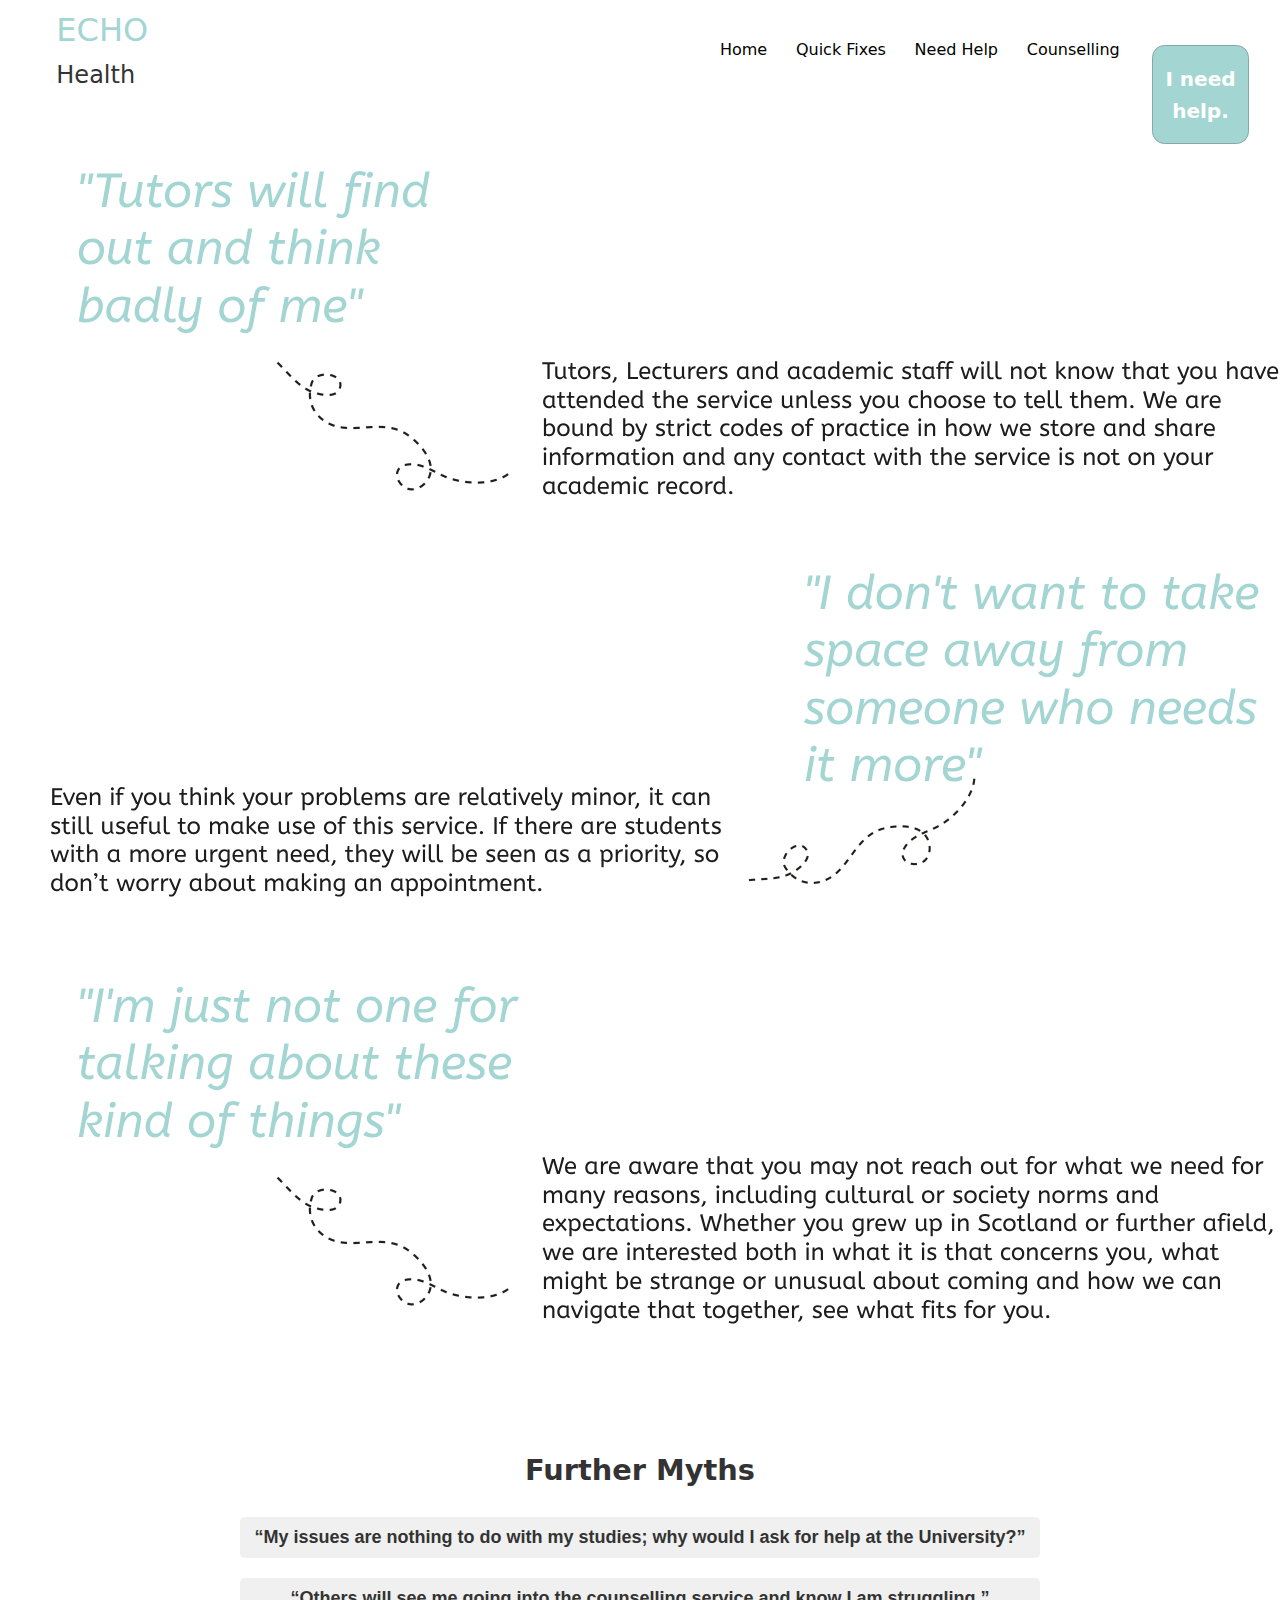
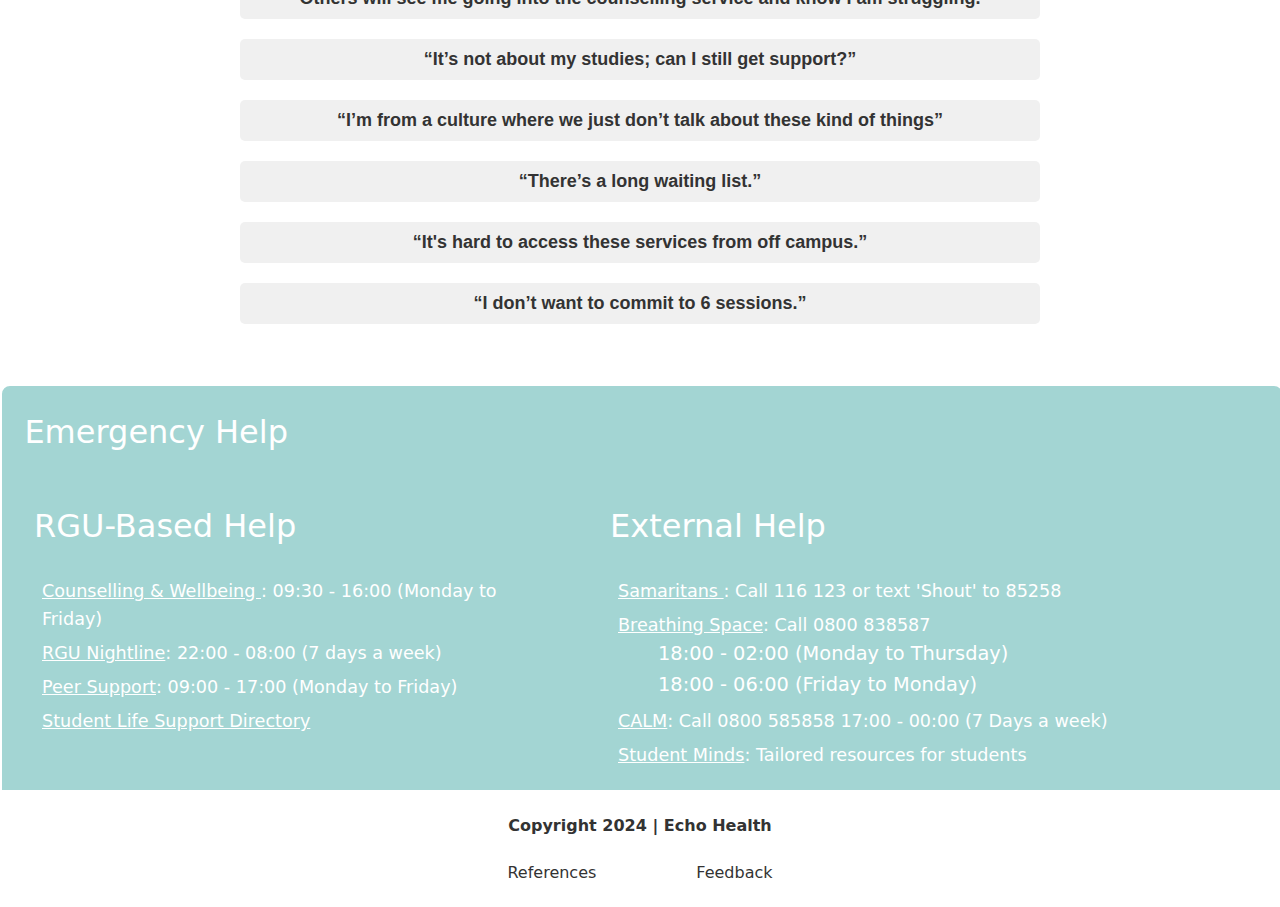
<file: Rgu Echo/Rgu Echo/counsellingMyths.html>
<!DOCTYPE html>
<html lang="en">

<head>
    <meta charset="UTF-8">
    <meta name="viewport" content="width=device-width, initial-scale=1.0">
    <title>Counselling Myths</title>

    <link rel="stylesheet" href="assets/css/Myths.css">
    <link rel="stylesheet" href="assets/css/Navbar.css">
    <link rel="stylesheet" href="assets/css/Footer.css">
    <link rel="stylesheet" type="text/css" href="assets/css/helpButton.css">
    <script src="assets/js/MythDropdown.js"></script>
    <script src="assets/js/helpButton.js"></script>
</head>

<body>
    <!-- Help Button Section -->
    <div id="helpButton">
        <div id="clickable"></div>
        <h2 id="helpText">I need help.</h2>
    </div>

    <div id="main">
        <!-- Navbar -->
        <header id="navbar">
            <div id="navbarSections">
                <div id="logo">
                    <h1 class="logoText" id="logoLine1">ECHO</h1>
                    <h2 class="logoText" id="logoLine2">Health</h2>
                </div>
                <div id="links">
                    <ul id="linkList">
                        <li class="navElem"><a class="navLink" href="index.html">Home</a></li>
                        <li class="navElem"><a class="navLink" href="QuickFixes.html">Quick Fixes</a></li>
                        <li class="navElem"><a class="navLink" href="needHelp.html">Need Help</a></li>
                        <li class="navElem"><a class="navLink" href="counsellingMyths.html">Counselling</a></li>
                    </ul>
                </div>
            </div>
        </header>

    <!-- Myths Section -->
    <section class="myths-section">
        <img src="assets/images/counselling-images/counselling-images.png"></a>
        <img src="assets/images/counselling-images/counselling-images-3.png"></a>
        <img src="assets/images/counselling-images/counselling-images-2.png"></a>
    </section>

    <section class="further-myths">
        <h2>Further Myths</h2>
        <div class="myth-dropdown">
            <button class="dropdown-button">“My issues are nothing to do with my studies; why would I ask for help at the University?”</button>
            <div class="dropdown-content">
                <p>You might see your personal life and studies as separate. Sometimes problems in our personal life can impact on our ability to study. If we can help you with those problems and help you to have more awareness of what you are facing, you can use that knowledge for your whole life, including your studies. </p>
            </div>
        </div>
        <div class="myth-dropdown">
            <button class="dropdown-button">“Others will see me going into the counselling service and know I am struggling.”</button>
            <div class="dropdown-content">
                <p>
                    We want you to feel safe and comfortable when attending and leaving wellbeing and counselling appointments. The waiting area of the service is shared with several other services: Study Skills, Student Help Point, Visa & Immigration service, Student Finance or those that simply want to use the computers. 
                    If you are uncomfortable meeting face to face, we offer wellbeing & counselling appointments by Teams, Zoom, telephone, email or chat.
                </p>
            </div>
        </div>
        <div class="myth-dropdown">
            <button class="dropdown-button">“It’s not about my studies; can I still get support?”</button>
            <div class="dropdown-content">
                <p>We support you with anything that is getting in the way of you having a good University experience if it is important to you, we will take you seriously. </p>
            </div>
        </div>
        <div class="myth-dropdown">
            <button class="dropdown-button">“I’m from a culture where we just don’t talk about these kind of things”</button>
            <div class="dropdown-content">
                <p>
                    We are aware that you may not reach out for many reasons, including cultural or society norms and expectations.
                    You may just need a compassionate ear to help navigate decisions you are making or issues you are having.
                    It might be daunting to begin to acknowledge that ‘I am not feeling ok’ or ‘I can no longer do this the way I have been doing it’. We can help you find a way forward in safe confidential space.
                </p>
            </div>
        </div>
        <div class="myth-dropdown">
            <button class="dropdown-button">“There’s a long waiting list.”</button>
            <div class="dropdown-content">
                <p>While demand can vary, the counseling team prioritizes urgent cases and works to minimize wait times. Many students are seen within a short time frame after requesting an appointment.</p>
            </div>
        </div>
        <div class="myth-dropdown">
            <button class="dropdown-button">“It's hard to access these services from off campus.”</button>
            <div class="dropdown-content">
                <p>We have a range of wellbeing and counselling appointments: daytime and evening by Teams, Zoom, telephone, email or chat, so we can meet you wherever you are in a way that suits you.</p>
            </div>
        </div>
        <div class="myth-dropdown">
            <button class="dropdown-button">“I don’t want to commit to 6 sessions.”</button>
            <div class="dropdown-content">
                <p>

                    We offer an initial wellbeing appointment where you can ask further questions and discuss your hopes and concerns about counselling. You can continue to see the Wellbeing Advisor, or if you are happy to do so, be referred to counselling. You can then meet a counsellor (the same one) up to 4 sessions at busy times and 6 sessions at less busy times.
                    You can use as many or as few sessions as you need. You can come for one and see how it goes, and if that feels enough for you and you get what you need you don't have to use the rest. You and the counsellor will talk about this as you go along.
                    </p>
            </div>
        </div>
    </section>
    
    <!-- Footer -->
        <footer id="footerMain">
            <h1 id="footer-title">Emergency Help</h1>
            <div id="columns">
                <!-- RGU-Based Help Column -->
                <div class="helpColumn">
                    <h1 class="helpTitle">RGU-Based Help</h1>
                    <ul class="helpPoints">
                        <li class="helpPointElem">
                            <a class="helpLink" href="https://www.rgu.ac.uk/life-at-rgu/support-advice-services/counselling-wellbeing" target="_blank">
                                Counselling & Wellbeing
                            </a>: 09:30 - 16:00 (Monday to Friday)
                        </li>
                        <li class="helpPointElem">
                            <a class="helpLink" href="https://rgu.nightline.ac.uk/" target="_blank">RGU Nightline</a>: 22:00 - 08:00 (7 days a week)
                        </li>
                        <li class="helpPointElem">
                            <a class="helpLink" href="https://www.rguunion.co.uk/support/peersupport/" target="_blank">Peer Support</a>: 09:00 - 17:00 (Monday to Friday)
                        </li>
                        <li class="helpPointElem">
                            <a class="helpLink" href="https://www.rgu.ac.uk/life-at-rgu/support-advice-services/student-life-hub" target="_blank">
                                Student Life Support Directory
                            </a>
                        </li>
                    </ul>
                </div>

                <!-- External Help Column -->
                <div class="helpColumn">
                    <h1 class="helpTitle">External Help</h1>
                    <ul class="helpPoints">
                        <li class="helpPointElem">
                            <a class="helpLink" href="https://www.samaritans.org/how-we-can-help/contact-samaritan/" target="_blank">
                                Samaritans
                            </a>: Call 116 123 or text 'Shout' to 85258
                        </li>
                        <li class="helpPointElem">
                            <a class="helpLink" href="https://www.breathingspace.scot/" target="_blank">Breathing Space</a>: Call 0800 838587
                            <ul class="innerHelpPoints">
                                <li>18:00 - 02:00 (Monday to Thursday)</li>
                                <li>18:00 - 06:00 (Friday to Monday)</li>
                            </ul>
                        </li>
                        <li class="helpPointElem">
                            <a class="helpLink" href="https://www.thecalmzone.net/" target="_blank">CALM</a>: Call 0800 585858 17:00 - 00:00 (7 Days a week)
                        </li>
                        <li class="helpPointElem">
                            <a class="helpLink" href="https://www.studentminds.org.uk/" target="_blank">Student Minds</a>: Tailored resources for students
                        </li>
                    </ul>
                </div>
            </div>
        </footer>

        <!-- Footer Bookend -->
        <div id="bookend">
            <h4>Copyright 2024 | Echo Health</h4>
            <div id="innerBookend">
                <h4 class="innerBookendText">References</h4>
                <h4 class="innerBookendText">Feedback</h4>
            </div>
        </div>
    </div>
</body>

</html>
</file>
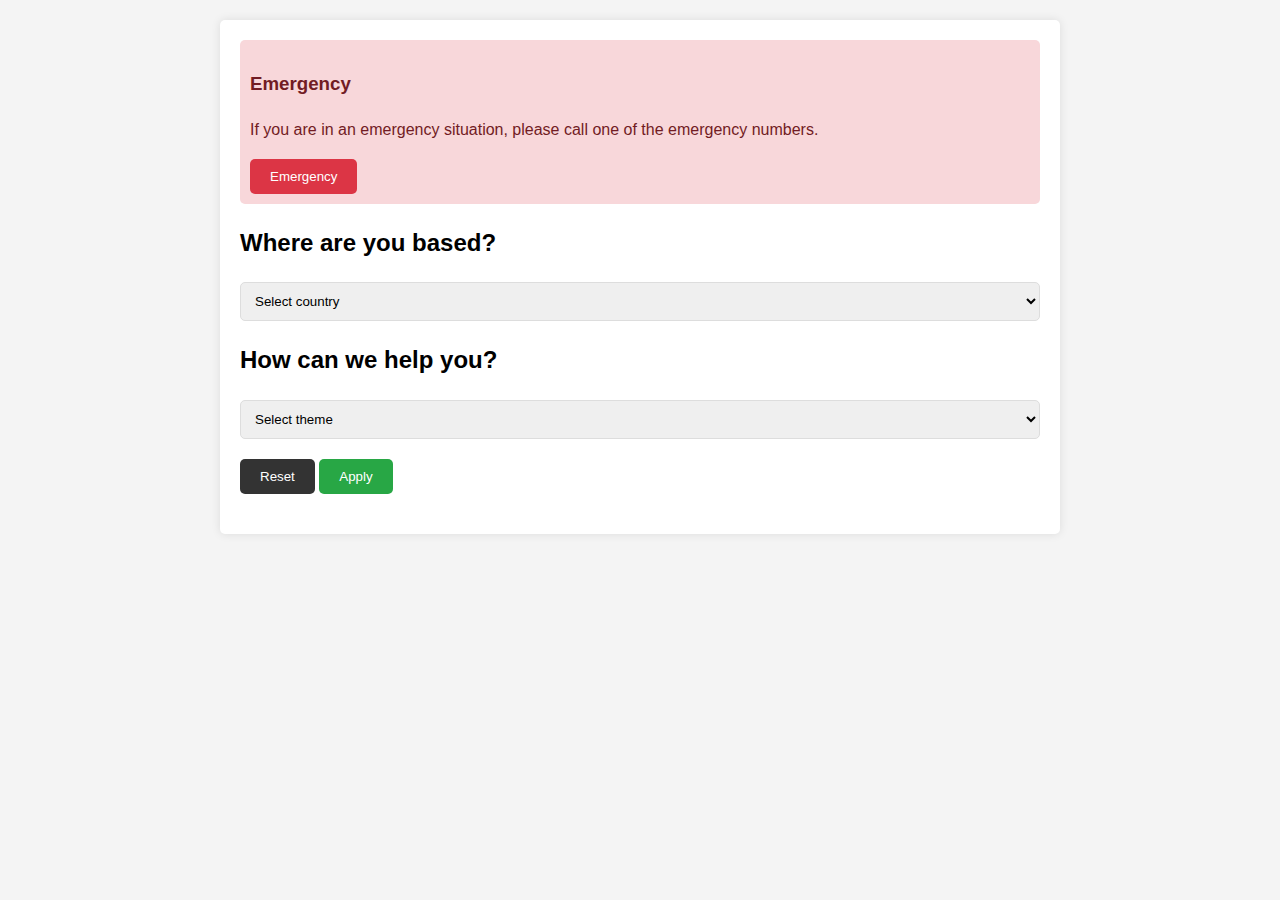
<file: Rgu Echo/Rgu Echo/External.html>
<!DOCTYPE html>
<html lang="en">
<head>
    <meta charset="UTF-8">
    <meta name="viewport" content="width=device-width, initial-scale=1.0">
    <title>External Contacts</title>
    <link rel="stylesheet" type="text/css" href="assets\css\External.css">
</head>
<body>
    <div class="container">
        
        
        <div class="alert">
            <h3>Emergency</h3>
            <p>If you are in an emergency situation, please call one of the emergency numbers.</p>
            <button class="btn btn-red">Emergency</button>
        </div>
        
        <div class="form-group">
            <h2>Where are you based?</h2>
            <select id="country">
                <option value="">Select country</option>
                <option value="us">United States</option>
                <option value="uk">UK</option>
                <option value="sa">South Africa</option>
                <option value="nz">New Zealand</option>
                <option value="ph">Philippines</option>
                <option value="ie">Ireland</option>
                <option value="au">Australia</option>
                <option value="ca">Canada</option>
                <option value="in">India</option>
            </select>
        </div>
        
        <div class="form-group">
            <h2>How can we help you?</h2>
            <select id="theme">
                <option value="">Select theme</option>
                <option value="abuse">Abuse and domestic violence</option>
                <option value="addiction">Addiction</option>
                <option value="adhd">ADHD</option>
                <option value="alzheimers">Alzheimer's and dementia</option>
                <option value="autism">Autism</option>
                <option value="bullying">Bullying</option>
                <option value="caregiving">Caregiving</option>
                <option value="eating">Eating disorders</option>
                <option value="grief">Grief and loss</option>
                <option value="lgbtq">LGBTQ+</option>
                <option value="mental">Mental health</option>
                <option value="parenting">Parenting</option>
                <option value="selfharm">Self-harm</option>
                <option value="sleep">Sleep</option>
                <option value="teens">Teens</option>
                <option value="veterans">Veterans</option>
                <option Value="Sucide">Sucide</option>
            </select>
        </div>
        
        <div class="form-group">
            <button class="btn" onclick="resetFilters()">Reset</button>
            <button class="btn btn-green" onclick="applyFilters()">Apply</button>
        </div>

    <script>
        function resetFilters() {
            document.getElementById('country').value = '';
            document.getElementById('theme').value = '';
        }

        function applyFilters() {
            const country = document.getElementById('country').value;
            const theme = document.getElementById('theme').value;
            console.log('Filters applied:', { country, theme });
            // Here you would typically fetch and display relevant helplines
        }

        function search() {
            const searchTerm = document.getElementById('search').value;
            console.log('Searching for:', searchTerm);
            // Here you would typically perform a search and display results
        }
    </script>
</body>
</html>
</file>
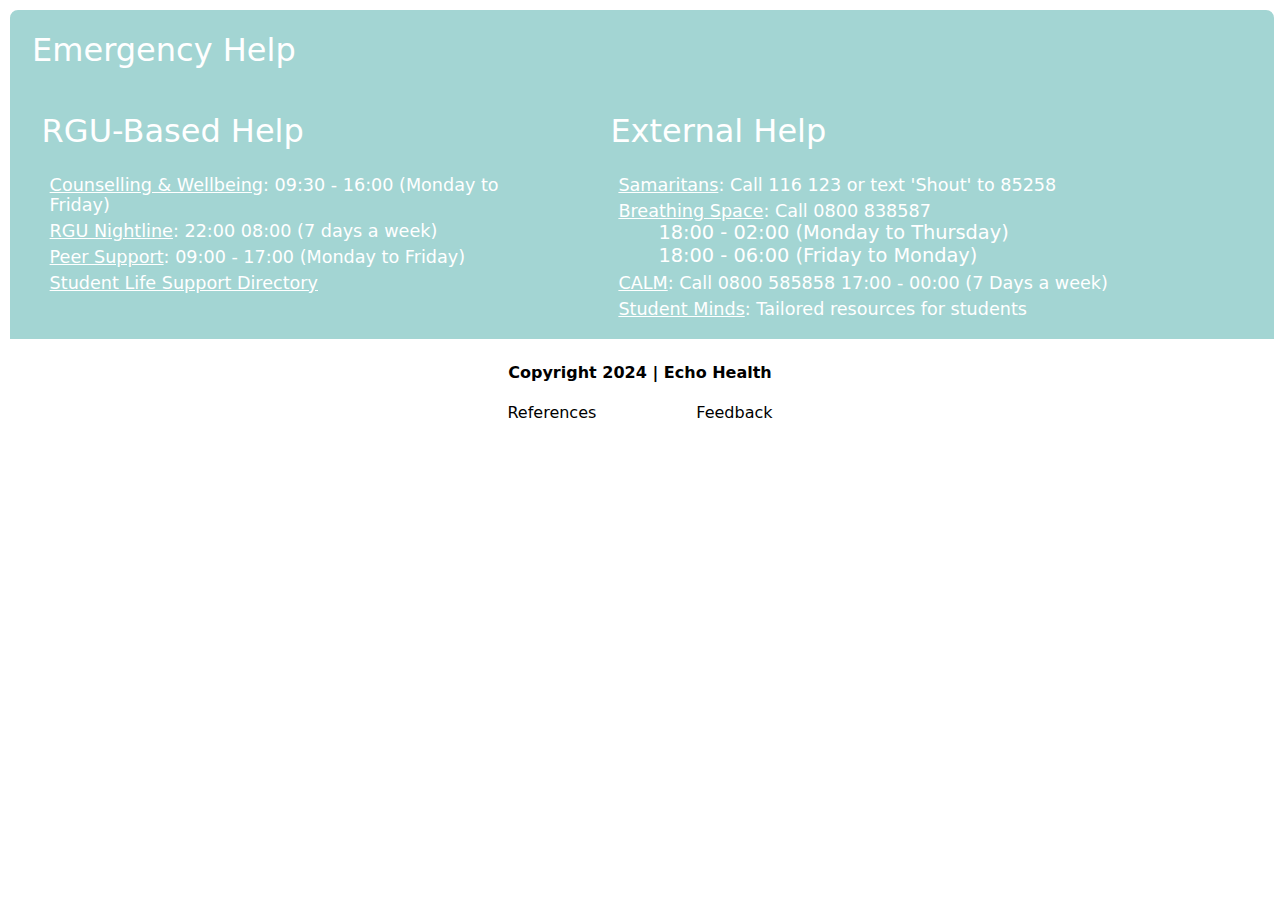
<file: Rgu Echo/Rgu Echo/Footer.html>
<!DOCTYPE html>
<html lang="en">
<head>
    <meta charset="UTF-8">
    <meta name="viewport" content="width=device-width, initial-scale=1.0">
    <title>Document</title>
    <link rel="stylesheet" type="text/css" href="assets\css\Footer.css">

    <link rel="preconnect" href="https://fonts.googleapis.com">
    <link rel="preconnect" href="https://fonts.gstatic.com" crossorigin>
    <link href="https://fonts.googleapis.com/css2?family=Inter:ital,opsz,wght@0,14..32,100..900;1,14..32,100..900&family=Open+Sans:ital,wght@0,300..800;1,300..800&display=swap" rel="stylesheet">

</head>
<body>
    
<!-- Footer Code Start -->
<footer id="footerMain">
    <h1 id="footer-title">Emergency Help</h1>
    <div id="columns">
        <div class="helpColumn">
            <h1 class="helpTitle">RGU-Based Help</h1>
            <ul class="helpPoints">
                <li class="helpPointElem"><a class="helpLink" href="https://www.rgu.ac.uk/life-at-rgu/support-advice-services/counselling-wellbeing" target=”_blank”>Counselling & Wellbeing</a>: 09:30 - 16:00 (Monday to Friday)</li>
                <li class="helpPointElem"><a class="helpLink"  href="https://rgu.nightline.ac.uk/" target=”_blank”>RGU Nightline</a>: 22:00 08:00 (7 days a week)</li>
                <li class="helpPointElem"><a class="helpLink"  href="https://www.rguunion.co.uk/support/peersupport/" target=”_blank”>Peer Support</a>: 09:00 - 17:00 (Monday to Friday)</li>
                <li class="helpPointElem"><a class="helpLink"  href="https://www.rgu.ac.uk/life-at-rgu/support-advice-services/student-life-hub" target=”_blank”>Student Life Support Directory</a></li>
            </ul>
        </div>

        <div class="helpColumn">
            <h1 class="helpTitle">External Help</h1>
            <ul class="helpPoints">
                <li class="helpPointElem"><a class="helpLink"  href="https://www.samaritans.org/how-we-can-help/contact-samaritan/" target=”_blank”>Samaritans</a>: Call 116 123 or text 'Shout' to 85258</li>
                <li class="helpPointElem"><a class="helpLink"  href="https://www.breathingspace.scot/" target=”_blank”>Breathing Space</a>: Call 0800 838587
                    <ul class="innerHelpPoints">
                    <li>18:00 - 02:00 (Monday to Thursday)</li>
                    <li>18:00 - 06:00 (Friday to Monday)</li>    
                    </ul> 
                </li>
                <li class="helpPointElem"><a class="helpLink"  href="https://www.thecalmzone.net/" target=”_blank”>CALM</a>: Call 0800 585858 17:00 - 00:00 (7 Days a week)</li>
                <li class="helpPointElem"><a class="helpLink"  href="https://www.studentminds.org.uk/" target=”_blank”>Student Minds</a>: Tailored resources for students</li>
            </ul>
        </div>
    </div>


</footer>
<div id="bookend">
    <h4>Copyright 2024 | Echo Health</h4>
    <div id="innerBookend">
        <h4 class="innerBookendText">References</h4>
        <h4 class="innerBookendText">Feedback</h4>
    </div>
</div>
<!-- Footer Code End-->

</body>
</html>
</file>
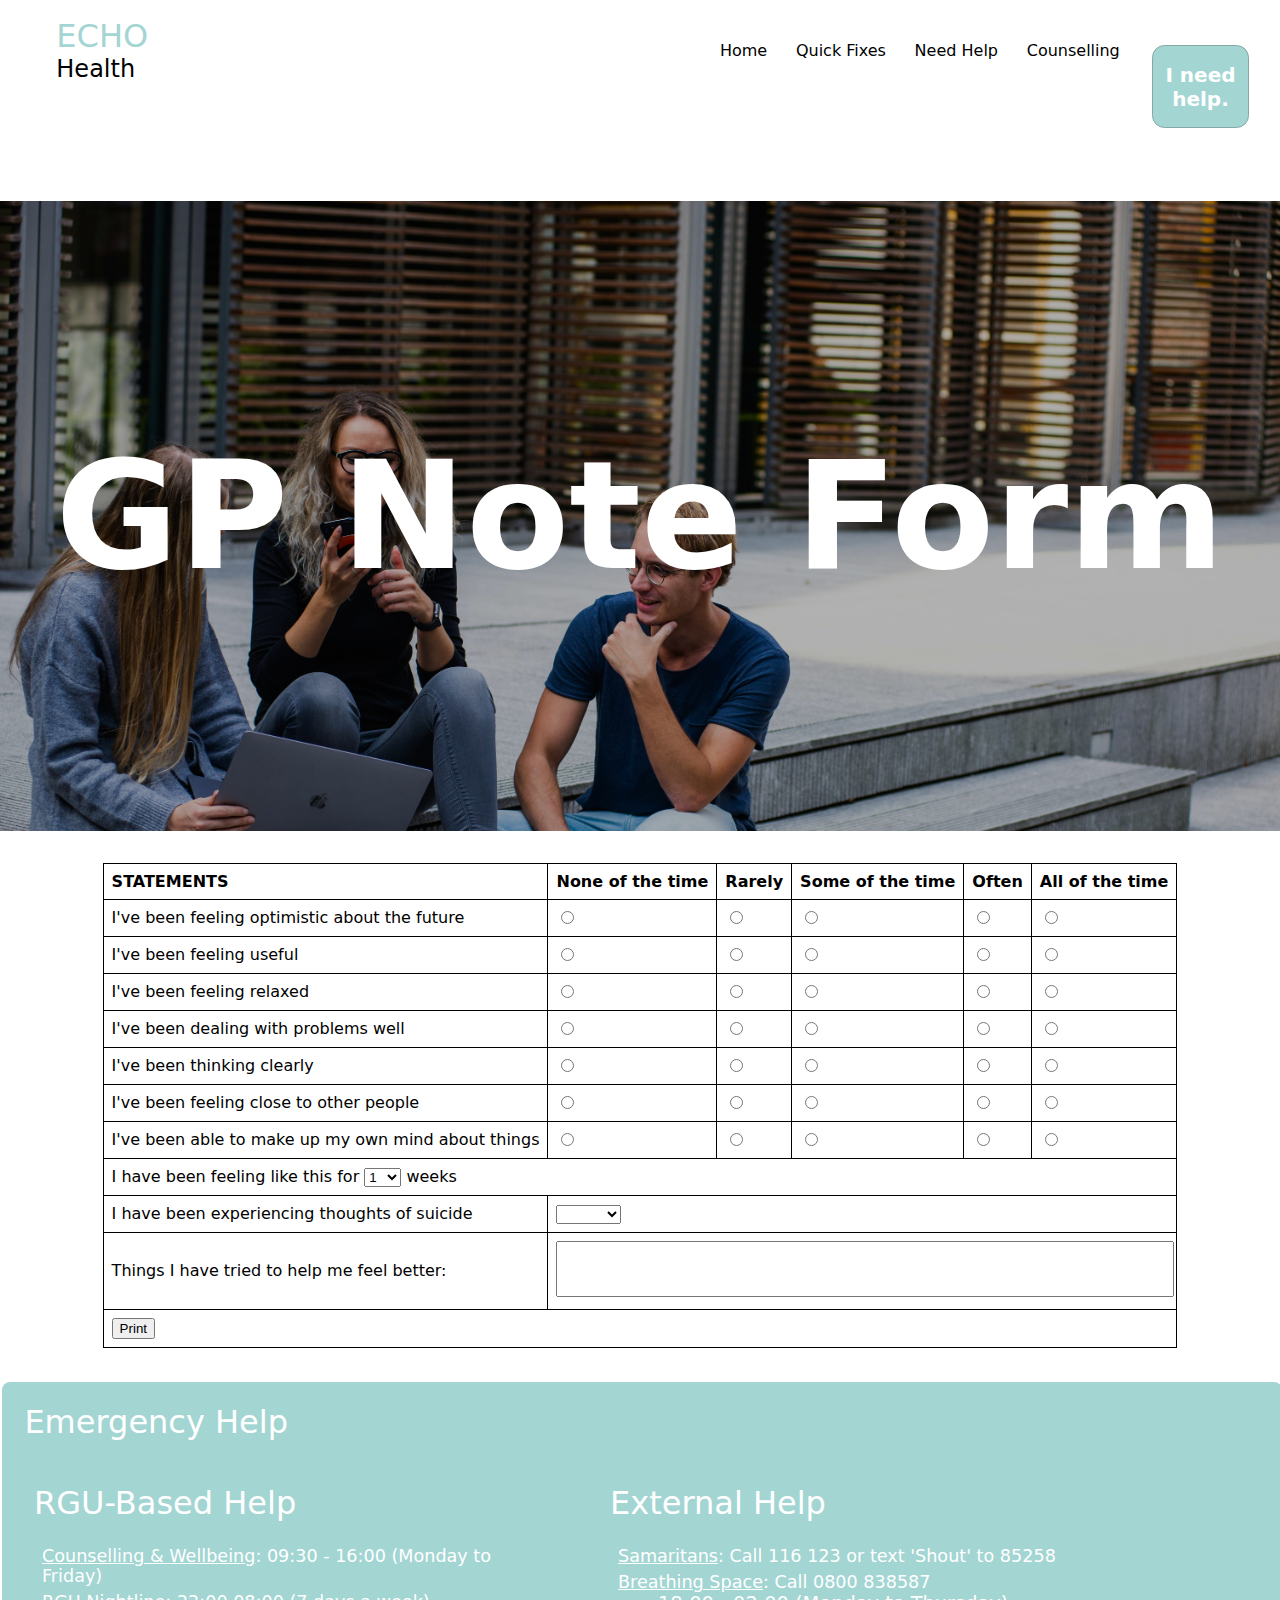
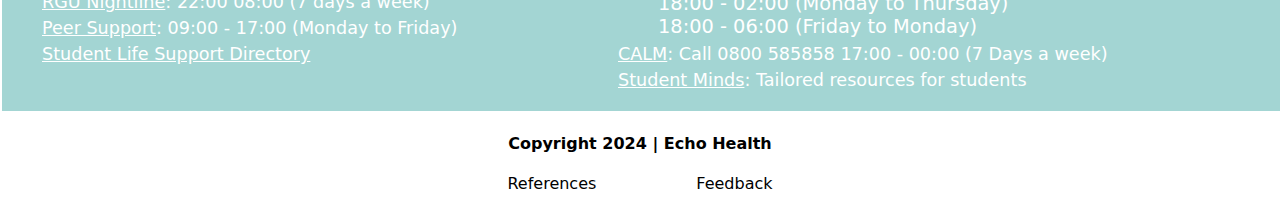
<file: Rgu Echo/Rgu Echo/gpNoteGen.html>
<!DOCTYPE html>
<html>
<head>
    <meta charset="utf-8" />
    <title>Echo Health | GP Note</title>
    <link rel="stylesheet" type="text/css" href="assets\css\GPNote.css">
    <link rel="stylesheet" type="text/css" href="assets\css\Footer.css">
    <link rel="stylesheet" type="text/css" href="assets\css\Navbar.css">
    <link rel="stylesheet" type="text/css" href="assets\css\helpButton.css">


    <script src="assets/js/GPNote.js"></script>
    <script src="assets/js/helpButton.js"></script>

    <link rel="preconnect" href="https://fonts.googleapis.com">
    <link rel="preconnect" href="https://fonts.gstatic.com" crossorigin>
    <link href="https://fonts.googleapis.com/css2?family=Inter:ital,opsz,wght@0,14..32,100..900;1,14..32,100..900&family=Open+Sans:ital,wght@0,300..800;1,300..800&display=swap" rel="stylesheet">
</head>

<body>
<div id="helpButton">
    <div id="clickable"> </div>
    <h2 id="helpText">I need help.</h2>
</div>


<!-- Navbar Code -->
<header id="navbar">
    <div id="navbarSections">
        <div id="logo">
            <h1 class="logoText" id="logoLine1">ECHO</h1>
            <h2 class="logoText" id="logoLine2">Health</h2>
        </div>
        <div id="links">
            <ul id="linkList">
                <li class="navElem"><a class="navLink" href="index.html">Home</a></li>
                <li class="navElem"><a class="navLink" href="QuickFixes.html">Quick Fixes</a></li>
                <li class="navElem"><a class="navLink" href="needHelp.html">Need Help</a></li>
                <li class="navElem"><a class="navLink" href="counsellingMyths.html">Counselling</a></li>
            </ul>
        </div>
    </div>
</header>
<!-- Navbar Code End-->

<!-- Main Form Code Start -->
 <main>
        <!-- Hero Header -->
        <section >
            <div class="hero">
                <h1>GP Note Form</h1>
            </div>
        </section>

        <section>
            <div id="printableForm">
                <form id="myform" action="" method="get">
                    <table>
                        <tr>
                            <th>STATEMENTS</th>
                            <th>None of the time</th>
                            <th>Rarely</th>
                            <th>Some of the time</th>
                            <th>Often</th>
                            <th>All of the time</th>
                        </tr>
                        <tr>
                            <td>I've been feeling optimistic about the future</td>
                            <td><input type="radio" name="optimistic" value="none"></td>
                            <td><input type="radio" name="optimistic" value="rarely"></td>
                            <td><input type="radio" name="optimistic" value="some"></td>
                            <td><input type="radio" name="optimistic" value="often"></td>
                            <td><input type="radio" name="optimistic" value="all"></td>
                        </tr>
                        <tr>
                            <td>I've been feeling useful</td>
                            <td><input type="radio" name="useful" value="none"></td>
                            <td><input type="radio" name="useful" value="rarely"></td>
                            <td><input type="radio"name="useful" value="some"></td>
                            <td><input type="radio" name="useful" value="often"></td>
                            <td><input type="radio" name="useful" value="all"></td>
                        </tr>
                        <tr>
                            <td>I've been feeling relaxed</td>
                            <td><input type="radio" name="relaxed" value="none"></td>
                            <td><input type="radio" name="relaxed" value="rarely"></td>
                            <td><input type="radio" name="relaxed" value="some"></td>
                            <td><input type="radio" name="relaxed" value="often"></td>
                            <td><input type="radio" name="relaxed" value="all"></td>
                        </tr>
                        <tr>
                            <td>I've been dealing with problems well</td>
                            <td><input type="radio" name="problems" value="none"></td>
                            <td><input type="radio" name="problems" value="rarely"></td>
                            <td><input type="radio" name="problems" value="some"></td>
                            <td><input type="radio" name="problems" value="often"></td>
                            <td><input type="radio" name="problems" value="all"></td>
                        </tr>
                        <tr>
                            <td>I've been thinking clearly</td>
                            <td><input type="radio" name="thinking" value="none"></td>
                            <td><input type="radio" name="thinking" value="rarely"></td>
                            <td><input type="radio" name="thinking" value="some"></td>
                            <td><input type="radio" name="thinking" value="often"></td>
                            <td><input type="radio" name="thinking" value="all"></td>
                        </tr>
                        <tr>
                            <td>I've been feeling close to other people</td>
                            <td><input type="radio" name="close" value="none"></td>
                            <td><input type="radio" name="close" value="rarely"></td>
                            <td><input type="radio" name="close" value="some"></td>
                            <td><input type="radio" name="close" value="often"></td>
                            <td><input type="radio" name="close" value="all"></td>
                        </tr>
                        <tr>
                            <td>I've been able to make up my own mind about things</td>
                            <td><input type="radio" name="mind" value="none"></td>
                            <td><input type="radio" name="mind" value="rarely"></td>
                            <td><input type="radio" name="mind" value="some"></td>
                            <td><input type="radio" name="mind" value="often"></td>
                            <td><input type="radio" name="mind" value="all"></td>
                        </tr>
                        <tr>
                            <td colspan="6">I have been feeling like this for <select id="numWeeks" name="numWeeks"></select> weeks</td>
                        </tr>
                        <tr>
                            <td><label for="suicideYN">I have been experiencing thoughts of suicide</label></td>
                            <td colspan="5"><select id="suicideYN" name="suicideYN">
                                <option value="sBlank"> </option>
                                <option value="sYes">Yes</option>
                                <option value="sNo">No</option>
                                <option value="sUnsure">Unsure</option>
                            </select></td>
                        </tr>
                        <tr>
                            <td>Things I have tried to help me feel better: </td>
                            <td colspan="5"><textarea oninput="autoResize(event)"></textarea></td>
                        </tr>
                        <tr>
                            <td colspan="6">
                                <button type="button" onclick="printPage()">Print</button>
                        </tr>
                    </table>
                </form>
            </div>
        </section>
    </main>

<!-- Main Code End-->

<!-- Footer Code Start -->
    <footer id="footerMain">
        <h1 id="footer-title">Emergency Help</h1>
        <div id="columns">
            <div class="helpColumn">
                <h1 class="helpTitle">RGU-Based Help</h1>
                <ul class="helpPoints">
                    <li class="helpPointElem"><a class="helpLink" href="https://www.rgu.ac.uk/life-at-rgu/support-advice-services/counselling-wellbeing" target=”_blank”>Counselling & Wellbeing</a>: 09:30 - 16:00 (Monday to Friday)</li>
                    <li class="helpPointElem"><a class="helpLink"  href="https://rgu.nightline.ac.uk/" target=”_blank”>RGU Nightline</a>: 22:00 08:00 (7 days a week)</li>
                    <li class="helpPointElem"><a class="helpLink"  href="https://www.rguunion.co.uk/support/peersupport/" target=”_blank”>Peer Support</a>: 09:00 - 17:00 (Monday to Friday)</li>
                    <li class="helpPointElem"><a class="helpLink"  href="https://www.rgu.ac.uk/life-at-rgu/support-advice-services/student-life-hub" target=”_blank”>Student Life Support Directory</a></li>
                </ul>
            </div>

            <div class="helpColumn">
                <h1 class="helpTitle">External Help</h1>
                <ul class="helpPoints">
                    <li class="helpPointElem"><a class="helpLink"  href="https://www.samaritans.org/how-we-can-help/contact-samaritan/" target=”_blank”>Samaritans</a>: Call 116 123 or text 'Shout' to 85258</li>
                    <li class="helpPointElem"><a class="helpLink"  href="https://www.breathingspace.scot/" target=”_blank”>Breathing Space</a>: Call 0800 838587
                        <ul class="innerHelpPoints">
                        <li>18:00 - 02:00 (Monday to Thursday)</li>
                        <li>18:00 - 06:00 (Friday to Monday)</li>    
                        </ul> 
                    </li>
                    <li class="helpPointElem"><a class="helpLink"  href="https://www.thecalmzone.net/" target=”_blank”>CALM</a>: Call 0800 585858 17:00 - 00:00 (7 Days a week)</li>
                    <li class="helpPointElem"><a class="helpLink"  href="https://www.studentminds.org.uk/" target=”_blank”>Student Minds</a>: Tailored resources for students</li>
                </ul>
            </div>
        </div>


    </footer>
    <div id="bookend">
        <h4>Copyright 2024 | Echo Health</h4>
        <div id="innerBookend">
            <h4 class="innerBookendText">References</h4>
            <h4 class="innerBookendText">Feedback</h4>
        </div>
    </div>
<!-- Footer Code End-->

</body>
</html>
</file>
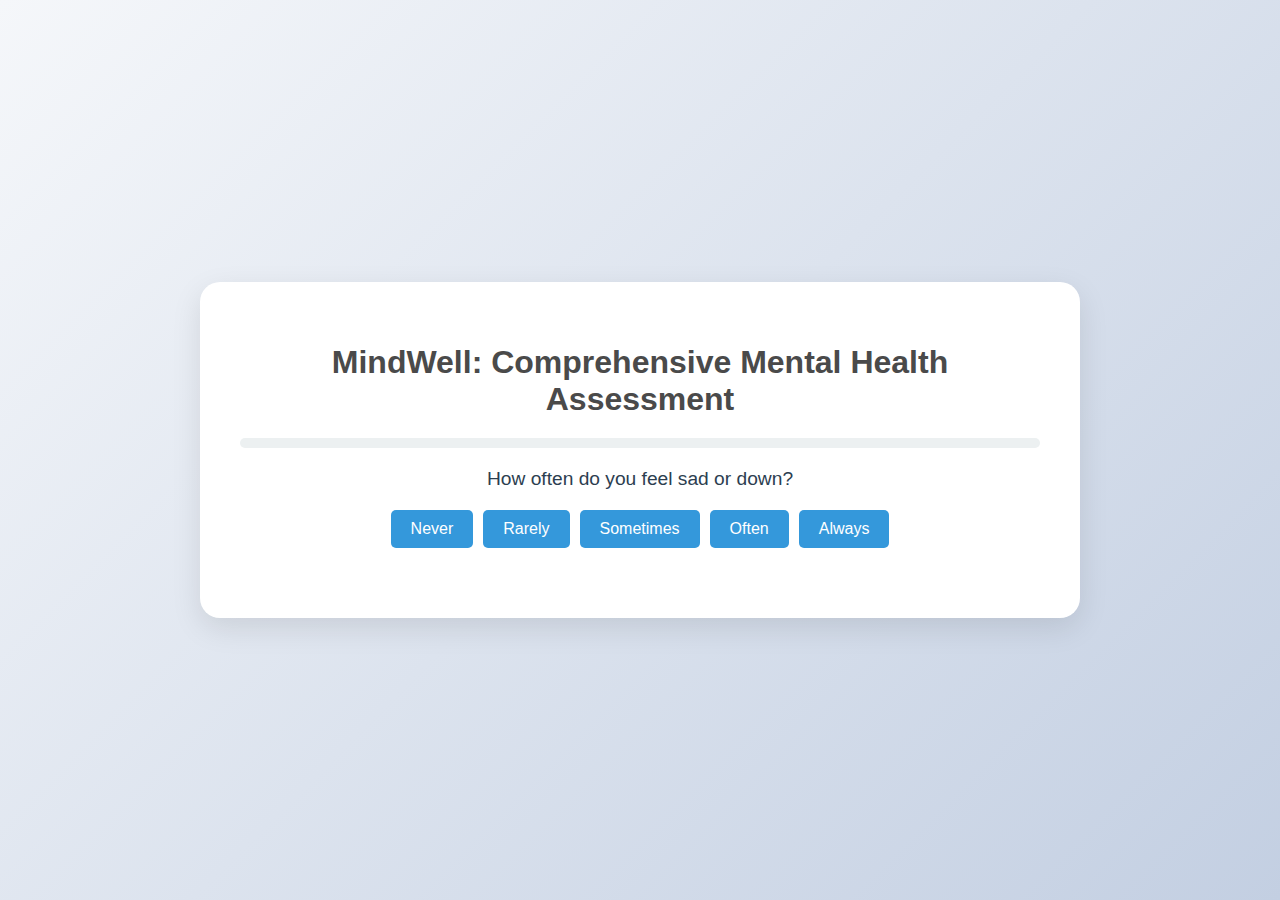
<file: Rgu Echo/Rgu Echo/Mentalhealth.html>
<!DOCTYPE html>
<html lang="en">
<head>
    <meta charset="UTF-8">
    <meta name="viewport" content="width=device-width, initial-scale=1.0">
    <title>MindWell: Comprehensive Mental Health Assessment</title>
    <style>
        body {
            font-family: 'Segoe UI', Tahoma, Geneva, Verdana, sans-serif;
            background: linear-gradient(135deg, #f5f7fa 0%, #c3cfe2 100%);
            margin: 0;
            padding: 0;
            display: flex;
            justify-content: center;
            align-items: center;
            min-height: 100vh;
        }
        .container {
            background-color: white;
            border-radius: 20px;
            box-shadow: 0 10px 30px rgba(0, 0, 0, 0.1);
            padding: 40px;
            max-width: 800px;
            width: 90%;
            text-align: center;
        }
        h1, h2 {
            color: #4a4a4a;
            margin-bottom: 20px;
        }
        .question {
            font-size: 1.2em;
            margin-bottom: 20px;
            color: #2c3e50;
        }
        .options {
            display: flex;
            justify-content: center;
            flex-wrap: wrap;
            gap: 10px;
            margin-bottom: 30px;
        }
        button {
            background-color: #3498db;
            border: none;
            color: white;
            padding: 10px 20px;
            font-size: 1em;
            border-radius: 5px;
            cursor: pointer;
            transition: background-color 0.3s, transform 0.1s;
        }
        button:hover {
            background-color: #2980b9;
        }
        button:active {
            transform: scale(0.98);
        }
        #result {
            font-size: 1.1em;
            margin-top: 30px;
            padding: 20px;
            background-color: #ecf0f1;
            border-radius: 10px;
            display: none;
            text-align: left;
        }
        .progress-bar {
            width: 100%;
            height: 10px;
            background-color: #ecf0f1;
            border-radius: 5px;
            margin-bottom: 20px;
            overflow: hidden;
        }
        .progress {
            width: 0;
            height: 100%;
            background-color: #2ecc71;
            transition: width 0.5s ease-in-out;
        }
        .helplines {
            margin-top: 20px;
            border-top: 1px solid #bdc3c7;
            padding-top: 20px;
        }
        .helpline {
            margin-bottom: 10px;
        }
    </style>
</head>
<body>
    <div class="container">
        <h1>MindWell: Comprehensive Mental Health Assessment</h1>
        <div class="progress-bar">
            <div class="progress" id="progress"></div>
        </div>
        <div id="question-container">
            <div class="question" id="question"></div>
            <div class="options" id="options"></div>
        </div>
        <div id="result"></div>
    </div>

    <script>
        const mentalHealthConditions = [
            "Depression", "Anxiety", "Bipolar Disorder", "PTSD", "OCD",
            "Eating Disorders", "ADHD", "Schizophrenia", "Social Anxiety",
            "Panic Disorder", "Generalized Anxiety Disorder", "Phobias",
            "Borderline Personality Disorder", "Substance Use Disorder",
            "Insomnia", "Body Dysmorphic Disorder", "Autism Spectrum Disorder",
            "Dissociative Identity Disorder", "Agoraphobia", "Trichotillomania"
        ];

        const questions = [
            {
                text: "How often do you feel sad or down?",
                relevance: ["Depression", "Bipolar Disorder"]
            },
            {
                text: "Do you experience sudden episodes of intense fear or discomfort?",
                relevance: ["Anxiety", "Panic Disorder"]
            },
            {
                text: "How often do you have trouble falling or staying asleep?",
                relevance: ["Insomnia", "Depression", "Anxiety"]
            },
            {
                text: "Do you have recurring thoughts that cause anxiety?",
                relevance: ["OCD", "Generalized Anxiety Disorder"]
            },
            {
                text: "How often do you feel restless or have trouble sitting still?",
                relevance: ["ADHD", "Anxiety"]
            },
            {
                text: "Do you experience flashbacks or nightmares related to a traumatic event?",
                relevance: ["PTSD"]
            },
            {
                text: "How often do you feel extremely energetic or elated for several days?",
                relevance: ["Bipolar Disorder"]
            },
            {
                text: "Do you often avoid social situations due to fear of embarrassment?",
                relevance: ["Social Anxiety", "Agoraphobia"]
            },
            {
                text: "How often do you have difficulty concentrating or focusing on tasks?",
                relevance: ["ADHD", "Depression", "Anxiety"]
            },
            {
                text: "Do you hear voices or see things that others don't?",
                relevance: ["Schizophrenia"]
            },
            {
                text: "How preoccupied are you with your body image?",
                relevance: ["Eating Disorders", "Body Dysmorphic Disorder"]
            },
            {
                text: "Do you experience intense mood swings or difficulty regulating emotions?",
                relevance: ["Borderline Personality Disorder", "Bipolar Disorder"]
            },
            {
                text: "How often do you use substances (alcohol, drugs) to cope with emotions?",
                relevance: ["Substance Use Disorder"]
            },
            {
                text: "Do you have an intense fear of a specific object or situation?",
                relevance: ["Phobias"]
            },
            {
                text: "How often do you feel detached from yourself or your surroundings?",
                relevance: ["Dissociative Identity Disorder", "PTSD"]
            },
            {
                text: "Do you have difficulties with social communication and interaction?",
                relevance: ["Autism Spectrum Disorder"]
            },
            {
                text: "How often do you engage in repetitive behaviors like hair pulling?",
                relevance: ["Trichotillomania", "OCD"]
            },
            {
                text: "Do you often feel overwhelmed by sensory input (lights, sounds, textures)?",
                relevance: ["Autism Spectrum Disorder", "Anxiety"]
            },
            {
                text: "How often do you experience panic attacks?",
                relevance: ["Panic Disorder", "Anxiety"]
            },
            {
                text: "Do you have persistent worries about various aspects of your life?",
                relevance: ["Generalized Anxiety Disorder"]
            }
        ];

        let currentQuestion = 0;
        let answers = [];

        const questionContainer = document.getElementById('question-container');
        const questionElement = document.getElementById('question');
        const optionsElement = document.getElementById('options');
        const resultElement = document.getElementById('result');
        const progressElement = document.getElementById('progress');

        function displayQuestion() {
            const question = questions[currentQuestion];
            questionElement.textContent = question.text;
            optionsElement.innerHTML = '';
            const options = ["Never", "Rarely", "Sometimes", "Often", "Always"];
            options.forEach((option, index) => {
                const button = document.createElement('button');
                button.textContent = option;
                button.addEventListener('click', () => selectAnswer(index));
                optionsElement.appendChild(button);
            });
            updateProgress();
        }

        function selectAnswer(index) {
            answers.push(index);
            currentQuestion++;
            if (currentQuestion < questions.length) {
                displayQuestion();
            } else {
                showResult();
            }
        }

        function updateProgress() {
            const progress = (currentQuestion / questions.length) * 100;
            progressElement.style.width = `${progress}%`;
        }

        function showResult() {
            questionContainer.style.display = 'none';
            resultElement.style.display = 'block';

            let conditionScores = {};
            mentalHealthConditions.forEach(condition => {
                conditionScores[condition] = 0;
            });

            questions.forEach((question, index) => {
                const score = answers[index];
                question.relevance.forEach(condition => {
                    conditionScores[condition] += score;
                });
            });

            let highScoreConditions = Object.entries(conditionScores)
                .sort((a, b) => b[1] - a[1])
                .slice(0, 3)
                .filter(([_, score]) => score > questions.length * 2);

            let resultHTML = "<h2>Assessment Results</h2>";

            if (highScoreConditions.length > 0) {
                resultHTML += "<p>Based on your responses, you may be experiencing symptoms associated with:</p><ul>";
                highScoreConditions.forEach(([condition, _]) => {
                    resultHTML += `<li>${condition}</li>`;
                });
                resultHTML += "</ul>";
                resultHTML += "<p>Please note that this assessment is not a diagnosis. If you're concerned about your mental health, it's important to consult with a qualified mental health professional for a proper evaluation and personalized advice.</p>";
            } else {
                resultHTML += "<p>Based on your responses, you don't seem to be experiencing significant symptoms associated with the conditions we screened for. However, if you have any concerns about your mental health, it's always a good idea to speak with a mental health professional.</p>";
            }

            resultHTML += "<h3>General Mental Health Tips:</h3><ul>";
            resultHTML += "<li>Practice self-care and maintain a healthy lifestyle</li>";
            resultHTML += "<li>Engage in regular physical exercise</li>";
            resultHTML += "<li>Maintain a consistent sleep schedule</li>";
            resultHTML += "<li>Practice stress-reduction techniques like meditation or deep breathing</li>";
            resultHTML += "<li>Stay connected with supportive friends and family</li>";
            resultHTML += "<li>Limit alcohol and avoid recreational drugs</li>";
            resultHTML += "<li>Seek professional help if symptoms persist or worsen</li>";
            resultHTML += "</ul>";

            resultHTML += `<div class="helplines">
                <h3>Mental Health Helplines:</h3>
                <div class="helpline"><strong>National Suicide Prevention Lifeline:</strong> 1-800-273-8255</div>
                <div class="helpline"><strong>Crisis Text Line:</strong> Text HOME to 741741</div>
                <div class="helpline"><strong>SAMHSA National Helpline:</strong> 1-800-662-4357</div>
                <div class="helpline"><strong>National Alliance on Mental Illness (NAMI) Helpline:</strong> 1-800-950-6264</div>
            </div>`;

            resultHTML += '<button onclick="location.reload()">Take the test again</button>';

            resultElement.innerHTML = resultHTML;
        }

        displayQuestion();
    </script>
</body>
</html>
</file>
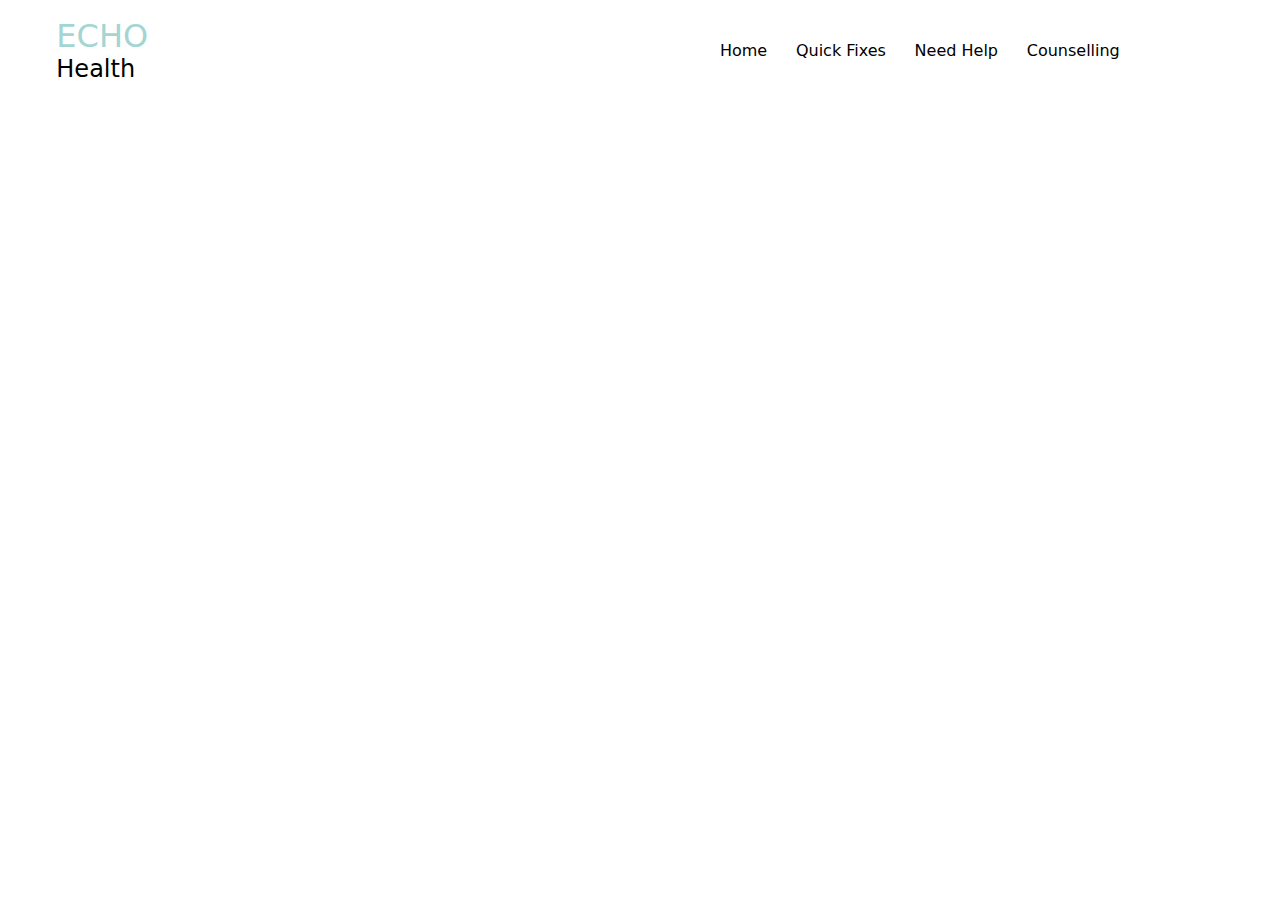
<file: Rgu Echo/Rgu Echo/Navbar.html>
<!DOCTYPE html>
<html lang="en">
<head>
    <meta charset="UTF-8">
    <meta name="viewport" content="width=device-width, initial-scale=1.0">
    <title>Document</title>
    <link rel="stylesheet" type="text/css" href="assets\css\Navbar.css">
</head>
<body>
    <header id="navbar">
        <div id="navbarSections">
            <div id="logo">
                <h1 class="logoText" id="logoLine1">ECHO</h1>
                <h2 class="logoText" id="logoLine2">Health</h2>
            </div>
            <div id="links">
                <ul id="linkList">
                    <li class="navElem"><a class="navLink" href="index.html">Home</a></li>
                    <li class="navElem"><a class="navLink" href="QuickFixes.html">Quick Fixes</a></li>
                    <li class="navElem"><a class="navLink" href="needHelp.html">Need Help</a></li>
                    <li class="navElem"><a class="navLink" href="counsellingMyths">Counselling</a></li>
                </ul>
            </div>
        </div>
    </header>
</body>
</html>
</file>
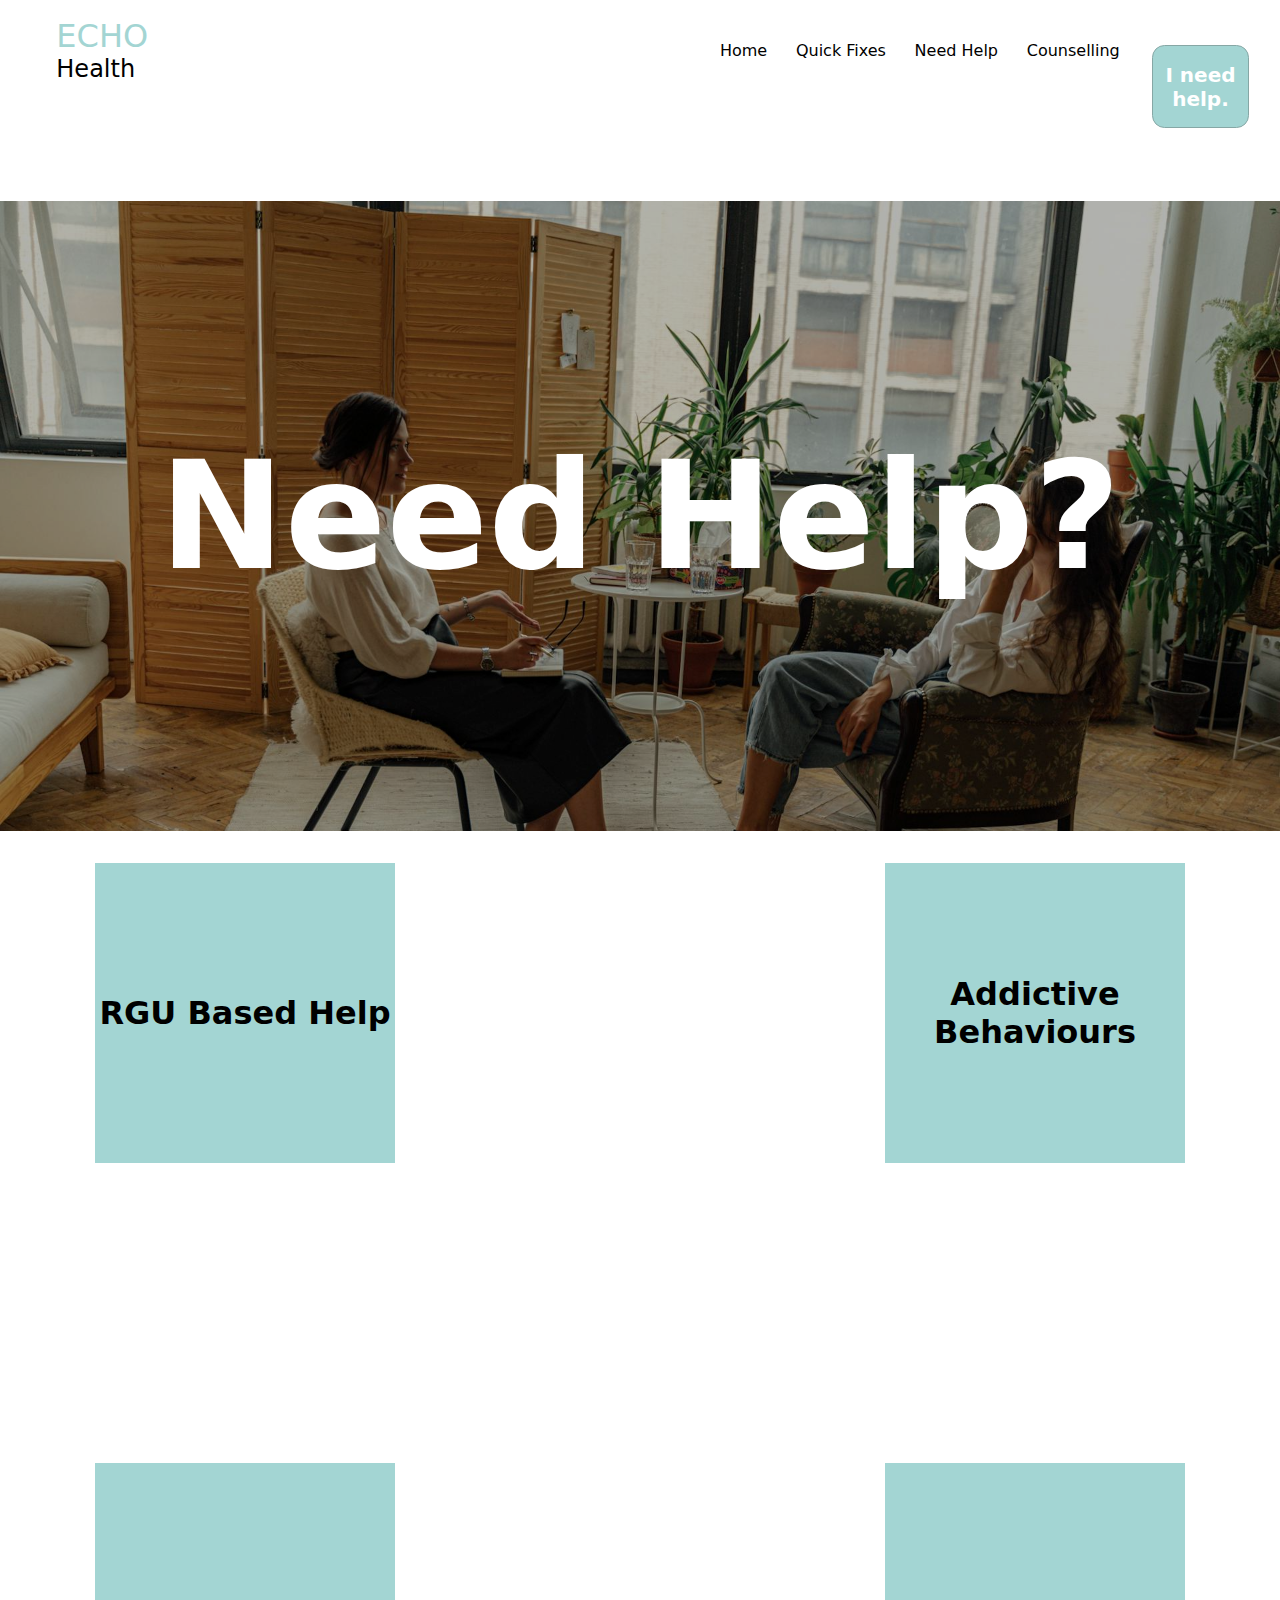
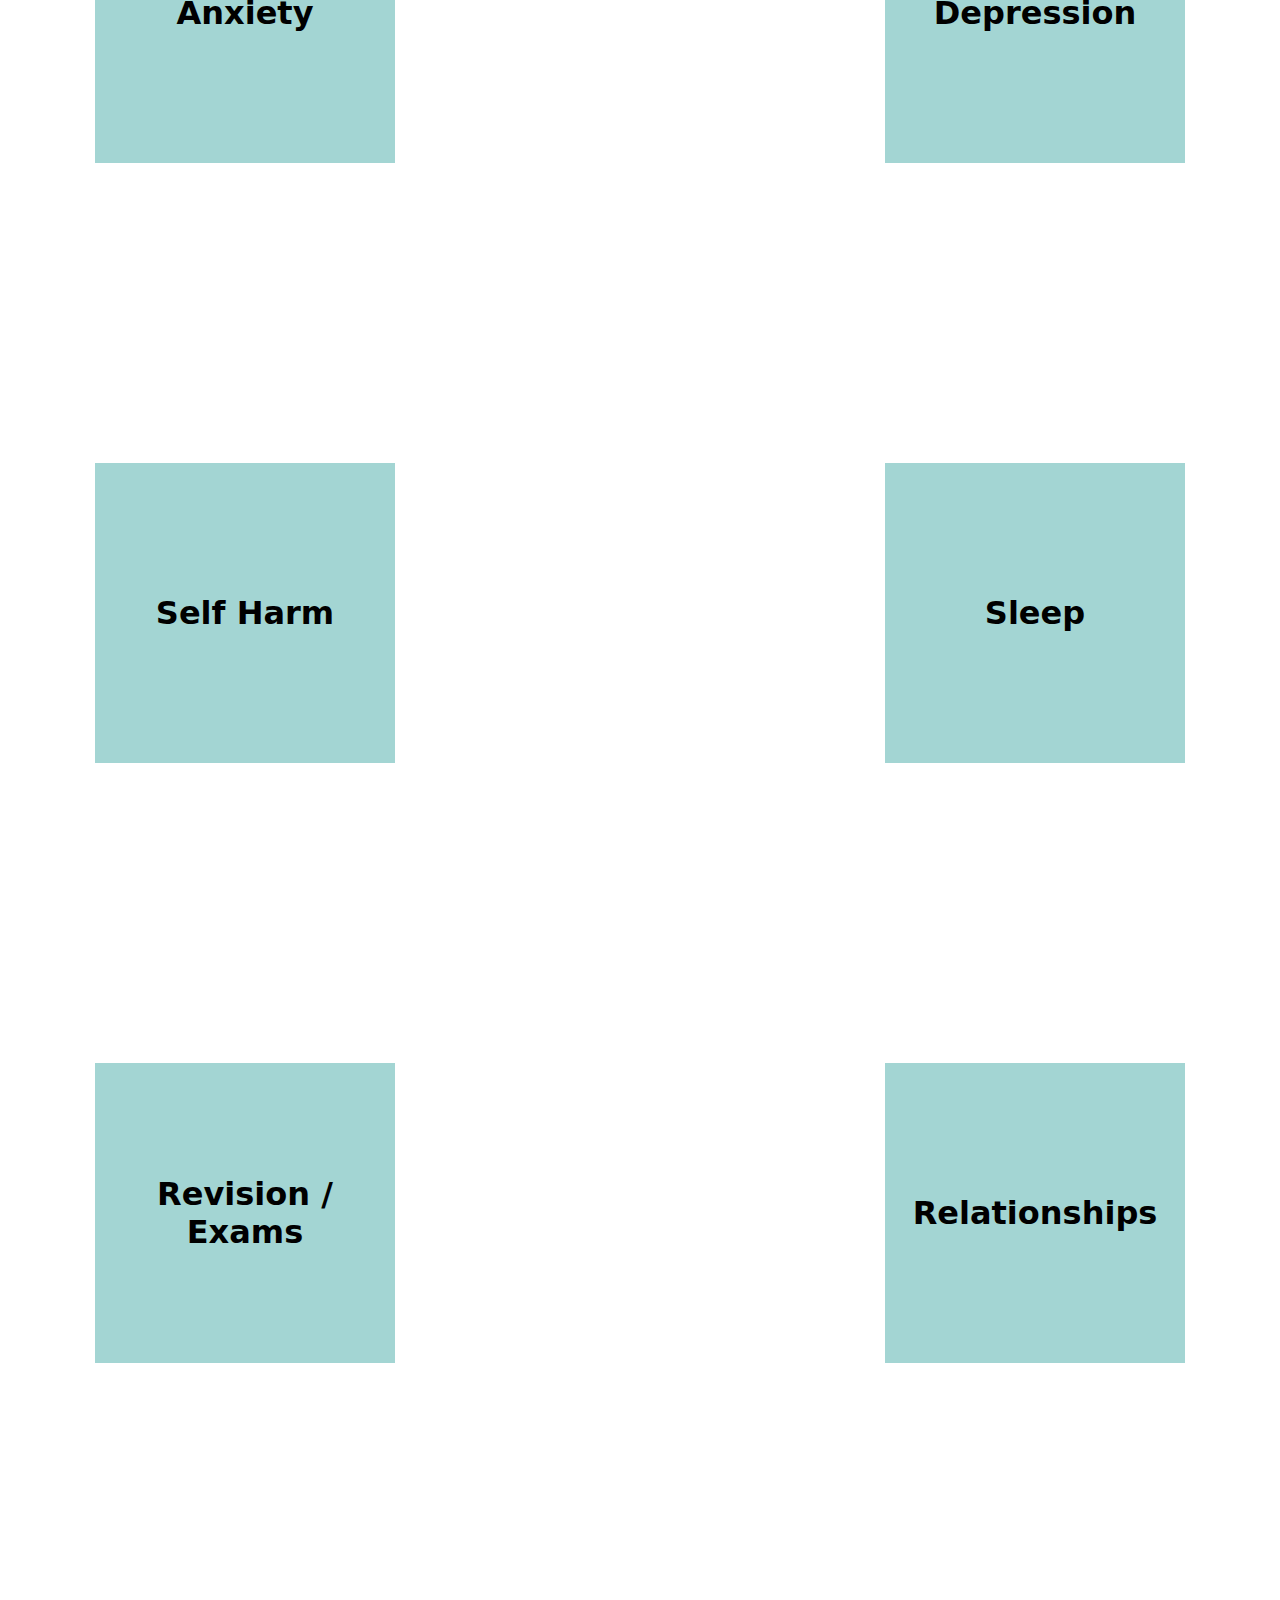
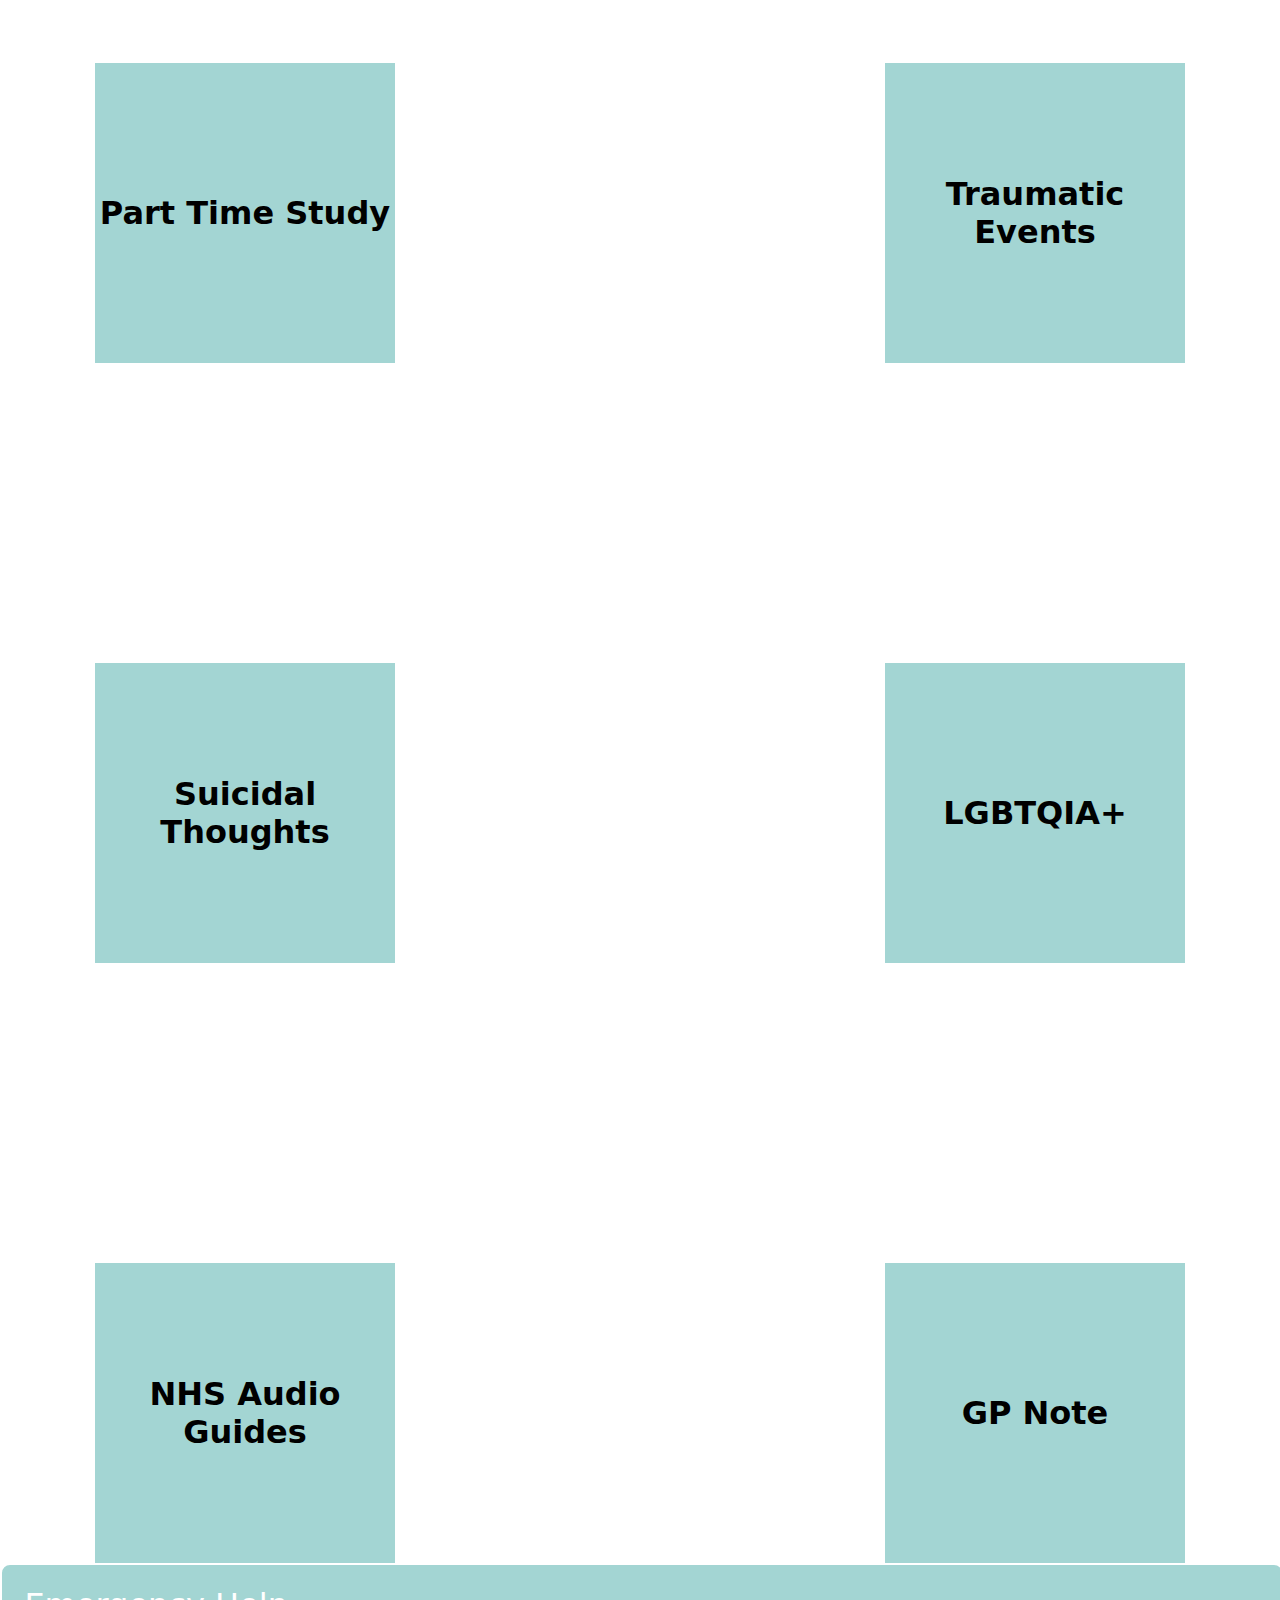
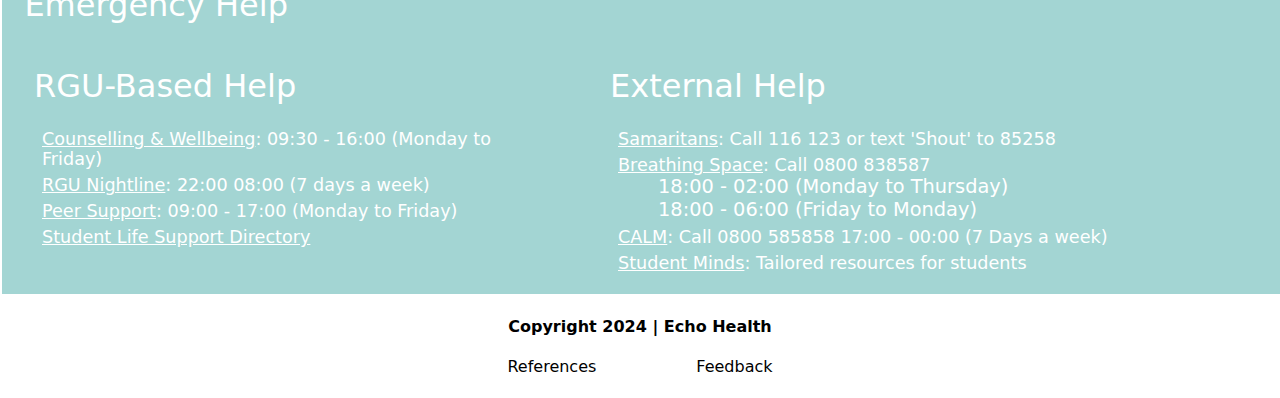
<file: Rgu Echo/Rgu Echo/needHelp.html>
<!DOCTYPE html>
<html lang="en">
<head>
    <meta charset="UTF-8">
    <meta name="viewport" content="width=device-width, initial-scale=1.0">
    <link rel="stylesheet" type="text/css" href="assets\css\Footer.css">
    <link rel="stylesheet" type="text/css" href="assets\css\Navbar.css">
    <link rel="stylesheet" type="text/css" href="assets\css\needHelp.css">
    <link rel="stylesheet" type="text/css" href="assets\css\helpButton.css">

    <script src="assets/js/helpButton.js"></script>

    <title>Echo Health | Need Help</title>
</head>
<body>
    <div id="helpButton">
        <div id="clickable"> </div>
        <h2 id="helpText">I need help.</h2>
    </div>
    <!-- Navbar Code -->
    <header id="navbar">
        <div id="navbarSections">
            <div id="logo">
                <h1 class="logoText" id="logoLine1">ECHO</h1>
                <h2 class="logoText" id="logoLine2">Health</h2>
            </div>
            <div id="links">
                <ul id="linkList">
                    <li class="navElem"><a class="navLink" href="index.html">Home</a></li>
                    <li class="navElem"><a class="navLink" href="QuickFixes.html">Quick Fixes</a></li>
                    <li class="navElem"><a class="navLink" href="needHelp.html">Need Help</a></li>
                    <li class="navElem"><a class="navLink" href="counsellingMyths.html">Counselling</a></li>
                </ul>
            </div>
        </div>
    </header>
<main>
    <!-- Hero Header -->
    <section >
        <div class="hero">
            <h1>Need Help?</h1>
        </div>
    </section>

    <!-- Help Cards -->
    <section>
        <div class="helpCardSec">
            <a href="Rgu.html">
                <div class="helpCard">
                    <h1>RGU Based Help</h1>
                </div>
                </a>
            <a href="SubPages/AddictiveBehaviours.html">
            <div class="helpCard">
                <h1>Addictive Behaviours</h1>
            </div>
            </a>
            <a href="SubPages/Anxiety.html">
            <div class="helpCard">
                <h1>Anxiety</h1>
            </div>
            </a>
            <a href="SubPages/Depression.html">
            <div class="helpCard">
                <h1>Depression</h1>
            </div>
            </a>
            <a href="SubPages/SelfHarm.html">
            <div class="helpCard">
                <h1>Self Harm</h1>
            </div>
            </a>
            <div class="helpCard">
                <h1>Sleep</h1>
            </div>
            <div class="helpCard">
                <h1>Revision / Exams</h1>
            </div>
            <div class="helpCard">
                <h1>Relationships</h1>
            </div>
            <div class="helpCard">
                <h1>Part Time Study</h1>
            </div>
            <div class="helpCard">
                <h1>Traumatic Events</h1>
            </div>
            <div class="helpCard">
                <h1>Suicidal Thoughts</h1>
            </div>
            <div class="helpCard">
                <h1>LGBTQIA+</h1>
            </div>
            <div class="helpCard">
                <h1>NHS Audio Guides</h1>
            </div>
            <a href="gpNoteGen.html">
            <div class="helpCard">
                <h1>GP Note</h1>
            </div>
            </a>
        </div>
    </section>
</main>





<!-- Footer Code Start -->
<footer id="footerMain">
    <h1 id="footer-title">Emergency Help</h1>
    <div id="columns">
        <div class="helpColumn">
            <h1 class="helpTitle">RGU-Based Help</h1>
            <ul class="helpPoints">
                <li class="helpPointElem"><a class="helpLink" href="https://www.rgu.ac.uk/life-at-rgu/support-advice-services/counselling-wellbeing" target=”_blank”>Counselling & Wellbeing</a>: 09:30 - 16:00 (Monday to Friday)</li>
                <li class="helpPointElem"><a class="helpLink"  href="https://rgu.nightline.ac.uk/" target=”_blank”>RGU Nightline</a>: 22:00 08:00 (7 days a week)</li>
                <li class="helpPointElem"><a class="helpLink"  href="https://www.rguunion.co.uk/support/peersupport/" target=”_blank”>Peer Support</a>: 09:00 - 17:00 (Monday to Friday)</li>
                <li class="helpPointElem"><a class="helpLink"  href="https://www.rgu.ac.uk/life-at-rgu/support-advice-services/student-life-hub" target=”_blank”>Student Life Support Directory</a></li>
            </ul>
        </div>

        <div class="helpColumn">
            <h1 class="helpTitle">External Help</h1>
            <ul class="helpPoints">
                <li class="helpPointElem"><a class="helpLink"  href="https://www.samaritans.org/how-we-can-help/contact-samaritan/" target=”_blank”>Samaritans</a>: Call 116 123 or text 'Shout' to 85258</li>
                <li class="helpPointElem"><a class="helpLink"  href="https://www.breathingspace.scot/" target=”_blank”>Breathing Space</a>: Call 0800 838587
                    <ul class="innerHelpPoints">
                    <li>18:00 - 02:00 (Monday to Thursday)</li>
                    <li>18:00 - 06:00 (Friday to Monday)</li>    
                    </ul> 
                </li>
                <li class="helpPointElem"><a class="helpLink"  href="https://www.thecalmzone.net/" target=”_blank”>CALM</a>: Call 0800 585858 17:00 - 00:00 (7 Days a week)</li>
                <li class="helpPointElem"><a class="helpLink"  href="https://www.studentminds.org.uk/" target=”_blank”>Student Minds</a>: Tailored resources for students</li>
            </ul>
        </div>
    </div>


</footer>
<div id="bookend">
    <h4>Copyright 2024 | Echo Health</h4>
    <div id="innerBookend">
        <h4 class="innerBookendText">References</h4>
        <h4 class="innerBookendText">Feedback</h4>
    </div>
</div>
<!-- Footer Code End-->
</body>
</html>
</file>
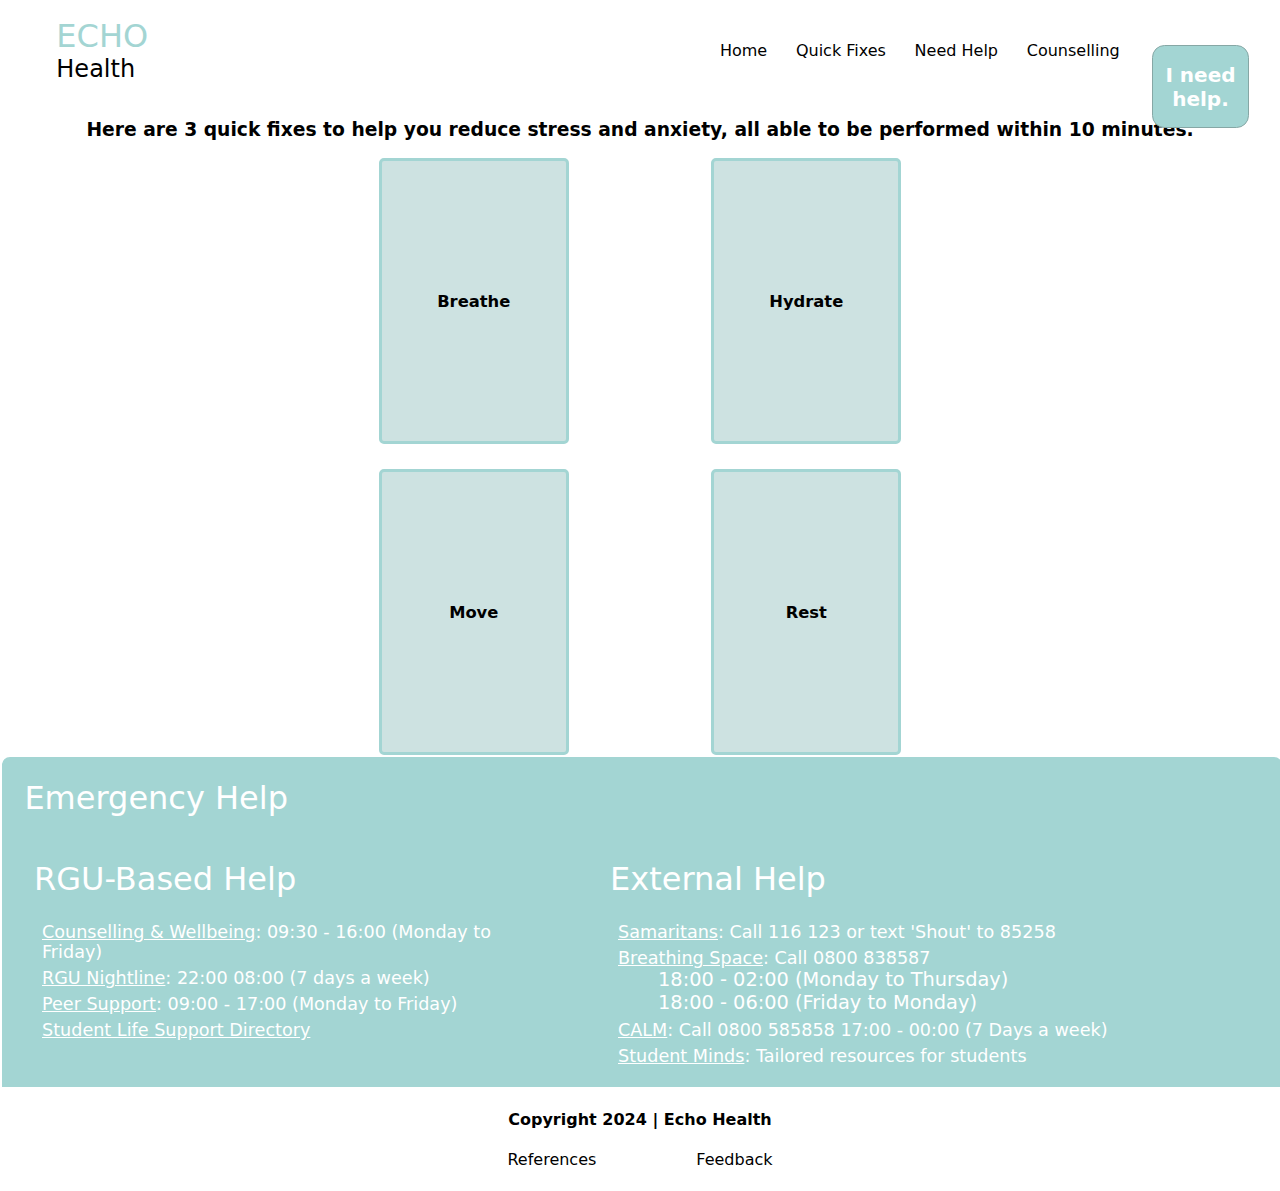
<file: Rgu Echo/Rgu Echo/QuickFixes.html>
<!DOCTYPE html>
<html lang="en">
<head>
    <meta charset="UTF-8">
    <meta name="viewport" content="width=device-width, initial-scale=1.0">
    <title>Document</title>

    <link rel="stylesheet" href="assets/css/QuickFixes.css">
    <link rel="stylesheet" href="assets/css/Navbar.css">
    <link rel="stylesheet" href="assets/css/Footer.css">
    <link rel="stylesheet" type="text/css" href="assets\css\helpButton.css">


    <script src="assets/js/quickFixes.js"></script>
    <script src="assets/js/helpButton.js"></script>

    <link rel="preconnect" href="https://fonts.googleapis.com">
    <link rel="preconnect" href="https://fonts.gstatic.com" crossorigin>
    <link href="https://fonts.googleapis.com/css2?family=Inter:ital,opsz,wght@0,14..32,100..900;1,14..32,100..900&family=Open+Sans:ital,wght@0,300..800;1,300..800&display=swap" rel="stylesheet">


</head>
<body>
    <div id="helpButton">
        <div id="clickable"> </div>
        <h2 id="helpText">I need help.</h2>
    </div>
    <div id="popupFullscreen">
        <div id="popupDiv">
            
        </div>
    </div>

    <div id="dimable">
        <header id="navbar">
            <div id="navbarSections">
                <div id="logo">
                    <h1 class="logoText" id="logoLine1">ECHO</h1>
                    <h2 class="logoText" id="logoLine2">Health</h2>
                </div>
                <div id="links">
                    <ul id="linkList">
                        <li class="navElem"><a class="navLink" href="index.html">Home</a></li>
                        <li class="navElem"><a class="navLink" href="QuickFixes.html">Quick Fixes</a></li>
                        <li class="navElem"><a class="navLink" href="needHelp.html">Need Help</a></li>
                        <li class="navElem"><a class="navLink" href="counsellingMyths.html">Counselling</a></li>
                    </ul>
                </div>
            </div>
        </header>
    
        <section id="main">


            <div id="intro">
                 <h3 id="introText">Here are 3 quick fixes to help you reduce stress and anxiety, all able to be performed within 10 minutes.</h3>   
            </div>
            <div id="fixes">

                <div class="quickFix">
                    <a class="quickFixAnchor" id="breathe"></a>
                    <h1 class="fixTitle">Breathe</h1> 
                    
                </div>

                <div class="quickFix">
                    <a class="quickFixAnchor" id="hydrate"></a>
                    <h2 class="fixTitle">Hydrate</h2> 
                   
                </div>

                <div class="quickFix">
                    <a class="quickFixAnchor" id="move"></a>
                    <h2 class="fixTitle">Move</h2> 
                    
                </div>

                <div class="quickFix">
                    <a class="quickFixAnchor" id="rest"></a>
                    <h2 class="fixTitle">Rest</h2>
                    
                </div>
            </div>
        </section>

<!-- Footer Code Start -->
<footer id="footerMain">
    <h1 id="footer-title">Emergency Help</h1>
    <div id="columns">
        <div class="helpColumn">
            <h1 class="helpTitle">RGU-Based Help</h1>
            <ul class="helpPoints">
                <li class="helpPointElem"><a class="helpLink" href="https://www.rgu.ac.uk/life-at-rgu/support-advice-services/counselling-wellbeing" target=”_blank”>Counselling & Wellbeing</a>: 09:30 - 16:00 (Monday to Friday)</li>
                <li class="helpPointElem"><a class="helpLink"  href="https://rgu.nightline.ac.uk/" target=”_blank”>RGU Nightline</a>: 22:00 08:00 (7 days a week)</li>
                <li class="helpPointElem"><a class="helpLink"  href="https://www.rguunion.co.uk/support/peersupport/" target=”_blank”>Peer Support</a>: 09:00 - 17:00 (Monday to Friday)</li>
                <li class="helpPointElem"><a class="helpLink"  href="https://www.rgu.ac.uk/life-at-rgu/support-advice-services/student-life-hub" target=”_blank”>Student Life Support Directory</a></li>
            </ul>
        </div>

        <div class="helpColumn">
            <h1 class="helpTitle">External Help</h1>
            <ul class="helpPoints">
                <li class="helpPointElem"><a class="helpLink"  href="https://www.samaritans.org/how-we-can-help/contact-samaritan/" target=”_blank”>Samaritans</a>: Call 116 123 or text 'Shout' to 85258</li>
                <li class="helpPointElem"><a class="helpLink"  href="https://www.breathingspace.scot/" target=”_blank”>Breathing Space</a>: Call 0800 838587
                    <ul class="innerHelpPoints">
                    <li>18:00 - 02:00 (Monday to Thursday)</li>
                    <li>18:00 - 06:00 (Friday to Monday)</li>    
                    </ul> 
                </li>
                <li class="helpPointElem"><a class="helpLink"  href="https://www.thecalmzone.net/" target=”_blank”>CALM</a>: Call 0800 585858 17:00 - 00:00 (7 Days a week)</li>
                <li class="helpPointElem"><a class="helpLink"  href="https://www.studentminds.org.uk/" target=”_blank”>Student Minds</a>: Tailored resources for students</li>
            </ul>
        </div>
    </div>


</footer>
<div id="bookend">
    <h4>Copyright 2024 | Echo Health</h4>
    <div id="innerBookend">
        <h4 class="innerBookendText">References</h4>
        <h4 class="innerBookendText">Feedback</h4>
    </div>
</div>
<!-- Footer Code End-->
</body>
</html>
</file>
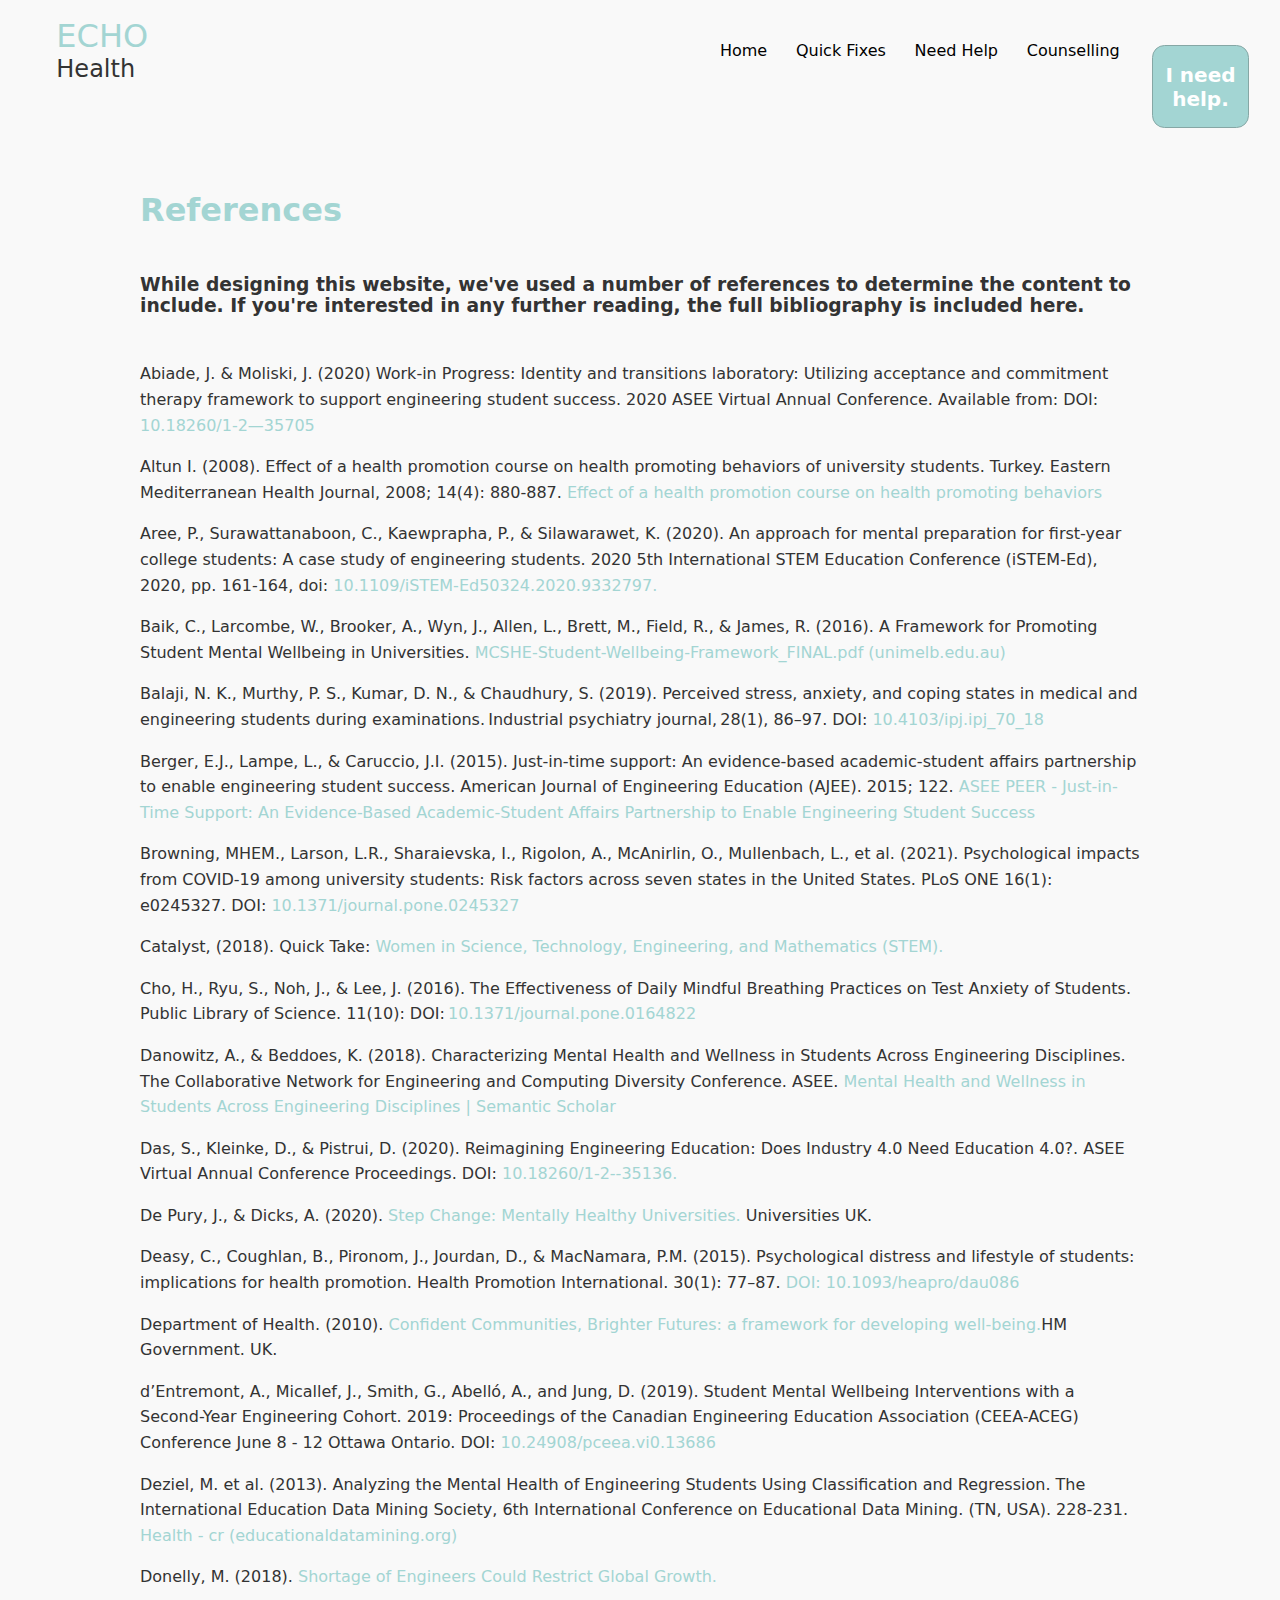
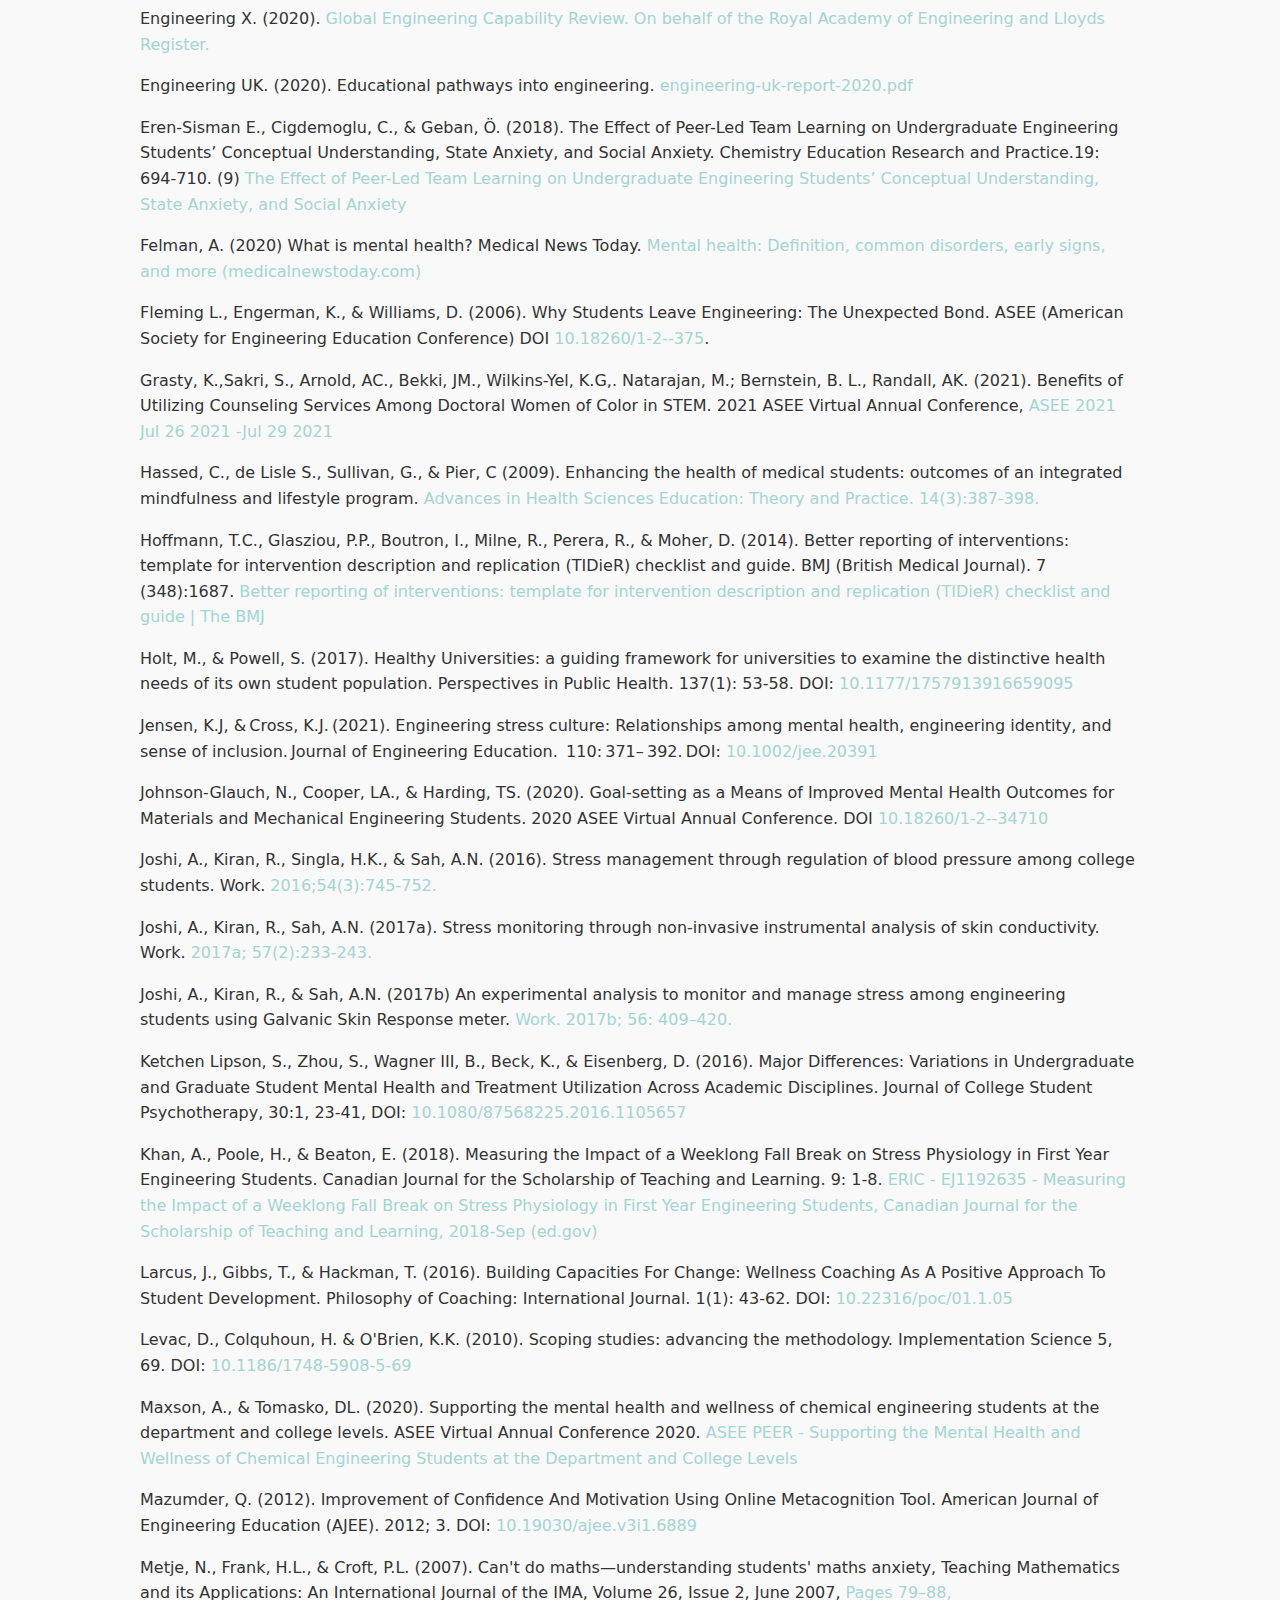
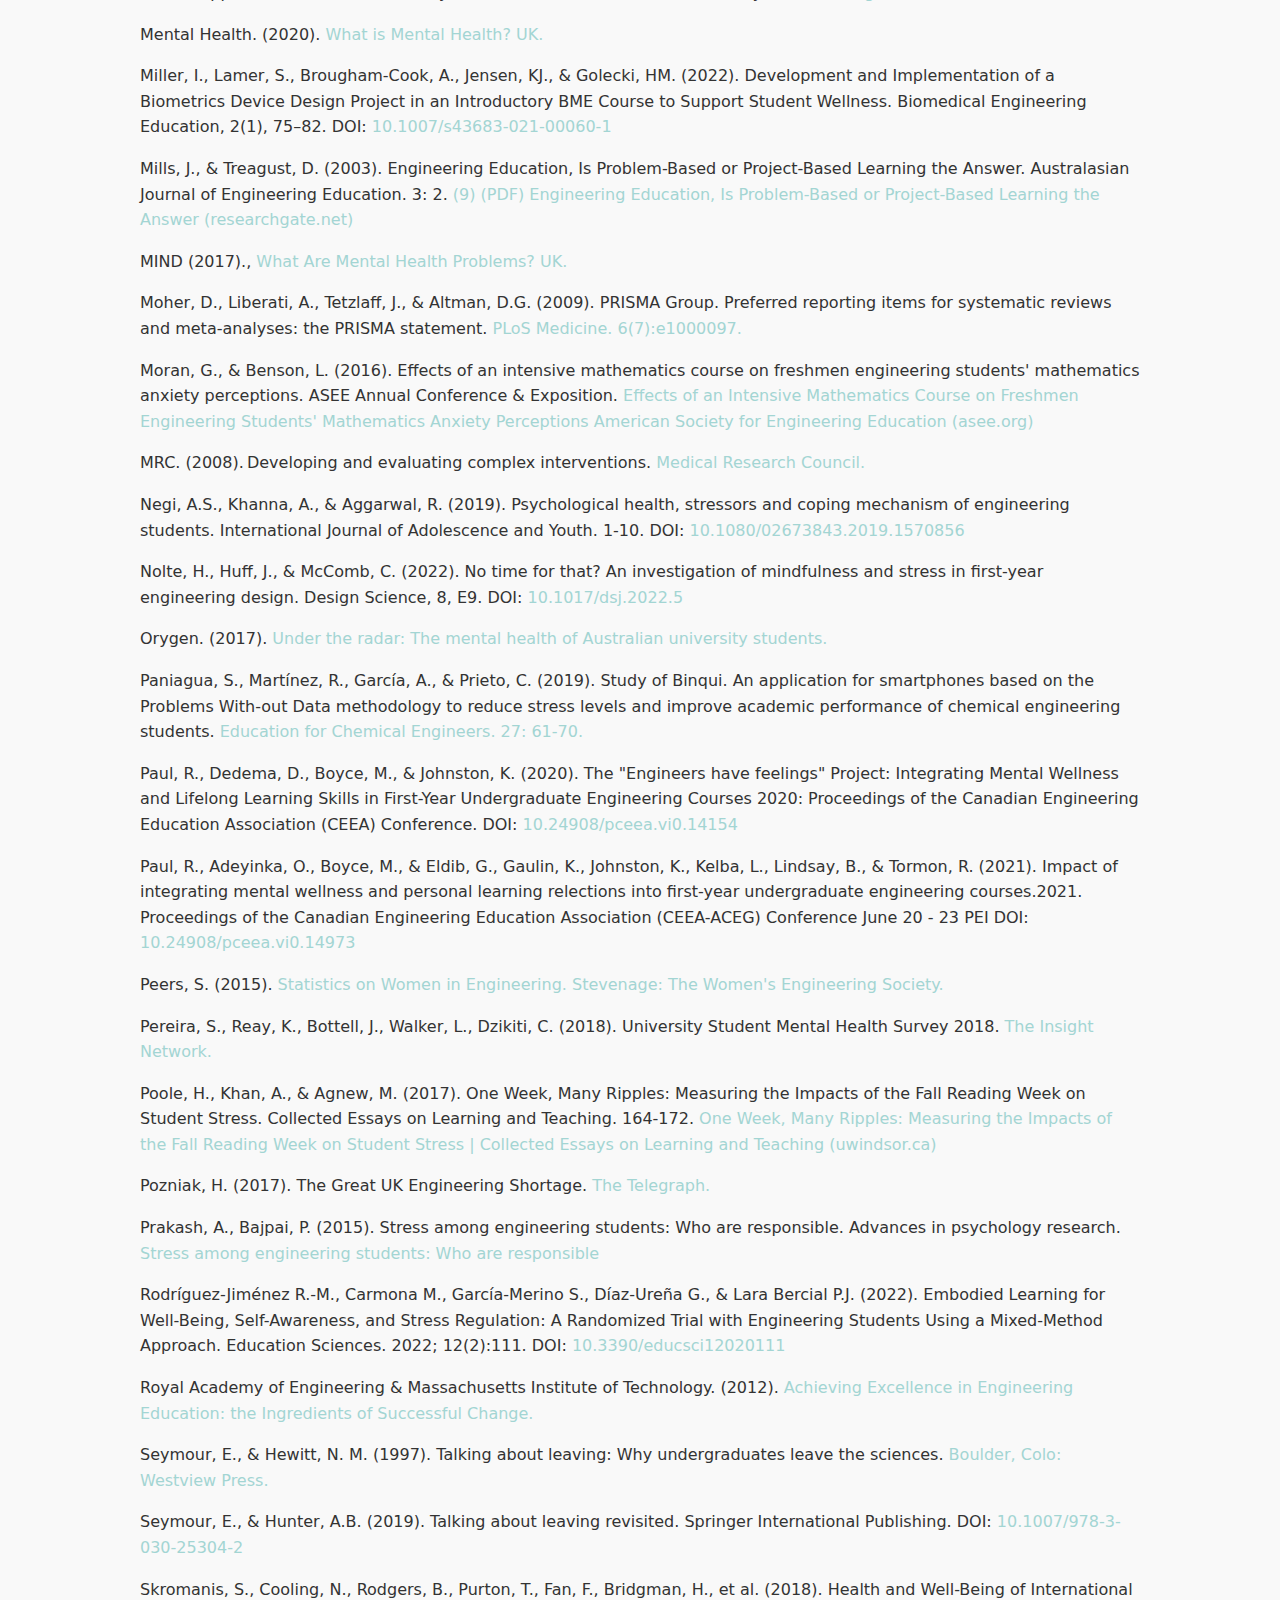
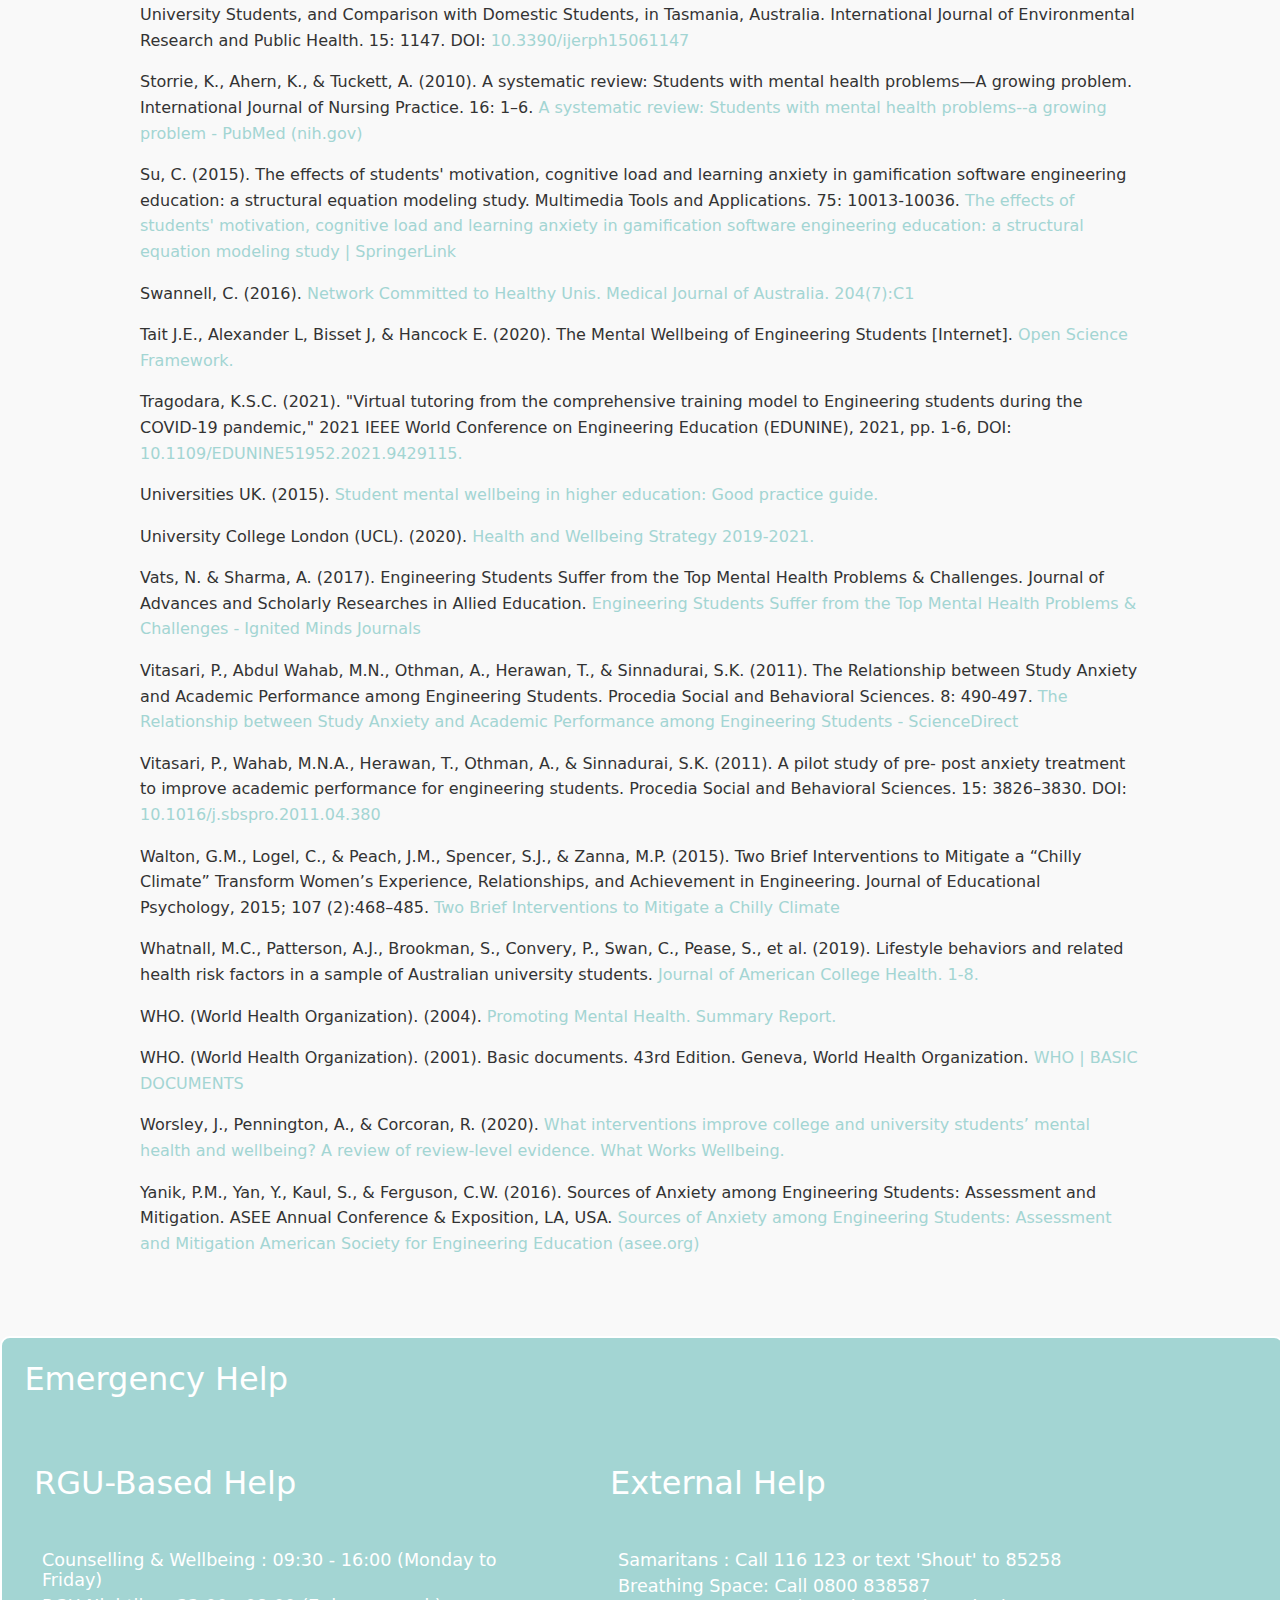
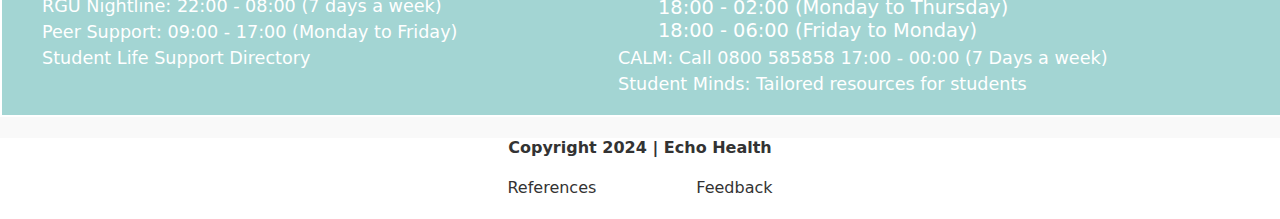
<file: Rgu Echo/Rgu Echo/References.html>
<!DOCTYPE html>
<html lang="en">

<head>
    <meta charset="UTF-8">
    <meta name="viewport" content="width=device-width, initial-scale=1.0">
    <title>References</title>

    <link rel="stylesheet" href="assets/css/References.css">
    <link rel="stylesheet" href="assets/css/Navbar.css">
    <link rel="stylesheet" href="assets/css/Footer.css">
    <link rel="stylesheet" type="text/css" href="assets/css/helpButton.css">
    <script src="assets/js/helpButton.js"></script>
    <link rel="preconnect" href="https://fonts.googleapis.com">
    <link rel="preconnect" href="https://fonts.gstatic.com" crossorigin>
    <link href="https://fonts.googleapis.com/css2?family=Inter:ital,opsz,wght@0,14..32,100..900;1,14..32,100..900&family=Open+Sans:ital,wght@0,300..800;1,300..800&display=swap" rel="stylesheet">
</head>

<body>
    <!-- Help Button Section -->
    <div id="helpButton">
        <div id="clickable"></div>
        <h2 id="helpText">I need help.</h2>
    </div>
    <div id="popupFullscreen">
        <div id="popupDiv"></div>
    </div>

    <div id="dimable">
        <!-- Navbar -->
        <header id="navbar">
            <div id="navbarSections">
                <div id="logo">
                    <h1 class="logoText" id="logoLine1">ECHO</h1>
                    <h2 class="logoText" id="logoLine2">Health</h2>
                </div>
                <div id="links">
                    <ul id="linkList">
                        <li class="navElem"><a class="navLink" href="index.html">Home</a></li>
                        <li class="navElem"><a class="navLink" href="QuickFixes.html">Quick Fixes</a></li>
                        <li class="navElem"><a class="navLink" href="needHelp.html">Need Help</a></li>
                        <li class="navElem"><a class="navLink" href="counsellingMyths.html">Counselling</a></li>
                    </ul>
                </div>
            </div>
        </header>

        <!-- Main Content -->
        <section id="main">
            <div class="container">
                <div class="row bibliography">
                    <div class="col">
                        <h1>References</h1>
                        <h3>While designing this website, we've used a number of references to determine the content to include. If
                             you're interested in any further reading, the full bibliography is included here.</h3>
                             
                             <!--References-->
                             <p>Abiade, J. &amp; Moliski, J. (2020) Work-in Progress: Identity and transitions laboratory: Utilizing acceptance
                                and commitment therapy framework to support engineering student success. 2020 ASEE Virtual Annual Conference.
                                Available from: DOI: <a target="_blank" href="https://doi.org/10.18260/1-2--35705">10.18260/1-2—35705 </a></p>
                                
                            <p>Altun I. (2008). Effect of a health promotion course on health promoting behaviors of university students.
                                Turkey. Eastern Mediterranean Health Journal, 2008; 14(4): 880-887. <a target="_blank" href="https://applications.emro.who.int/emhj/1404/14_4_2008_0880_0887.pdf">Effect of a health promotion
                                course on health promoting behaviors</a>
                            </p>
                                
                            <p>Aree, P., Surawattanaboon, C., Kaewprapha, P., &amp; Silawarawet, K. (2020). An approach for mental preparation
                                for first-year college students: A case study of engineering students. 2020 5th International STEM Education
                                Conference (iSTEM-Ed), 2020, pp. 161-164, doi: <a target="_blank" href="https://doi.org/10.1109/iSTEM-Ed50324.2020.9332797">10.1109/iSTEM-Ed50324.2020.9332797. </a>
                            </p>
                                
                            <p>Baik, C., Larcombe, W., Brooker, A., Wyn, J., Allen, L., Brett, M., Field, R., &amp; James, R. (2016). A 
                                Framework for Promoting Student Mental Wellbeing in Universities. <a target="_blank" href="https://melbourne-cshe.unimelb.edu.au/__data/assets/pdf_file/0016/2302603/MCSHE-Student-Wellbeing-Framework_FINAL.pdf">MCSHE-Student-Wellbeing-Framework_FINAL.pdf
                                (unimelb.edu.au)</a>
                            </p>
                            
                            <p>Balaji, N. K., Murthy, P. S., Kumar, D. N., &amp; Chaudhury, S. (2019). Perceived stress, anxiety, and coping
                                states in medical and engineering students during examinations. Industrial psychiatry journal, 28(1), 86–97.
                                DOI:
                                <a target="_blank" href="https://doi.org/10.4103/ipj.ipj_70_18 ">10.4103/ipj.ipj_70_18 </a>
                            </p>
                            
                            <p>Berger, E.J., Lampe, L., &amp; Caruccio, J.I. (2015). Just-in-time support: An evidence-based academic-student
                                affairs partnership to enable engineering student success. American Journal of Engineering Education (AJEE).
                                2015; 122. <a target="_blank" href="https://peer.asee.org/just-in-time-support-an-evidence-based-academic-student-affairs-partnership-to-enable-engineering-student-success">ASEE
                                PEER - Just-in-Time Support: An Evidence-Based Academic-Student Affairs Partnership to Enable Engineering
                                Student Success </a>
                            </p>
                            
                            <p>Browning, MHEM., Larson, L.R., Sharaievska, I., Rigolon, A., McAnirlin, O., Mullenbach, L., et al. (2021).
                                Psychological impacts from COVID-19 among university students: Risk factors across seven states in the United
                                States. PLoS ONE 16(1): e0245327. DOI: <a target="_blank" href="https://doi.org/10.1371/journal.pone.0245327">10.1371/journal.pone.0245327 </a>
                            </p>
                            
                            <p>Catalyst, (2018). Quick Take: <a target="_blank" href="https://www.catalyst.org/knowledge/women-science-technology-engineering-and-mathematics-stem">Women in
                                Science, Technology, Engineering, and Mathematics (STEM).</a>
                            </p>
                            
                            <p>Cho, H., Ryu, S., Noh, J., &amp; Lee, J. (2016). The Effectiveness of Daily Mindful Breathing Practices on Test
                                Anxiety of Students. Public Library of Science. 11(10): DOI: <a target="_blank" href="https://doi.org/10.1371/journal.pone.0164822">10.1371/journal.pone.0164822</a>
                            </p>
                            
                            <p>Danowitz, A., &amp; Beddoes, K. (2018). Characterizing Mental Health and Wellness in Students Across Engineering
                                Disciplines. The Collaborative Network for Engineering and Computing Diversity Conference. ASEE. <a target="_blank" href="https://www.semanticscholar.org/paper/Characterizing-Mental-Health-and-Wellness-in-Across-Danowitz-Beddoes/bf567bf3293da1423402f3c7489a397e08706ff3">Mental
                                Health and Wellness in Students Across Engineering Disciplines | Semantic Scholar</a>
                            </p>
                            
                            <p>Das, S., Kleinke, D., &amp; Pistrui, D. (2020). Reimagining Engineering Education: Does Industry 4.0 Need
                                Education 4.0?. ASEE Virtual Annual Conference Proceedings. DOI: <a target="_blank" href="https://doi.org/10.18260/1-2--35136">10.18260/1-2--35136. </a>
                            </p>
                            
                            <p>De Pury, J., &amp; Dicks, A. (2020). <a target="_blank" href="https://www.universitiesuk.ac.uk/policy-and-analysis/Pages/Student-and-staff-health-and-wellbeing.aspx">Step
                                Change: Mentally Healthy Universities. </a>Universities UK.
                            </p>
                            
                            <p>Deasy, C., Coughlan, B., Pironom, J., Jourdan, D., &amp; MacNamara, P.M. (2015). Psychological distress and
                                lifestyle of students: implications for health promotion. Health Promotion International. 30(1): 77–87.
                                <a target="_blank" href="https://doi.org/10.1093/heapro/dau086">DOI: 10.1093/heapro/dau086 </a>
                            </p>
                            
                            <p>Department of Health. (2010). <a target="_blank" href="https://webarchive.nationalarchives.gov.uk/20130123201555/http://www.dh.gov.uk/en/Publicationsandstatistics/Publications/PublicationsPolicyAndGuidance/DH_114774">Confident
                                Communities, Brighter Futures: a framework for developing well-being.</a>HM Government. UK.
                            </p>
                            
                            <p>d’Entremont, A., Micallef, J., Smith, G., Abelló, A., and Jung, D. (2019). Student Mental Wellbeing
                                Interventions with a Second-Year Engineering Cohort. 2019: Proceedings of the Canadian Engineering Education
                                Association (CEEA-ACEG) Conference June 8 - 12 Ottawa Ontario. DOI: <a target="_blank" href="https://doi.org/10.24908/pceea.vi0.13686">10.24908/pceea.vi0.13686</a>
                            </p>
                            
                            <p>Deziel, M. et al. (2013). Analyzing the Mental Health of Engineering Students Using Classification and
                                Regression. The International Education Data Mining Society, 6th International Conference on Educational Data
                                Mining. (TN, USA). 228-231. <a target="_blank" href="https://www.educationaldatamining.org/EDM2013/papers/rn_paper_34.pdf"> Health - cr
                                (educationaldatamining.org) </a>
                            </p>
                            
                            <p>Donelly, M. (2018). <a target="_blank" href="http://web.archive.org/web/20201020000454/https://www.fircroft.com/blogs/shortage-of-engineers-could-restrict-global-growth-88829181061">Shortage
                                of Engineers Could Restrict Global Growth.</a>
                            </p>
                            
                            <p>Engineering X. (2020). <a target="_blank" href="https://www.raeng.org.uk/publications/reports/global-engineering-capability-review">Global Engineering
                                Capability Review. On behalf of the Royal Academy of Engineering
                                and Lloyds Register. </a> 
                            </p>
                            
                            <p>Engineering UK. (2020). Educational pathways into engineering. <a target="_blank" href="https://www.engineeringuk.com/media/196594/engineering-uk-report-2020.pdf">
                                engineering-uk-report-2020.pdf</a>
                            </p>
                            
                            <p>Eren-Sisman E., Cigdemoglu, C., &amp; Geban, Ö. (2018). The Effect of Peer-Led Team Learning on Undergraduate
                                Engineering Students’ Conceptual Understanding, State Anxiety, and Social Anxiety. Chemistry Education
                                Research and Practice.19: 694-710. (9) <a target="_blank" href="https://www.researchgate.net/publication/324099611_The_Effect_of_Peer-Led_Team_Learning_on_Undergraduate_Engineering_Students%27_Conceptual_Understanding_State_Anxiety_and_Social_Anxiety">The
                                Effect of Peer-Led Team Learning on Undergraduate Engineering Students’ Conceptual Understanding, State
                                Anxiety, and Social Anxiety </a>
                            </p>
                            
                            <p>Felman, A. (2020) What is mental health? Medical News Today. <a target="_blank" href="https://www.medicalnewstoday.com/articles/154543">Mental health: Definition, common disorders, early
                              signs, and more (medicalnewstoday.com) </a>
                            </p>
                            
                            <p>Fleming L., Engerman, K., &amp; Williams, D. (2006). Why Students Leave Engineering: The Unexpected Bond. ASEE
                              (American Society for Engineering Education Conference) DOI <a target="_blank" href="https://doi.org/10.18260/1-2--375">10.18260/1-2--375</a>. 
                            </p>
                            
                            <p>Grasty, K.,Sakri, S., Arnold, AC., Bekki, JM., Wilkins-Yel, K.G,. Natarajan, M.;
                              Bernstein, B. L., Randall, AK. (2021). Benefits of Utilizing Counseling Services Among Doctoral Women of Color
                              in STEM. 2021 ASEE Virtual Annual Conference, <a target="_blank" href="https://par.nsf.gov/servlets/purl/10252693">ASEE 2021 Jul 26 2021 -Jul 29 2021</a>
                            </p>
                            
                            <p>Hassed, C., de Lisle S., Sullivan, G., &amp; Pier, C (2009). Enhancing the health of medical students: outcomes
                              of an integrated mindfulness and lifestyle program. <a target="_blank" href="https://link.springer.com/article/10.1007/s10459-008-9125-3">Advances in Health Sciences Education:
                              Theory and Practice. 14(3):387-398.</a> 
                            </p>
                            
                            <p>Hoffmann, T.C., Glasziou, P.P., Boutron, I., Milne, R., Perera, R., &amp; Moher, D. (2014). Better reporting of
                              interventions: template for intervention description and replication (TIDieR) checklist and guide. BMJ
                              (British Medical Journal). 7 (348):1687. <a target="_blank" href="https://www.bmj.com/content/348/bmj.g1687">Better reporting of interventions: template for
                              intervention description and replication (TIDieR) checklist and guide | The BMJ </a>
                            </p>
                            
                            <p>Holt, M., &amp; Powell, S. (2017). Healthy Universities: a guiding framework for universities to examine the
                              distinctive health needs of its own student population. Perspectives in Public Health. 137(1): 53-58. DOI: <a target="_blank" href="https://doi.org/10.1177/1757913916659095">10.1177/1757913916659095</a>
                            </p>
                            
                            <p>Jensen, K.J, &amp; Cross, K.J. (2021). Engineering stress culture: Relationships among mental health, engineering
                              identity, and sense of inclusion. Journal of Engineering Education. 
                              110: 371– 392. DOI: <a target="_blank" href="https://doi.org/10.1002/jee.20391">10.1002/jee.20391</a> 
                            </p>
                            
                            <p>Johnson-Glauch, N., Cooper, LA., &amp; Harding, TS. (2020). Goal-setting as a Means of Improved Mental Health
                              Outcomes for Materials and Mechanical Engineering Students. 2020 ASEE Virtual Annual Conference. DOI <a target="_blank" href="https://doi.org/10.18260/1-2--34710">10.18260/1-2--34710</a>
                            </p>
                            
                            <p>Joshi, A., Kiran, R., Singla, H.K., &amp; Sah, A.N. (2016). Stress management through regulation of blood
                              pressure among college students. Work. <a target="_blank" href="https://content.iospress.com/articles/work/wor2308">2016;54(3):745-752.</a> 
                            </p>
                              
                            <p>Joshi, A., Kiran, R., Sah, A.N. (2017a). Stress monitoring through non-invasive instrumental analysis of skin
                              conductivity. Work. <a target="_blank" href="https://content.iospress.com/articles/work/wor2553">2017a;
                              57(2):233-243.</a> 
                            </p>
                            
                            <p>Joshi, A., Kiran, R., &amp; Sah, A.N. (2017b) An experimental analysis to monitor and manage stress among
                              engineering students using Galvanic Skin Response meter. <a target="_blank" href="https://content.iospress.com/articles/work/wor2507">Work. 2017b; 56: 409–420. </a>
                            </p>
                            
                            <p>Ketchen Lipson, S., Zhou, S., Wagner III, B., Beck, K., &amp; Eisenberg, D. (2016). Major Differences: Variations
                              in Undergraduate and Graduate Student Mental Health and Treatment Utilization Across Academic Disciplines.
                              Journal of College Student Psychotherapy, 30:1, 23-41, DOI: <a target="_blank" href="https://doi.org/10.1080/87568225.2016.1105657">10.1080/87568225.2016.1105657</a> 
                            </p>
                            
                            <p>Khan, A., Poole, H., &amp; Beaton, E. (2018). Measuring the Impact of a Weeklong Fall Break on Stress Physiology
                              in First Year Engineering Students. Canadian Journal for the Scholarship of Teaching and Learning. 9: 1-8. <a target="_blank" href="https://eric.ed.gov/?id=EJ1192635">ERIC - EJ1192635 - Measuring the Impact of a
                              Weeklong Fall Break on Stress Physiology in First Year Engineering Students, Canadian Journal for the
                              Scholarship of Teaching and Learning, 2018-Sep (ed.gov)</a>
                            </p>
                            
                            <p>Larcus, J., Gibbs, T., &amp; Hackman, T. (2016). Building Capacities For Change: Wellness Coaching As A Positive
                              Approach To Student Development. Philosophy of Coaching: International Journal. 1(1): 43-62. DOI: <a target="_blank" href="https://doi.org/10.22316/poc/01.1.05">10.22316/poc/01.1.05</a>
                            </p> 
                            
                            <p>Levac, D., Colquhoun, H. &amp; O'Brien, K.K. (2010). Scoping studies: advancing the methodology. Implementation
                              Science 5, 69. DOI: <a target="_blank" href="https://doi.org/10.1186/1748-5908-5-69">10.1186/1748-5908-5-69</a> 
                            </p>

                            <p>Maxson, A., &amp; Tomasko, DL. (2020). Supporting the mental health and wellness of chemical engineering students
                              at the department and college levels. ASEE Virtual Annual Conference 2020. <a target="_blank" href="https://peer.asee.org/supporting-the-mental-health-and-wellness-of-chemical-engineering-students-at-the-department-and-college-levels">ASEE
                              PEER - Supporting the Mental Health and Wellness of Chemical Engineering Students at the Department and
                              College Levels </a>
                            </p>
                            
                            <p>Mazumder, Q. (2012). Improvement of Confidence And Motivation Using Online Metacognition Tool. American
                              Journal of Engineering Education (AJEE). 2012; 3. DOI: <a target="_blank" href="https://doi.org/10.19030/ajee.v3i1.6889">10.19030/ajee.v3i1.6889</a> 
                            </p>
                            
                            <p>Metje, N., Frank, H.L., &amp; Croft, P.L. (2007). Can't do maths—understanding students' maths anxiety, Teaching
                              Mathematics and its Applications: An International Journal of the IMA, Volume 26, Issue 2, June 2007, <a target="_blank" href="https://www.researchgate.net/profile/Nicole-Metje/publication/250900868_Can%27t_do_maths--understanding_students%27_maths_anxiety/links/568a588b08ae1e63f1fbbe40/Cant-do-maths--understanding-students-maths-anxiety.pdf">Pages
                              79–88, </a>
                            </p>
                            
                            <p>Mental Health. (2020). 
                              <a target="_blank" href="https://www.mentalhealth.gov/basics/what-is-mental-health">What is Mental Health? UK. </a>
                            </p>
                            
                            <p>Miller, I., Lamer, S., Brougham-Cook, A., Jensen, KJ., &amp; Golecki, HM. (2022). Development and Implementation
                              of a Biometrics Device Design Project in an Introductory BME Course to Support Student Wellness. Biomedical
                              Engineering Education, 2(1), 75–82. DOI: <a target="_blank" href="https://doi.org/10.1007/s43683-021-00060-1">10.1007/s43683-021-00060-1</a> 
                            </p>
                            
                            <p>Mills, J., &amp; Treagust, D. (2003). Engineering Education, Is Problem-Based or Project-Based Learning the
                              Answer. Australasian Journal of Engineering Education. 3: 2. <a target="_blank" href="https://www.researchgate.net/publication/246069451_Engineering_Education_Is_Problem-Based_or_Project-Based_Learning_the_Answer">(9)
                              (PDF) Engineering Education, Is Problem-Based or Project-Based Learning the Answer (researchgate.net)</a>
                            </p>
                            
                            <p>MIND (2017)., <a target="_blank" href="https://www.mind.org.uk/information-support/types-of-mental-health-problems/mental-health-problems-introduction/#.XKIJQvZFyUk">What
                              Are Mental Health Problems? UK.</a>
                            </p>
                            
                            <p>Moher, D., Liberati, A., Tetzlaff, J., &amp; Altman, D.G. (2009). PRISMA Group. Preferred reporting items for
                              systematic reviews and meta-analyses: the PRISMA statement. <a target="_blank" href="https://pubmed.ncbi.nlm.nih.gov/19621072/">PLoS Medicine. 6(7):e1000097.</a>
                            </p>
                            
                            <p>Moran, G., &amp; Benson, L. (2016). Effects of an intensive mathematics course on freshmen engineering students'
                              mathematics anxiety perceptions. ASEE Annual Conference &amp; Exposition. <a target="_blank" href="https://www.asee.org/public/conferences/64/papers/15276/view">Effects of an Intensive Mathematics
                              Course on Freshmen Engineering Students' Mathematics Anxiety Perceptions American Society for Engineering
                              Education (asee.org) </a>
                            </p>
                            
                            <p>MRC. (2008). Developing and evaluating complex interventions. <a target="_blank" href="https://webarchive.nationalarchives.gov.uk/ukgwa/20220207162925/http://mrc.ukri.org/documents/pdf/complex-interventions-guidance/">Medical Research Council.</a>
                            </p>
                            
                            <p>Negi, A.S., Khanna, A., &amp; Aggarwal, R. (2019). Psychological health, stressors and coping mechanism of
                              engineering students. International Journal of Adolescence and Youth. 1-10. DOI: <a target="_blank" href="https://doi.org/10.1080/02673843.2019.1570856">10.1080/02673843.2019.1570856</a>
                            </p>
                            
                            <p>Nolte, H., Huff, J., &amp; McComb, C. (2022). No time for that? An investigation of mindfulness and stress in
                              first-year engineering design. Design Science, 8, E9. DOI: <a target="_blank" href="https://doi.org/10.1017/dsj.2022.5">10.1017/dsj.2022.5</a>
                            </p>
                            
                            <p>Orygen. (2017). <a target="_blank" href="https://www.orygen.org.au/Policy/Policy-Reports/Under-the-radar/Orygen-Under_the_radar_report?ext=">Under
                              the radar: The mental health of Australian university students.</a>
                            </p>
                            
                            <p>Paniagua, S., Martínez, R., García, A., &amp; Prieto, C. (2019). Study of Binqui. An application for smartphones
                              based on the Problems With-out Data methodology to reduce stress levels and improve academic performance of
                              chemical engineering students. <a target="_blank" href="https://www.sciencedirect.com/science/article/abs/pii/S1749772818301155">Education for Chemical
                              Engineers. 27: 61-70.</a>
                            </p>
                            
                            <p>Paul, R., Dedema, D., Boyce, M., &amp; Johnston, K. (2020). The "Engineers have feelings" Project: Integrating
                              Mental Wellness and Lifelong Learning Skills in First-Year Undergraduate Engineering Courses 2020: Proceedings
                              of the Canadian Engineering Education Association (CEEA) Conference. DOI: <a target="_blank" href="https://doi.org/10.24908/pceea.vi0.14154">10.24908/pceea.vi0.14154</a>
                            </p>
                            
                            <p>Paul, R., Adeyinka, O., Boyce, M., &amp; Eldib, G., Gaulin, K., Johnston, K., Kelba,
                              L., Lindsay, B., &amp; Tormon, R. (2021). Impact of integrating mental wellness and personal learning relections
                              into first-year undergraduate engineering courses.2021. Proceedings of the Canadian Engineering Education
                              Association (CEEA-ACEG) Conference June 20 - 23 PEI
                              DOI: <a target="_blank" href="https://doi.org/10.24908/pceea.vi0.14973">10.24908/pceea.vi0.14973</a>
                            </p>
                            
                            <p>Peers, S. (2015). <a target="_blank" href="http://www.wes.org.uk/sites/default/files/2018-01/Women%20in%20Engineering%20Statistics%20-%20January%202018%20-%20created%20by%20Sarah%20Peers_0.pdf">Statistics
                              on Women in Engineering. Stevenage: The Women's Engineering Society.</a>
                            </p>
                            
                            <p>Pereira, S., Reay, K., Bottell, J., Walker, L., Dzikiti, C. (2018). University Student Mental Health Survey
                              2018. <a target="_blank" href="http://web.archive.org/web/20201130180457/https://www.theinsightnetwork.co.uk/uncategorized/university-student-mental-health-survey-2018/">The
                              Insight Network.</a>
                            </p>
                            
                            <p>Poole, H., Khan, A., &amp; Agnew, M. (2017). One Week, Many Ripples: Measuring the Impacts of the Fall Reading
                              Week on Student Stress. Collected Essays on Learning and Teaching. 164-172. <a target="_blank" href="https://celt.uwindsor.ca/index.php/CELT/article/view/4757">One Week, Many Ripples: Measuring the
                              Impacts of the Fall Reading Week on Student Stress | Collected Essays on Learning and Teaching (uwindsor.ca)</a>
                            </p>
                            
                            <p>Pozniak, H. (2017). The Great UK Engineering Shortage. <a target="_blank" href="http://web.archive.org/web/20220122083435/https://www.telegraph.co.uk/education/stem-awards/energy/the-great-uk-engineering-shortage/">The
                              Telegraph.</a>
                            </p>
                            
                            <p>Prakash, A., Bajpai, P. (2015). Stress among engineering students: Who are responsible. Advances in
                              psychology research. <a target="_blank" href="https://www.researchgate.net/publication/281447289_Stress_among_engineering_students_Who_are_responsible">Stress
                              among engineering students: Who are responsible </a>
                            </p>
                            
                            <p>Rodríguez-Jiménez R.-M., Carmona M., García-Merino S., Díaz-Ureña G., &amp; Lara Bercial P.J. (2022). Embodied
                              Learning for Well-Being, Self-Awareness, and Stress Regulation: A Randomized Trial with Engineering Students
                              Using a Mixed-Method Approach. Education Sciences. 2022; 12(2):111. DOI: <a target="_blank" href="https://doi.org/10.3390/educsci12020111">10.3390/educsci12020111</a>
                            </p>
                            
                            <p>Royal Academy of Engineering &amp; Massachusetts Institute of Technology. (2012). <a target="_blank" href="http://www.rhgraham.org/resources/Educational-change-summary-report.pdf">Achieving Excellence in
                              Engineering Education: the Ingredients of Successful Change.</a>
                            </p>
                            
                            <p>Seymour, E., &amp; Hewitt, N. M. (1997). Talking about leaving: Why undergraduates leave the sciences. <a target="_blank" href="http://www-personal.umich.edu/~glarose/dept/teaching/resources/talkingAboutLeavingSeymourHewittOverview.pdf">Boulder,
                              Colo: Westview Press. </a>
                            </p>
                            
                            <p>Seymour, E., &amp; Hunter, A.B. (2019). Talking about leaving revisited. Springer International Publishing. DOI:
                              <a target="_blank" href="https://doi.org/10.1007/978-3-030-25304-2">10.1007/978-3-030-25304-2</a>
                            </p>
                            
                            <p>Skromanis, S., Cooling, N., Rodgers, B., Purton, T., Fan, F., Bridgman, H., et al. (2018). Health and
                              Well-Being of International University Students, and Comparison with Domestic Students, in Tasmania,
                              Australia. International Journal of Environmental Research and Public Health. 15: 1147. DOI: <a target="_blank" href="https://doi.org/10.3390/ijerph15061147">10.3390/ijerph15061147</a>
                            </p>
                            
                            <p>Storrie, K., Ahern, K., &amp; Tuckett, A. (2010). A systematic review: Students with mental health problems—A
                              growing problem. International Journal of Nursing Practice. 16: 1–6. <a target="_blank" href="https://pubmed.ncbi.nlm.nih.gov/20158541/">A systematic review: Students with mental health
                              problems--a growing problem - PubMed (nih.gov) </a>
                            </p>
                            
                            <p>Su, C. (2015). The effects of students' motivation, cognitive load and learning anxiety in gamification
                              software engineering education: a structural equation modeling study. Multimedia Tools and Applications. 75:
                              10013-10036. <a target="_blank" href="https://link.springer.com/article/10.1007/s11042-015-2799-7">The effects
                              of students' motivation, cognitive load and learning anxiety in gamification software engineering education:
                              a structural equation modeling study | SpringerLink </a>
                            </p>
                            
                            <p>Swannell, C. (2016). <a target="_blank" href="https://www.mja.com.au/journal/2016/204/7/network-committed-healthy-unis">Network Committed to Healthy
                              Unis. Medical Journal of Australia. 204(7):C1</a>
                            </p>
                            
                            <p>Tait J.E., Alexander L, Bisset J, &amp; Hancock E. (2020). The Mental Wellbeing of Engineering Students
                              [Internet]. <a target="_blank" href="https://osf.io/z3jxr/?view_only=9284abb885b94ef59e3a5d8d07565b45">Open
                              Science Framework.</a> 
                            </p>
                            
                            <p>Tragodara, K.S.C. (2021). "Virtual tutoring from the comprehensive training model to Engineering students
                              during the COVID-19 pandemic," 2021 IEEE World Conference on Engineering Education (EDUNINE), 2021, pp. 1-6,
                              DOI: <a target="_blank" href="https://doi.org/10.1109/EDUNINE51952.2021.9429115">10.1109/EDUNINE51952.2021.9429115. </a>
                            </p>
                            
                            <p>Universities UK. (2015). <a target="_blank" href="https://www.universitiesuk.ac.uk/policy-and-analysis/reports/Documents/2015/student-mental-wellbeing-in-he.pdf">Student
                              mental wellbeing in higher education: Good practice guide.</a>
                            </p>
                            
                            <p>University College London (UCL). (2020). <a target="_blank" href="https://www.ucl.ac.uk/students/sites/students/files/ucl_student_health_and_wellbeing_strategy_2019-2021_final.pdf">Health
                              and Wellbeing Strategy 2019-2021.</a>
                            </p>
                            
                            <p>Vats, N. &amp; Sharma, A. (2017). Engineering Students Suffer from the Top Mental Health Problems &amp; Challenges.
                              Journal of Advances and Scholarly Researches in Allied Education. <a target="_blank" href="http://ignited.in/p/55750">Engineering Students Suffer from the Top Mental Health Problems &amp;
                              Challenges - Ignited Minds Journals </a>
                            </p>
                            
                            <p>Vitasari, P., Abdul Wahab, M.N., Othman, A., Herawan, T., &amp; Sinnadurai, S.K. (2011). The Relationship between
                              Study Anxiety and Academic Performance among Engineering Students. Procedia Social and Behavioral Sciences. 8:
                              490-497. <a target="_blank" href="https://www.sciencedirect.com/science/article/pii/S1877042810021725">The
                              Relationship between Study Anxiety and Academic Performance among Engineering Students - ScienceDirect </a>
                            </p>
  
                            <p>Vitasari, P., Wahab, M.N.A., Herawan, T., Othman, A., &amp; Sinnadurai, S.K. (2011). A pilot study of pre- post
                              anxiety treatment to improve academic performance for engineering students. Procedia Social and Behavioral
                              Sciences. 15: 3826–3830. DOI: <a target="_blank" href="https://doi.org/10.1016/j.sbspro.2011.04.380">10.1016/j.sbspro.2011.04.380</a> 
                            </p>
                            
                            <p>Walton, G.M., Logel, C., &amp; Peach, J.M., Spencer, S.J., &amp; Zanna, M.P. (2015). Two Brief Interventions to
                              Mitigate a “Chilly Climate” Transform Women’s Experience, Relationships, and Achievement in Engineering.
                              Journal of Educational Psychology, 2015; 107 (2):468–485. <a target="_blank" href="https://cpb-us-w2.wpmucdn.com/u.osu.edu/dist/2/43662/files/2017/02/468-12v4agv.pdf">Two Brief
                              Interventions to Mitigate a Chilly Climate </a>
                            </p>
                            
                            <p>Whatnall, M.C., Patterson, A.J., Brookman, S., Convery, P., Swan, C., Pease, S., et al. (2019). Lifestyle 
                              behaviors and related health risk factors in a sample of Australian university students. <a target="_blank" href="https://pubmed.ncbi.nlm.nih.gov/31140957/">Journal of American
                                College Health. 1-8. </a> 
                            </p>
                            
                            <p>WHO. (World Health Organization). (2004). <a target="_blank" href="http://web.archive.org/web/20220323195204/https://www.who.int/mental_health/evidence/en/promoting_mhh.pdf">Promoting Mental Health. Summary
                              Report.</a>
                            </p>
                            
                            <p>WHO. (World Health Organization). (2001). Basic documents. 43rd Edition. Geneva,
                              World Health Organization. <a target="_blank" href="https://apps.who.int/gb/bd/PDF/bd48/basic-documents-48th-edition-en.pdf">WHO | BASIC DOCUMENTS</a>
                            </p>
                            
                            <p>Worsley, J., Pennington, A., &amp; Corcoran, R. (2020). <a target="_blank" href="https://whatworkswellbeing.org/wp-content/uploads/2020/03/Student-mental-health-full-review.pdf">What
                              interventions improve college and university
                              students’ mental health and wellbeing? A review of review-level evidence. What Works Wellbeing.</a>
                            </p>
                            
                            <p>Yanik, P.M., Yan, Y., Kaul, S., &amp; Ferguson, C.W. (2016). Sources of Anxiety among Engineering Students:
                              Assessment and Mitigation. ASEE Annual Conference &amp; Exposition, LA, USA. <a target="_blank" href="https://www.asee.org/public/conferences/64/papers/14626/view">Sources of Anxiety among Engineering
                              Students: Assessment and Mitigation American Society for Engineering Education (asee.org)</a>
                            </p>
                    </div>
                </div>
            </div>
        </section>
      </div>
    </div>
        </section>

        <!-- Footer -->
        <footer id="footerMain">
            <h1 id="footer-title">Emergency Help</h1>
            <div id="columns">
                <!-- RGU-Based Help Column -->
                <div class="helpColumn">
                    <h1 class="helpTitle">RGU-Based Help</h1>
                    <ul class="helpPoints">
                        <li class="helpPointElem">
                            <a class="helpLink" href="https://www.rgu.ac.uk/life-at-rgu/support-advice-services/counselling-wellbeing" target="_blank">
                                Counselling & Wellbeing
                            </a>: 09:30 - 16:00 (Monday to Friday)
                        </li>
                        <li class="helpPointElem">
                            <a class="helpLink" href="https://rgu.nightline.ac.uk/" target="_blank">RGU Nightline</a>: 22:00 - 08:00 (7 days a week)
                        </li>
                        <li class="helpPointElem">
                            <a class="helpLink" href="https://www.rguunion.co.uk/support/peersupport/" target="_blank">Peer Support</a>: 09:00 - 17:00 (Monday to Friday)
                        </li>
                        <li class="helpPointElem">
                            <a class="helpLink" href="https://www.rgu.ac.uk/life-at-rgu/support-advice-services/student-life-hub" target="_blank">
                                Student Life Support Directory
                            </a>
                        </li>
                    </ul>
                </div>

                <!-- External Help Column -->
                <div class="helpColumn">
                    <h1 class="helpTitle">External Help</h1>
                    <ul class="helpPoints">
                        <li class="helpPointElem">
                            <a class="helpLink" href="https://www.samaritans.org/how-we-can-help/contact-samaritan/" target="_blank">
                                Samaritans
                            </a>: Call 116 123 or text 'Shout' to 85258
                        </li>
                        <li class="helpPointElem">
                            <a class="helpLink" href="https://www.breathingspace.scot/" target="_blank">Breathing Space</a>: Call 0800 838587
                            <ul class="innerHelpPoints">
                                <li>18:00 - 02:00 (Monday to Thursday)</li>
                                <li>18:00 - 06:00 (Friday to Monday)</li>
                            </ul>
                        </li>
                        <li class="helpPointElem">
                            <a class="helpLink" href="https://www.thecalmzone.net/" target="_blank">CALM</a>: Call 0800 585858 17:00 - 00:00 (7 Days a week)
                        </li>
                        <li class="helpPointElem">
                            <a class="helpLink" href="https://www.studentminds.org.uk/" target="_blank">Student Minds</a>: Tailored resources for students
                        </li>
                    </ul>
                </div>
            </div>
        </footer>

        <!-- Footer Bookend -->
        <div id="bookend">
            <h4>Copyright 2024 | Echo Health</h4>
            <div id="innerBookend">
                <h4 class="innerBookendText">References</h4>
                <h4 class="innerBookendText">Feedback</h4>
            </div>
        </div>
    </div>
</body>

</html>
</file>
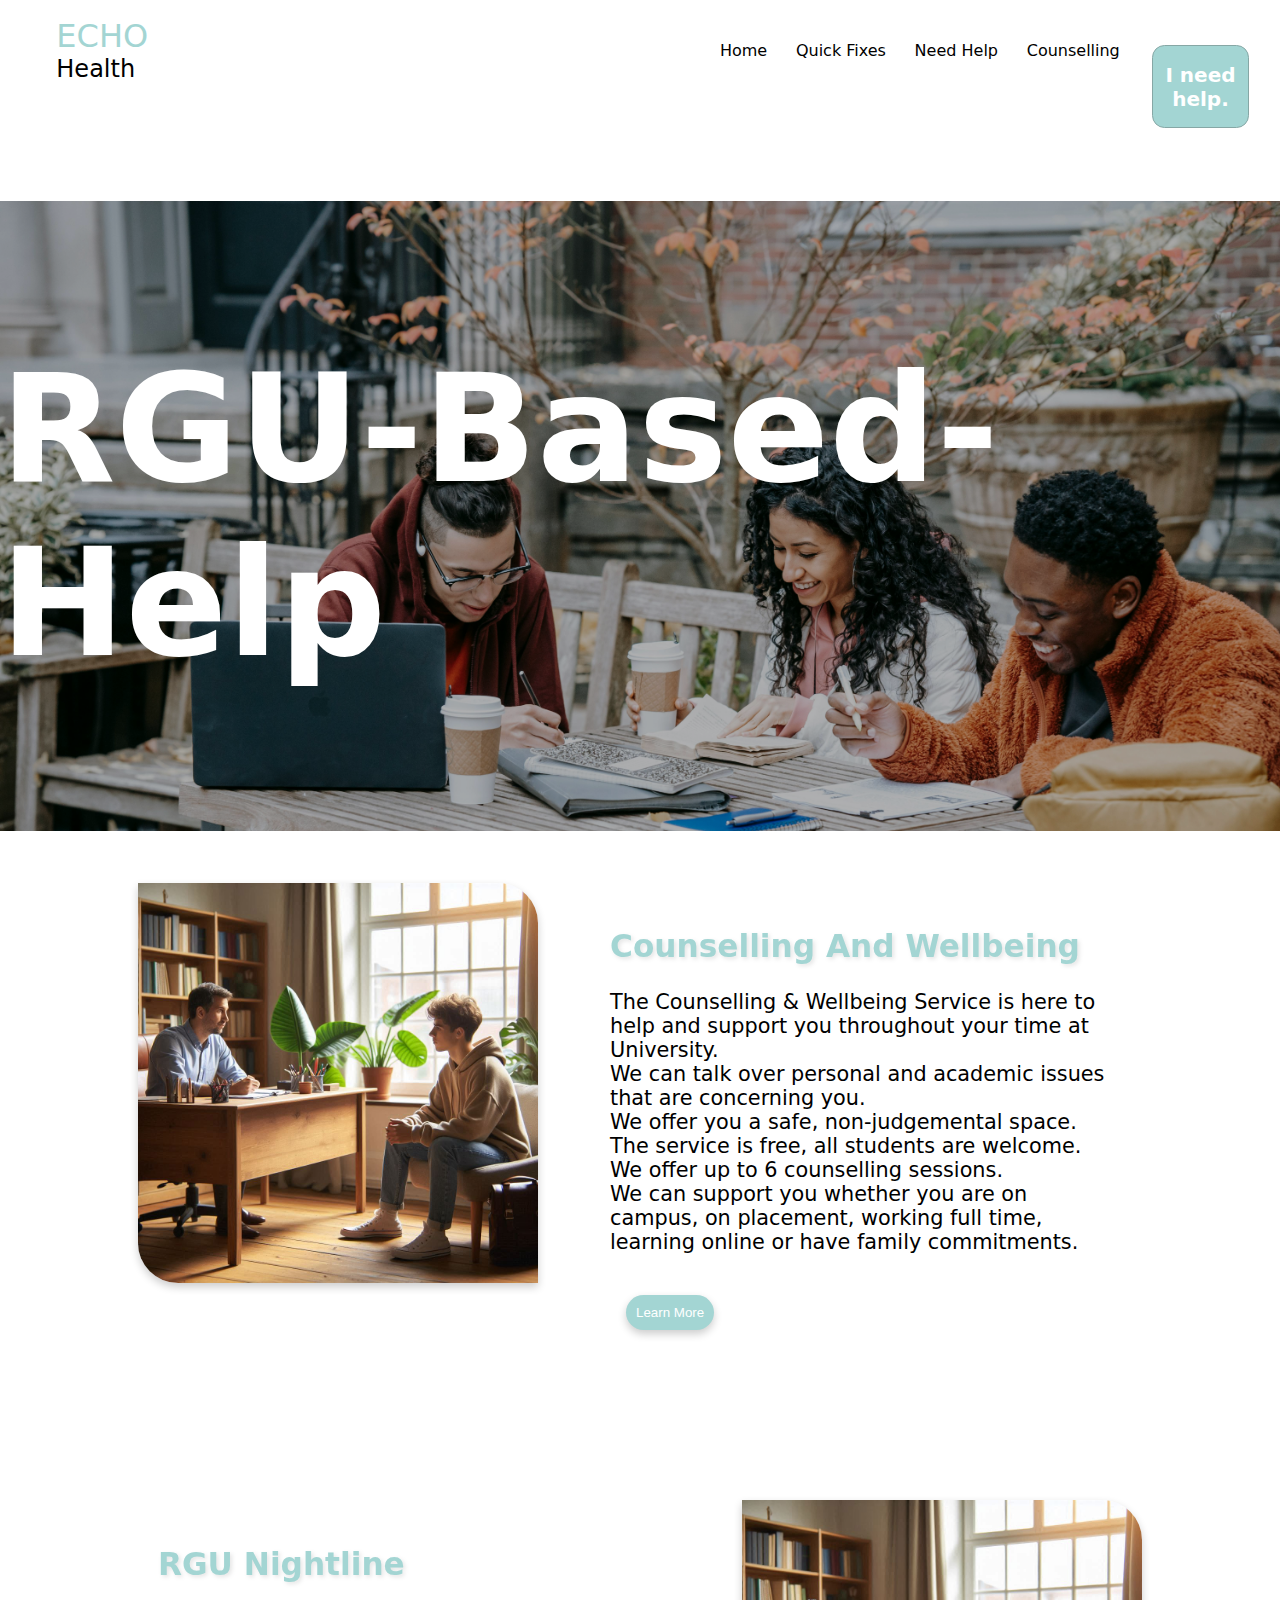
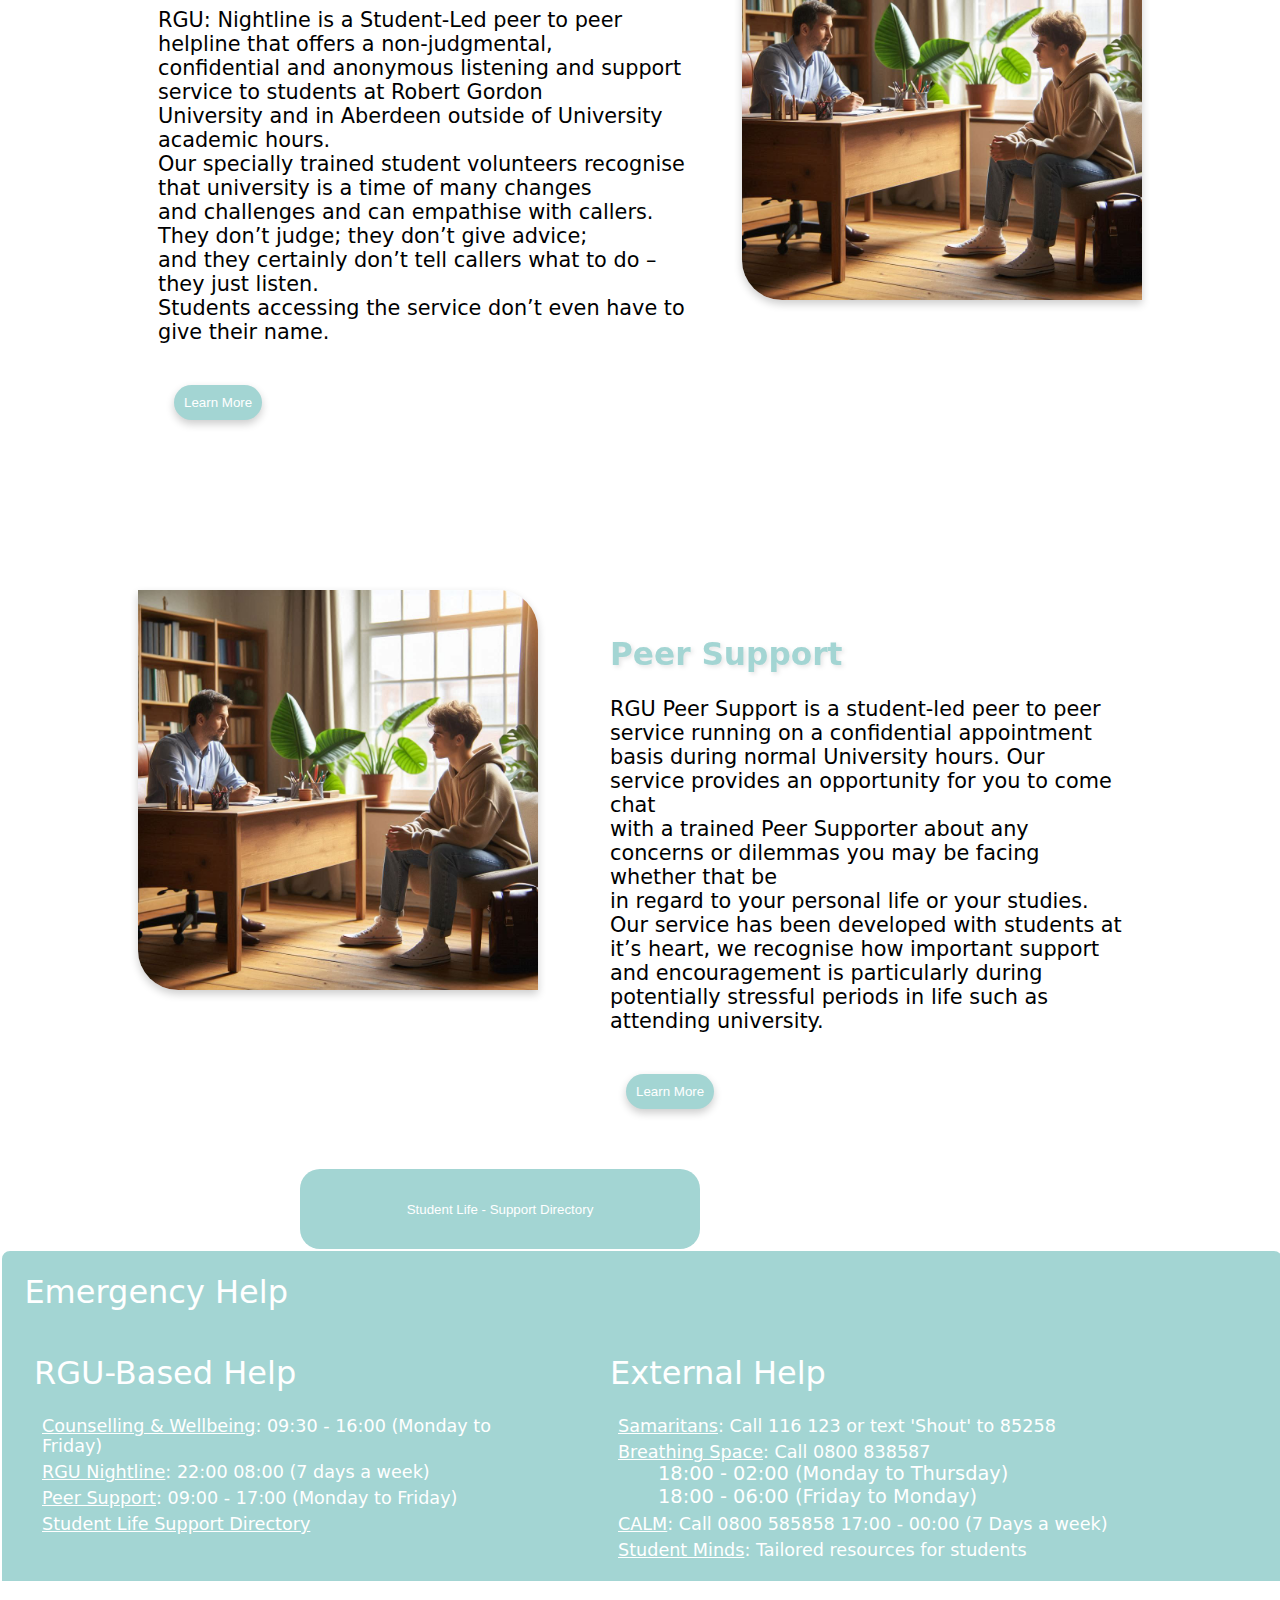
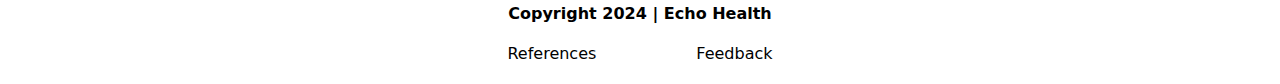
<file: Rgu Echo/Rgu Echo/Rgu.html>
<!DOCTYPE html>
<html lang="en">
<head>
    <meta charset="UTF-8">
    <meta name="viewport" content="width=device-width, initial-scale=1.0">
    <title>Document</title>
    <link rel="stylesheet" type="text/css" href="assets\css\Navbar.css">
    <meta charset="UTF-8">
    <link rel="stylesheet" type="text/css" href="assets\css\Footer.css">
    <link rel="stylesheet" type="text/css" href="assets/css/rgu-based-help.css">
    <link rel="stylesheet" type="text/css" href="assets\css\helpButton.css">

    <link rel="preconnect" href="https://fonts.googleapis.com">
    <link rel="preconnect" href="https://fonts.gstatic.com" crossorigin>
    <link href="https://fonts.googleapis.com/css2?family=Inter:ital,opsz,wght@0,14..32,100..900;1,14..32,100..900&family=Open+Sans:ital,wght@0,300..800;1,300..800&display=swap" rel="stylesheet">

    <script src="assets/js/helpButton.js"></script>

</head>
<body>
    <div id="helpButton">
        <div id="clickable"> </div>
        <h2 id="helpText">I need help.</h2>
    </div>
    <header id="navbar">
        <div id="navbarSections">
            <div id="logo">
                <h1 class="logoText" id="logoLine1">ECHO</h1>
                <h2 class="logoText" id="logoLine2">Health</h2>
            </div>
            <div id="links">
                <ul id="linkList">
                    <li class="navElem"><a class="navLink" href="index.html">Home</a></li>
                    <li class="navElem"><a class="navLink" href="QuickFixes.html">Quick Fixes</a></li>
                    <li class="navElem"><a class="navLink" href="needHelp.html">Need Help</a></li>
                    <li class="navElem"><a class="navLink" href="counsellingMyths.html">Counselling</a></li>
                </ul>
            </div>
        </div>
    </header>

    <main>
        <section >
            <div class="hero">
                <h1>RGU-Based-Help</h1>
            </div>
        </section>
        <section class="mainContent">
        <section class="counsellingAndWellbeingSection">

            <div>
                <img id="cNw" src="../Rgu Echo/assets/images/background/Designer.jpeg">
            </div>
        
            <div class="counsellingAndWellbeing">
            
                <h2>Counselling And Wellbeing</h2>
            
                <p>The Counselling & Wellbeing Service is here to help and support you throughout your time at University.<br>

                We can talk over personal and academic issues that are concerning you.<br>
                
                We offer you a safe, non-judgemental space.<br>
                
                The service is free, all students are welcome.<br>
                
                We offer up to 6 counselling sessions.<br>
                
                We can support you whether you are on campus, on placement, working full time, learning online or have family commitments.<br>
                </p>
                
                <div class="btn">
                    <button onclick="location.href='https://www.rgu.ac.uk/life-at-rgu/support-advice-services/counselling-wellbeing'" type="button" class="lmButton">Learn More</button>
                </div>
            
            </div>
        </section>
        
        <section class="rguNightlineSection">

            <div class="rguNightline">
                <h2>RGU Nightline</h2>
                <p>
                RGU: Nightline is a Student-Led peer to peer helpline that offers a non-judgmental, <br>
                confidential and anonymous listening and support service to students at Robert Gordon <br>
                University and in Aberdeen outside of University academic hours.<br>
                Our specially trained student volunteers recognise that university is a time of many changes <br>
                and challenges and can empathise with callers. They don’t judge; they don’t give advice; <br>
                and they certainly don’t tell callers what to do – they just listen.<br>
                Students accessing the service don’t even have to give their name.<br>
                </p>

                <div class="btn">
                    <button onclick="location.href='https://rgu.nightline.ac.uk/'" type="button" class="lmButton">Learn More</button>
                </div>
            
            </div>

            <div>
                <img id="cNw" src="../Rgu Echo/assets/images/background/Designer.jpeg">
            </div>

            
        </section>

        <section class="peerSupportSection">

            <div>
                <img id="cNw" src="../Rgu Echo/assets/images/background/Designer.jpeg">
            </div>

            <div class="peerSupport">
                <h2>Peer Support</h2>
                <p>
                RGU Peer Support is a student-led peer to peer service running on a confidential appointment <br>
                basis during normal University hours. Our service provides an opportunity for you to come chat <br>
                with a trained Peer Supporter about any concerns or dilemmas you may be facing whether that be <br>
                in regard to your personal life or your studies.<br>

                Our service has been developed with students at it’s heart, we recognise how important support <br>
                and encouragement is particularly during potentially stressful periods in life such as attending university.<br>
                </p>

                <div class="btn">
                    <button onclick="location.href='https://www.rguunion.co.uk/support/peersupport/'" type="button" class="lmButton">Learn More</button>
                </div>
            
            </div>
        </section>
        </section>

        <section class="extraInfo">

            <div >
                <button onclick="location.href='https://www.rgu.ac.uk/life-at-rgu/support-advice-services'" type="button" class="extraInfobtn">Student Life - Support Directory</button>
            </div>

            <div >
                <button onclick="location.href='https://www.rgu.ac.uk/study/academic-schools/school-of-computing-engineering-and-technology'" type="button" class="extraInfobtn">School of Computing and Engineering</button>
            </div>

            

        </section>
        
        
        
        
        
    </main>
    
    

<!-- Footer Code Start -->
<footer id="footerMain">
    <h1 id="footer-title">Emergency Help</h1>
    <div id="columns">
        <div class="helpColumn">
            <h1 class="helpTitle">RGU-Based Help</h1>
            <ul class="helpPoints">
                <li class="helpPointElem"><a class="helpLink" href="https://www.rgu.ac.uk/life-at-rgu/support-advice-services/counselling-wellbeing" target=”_blank”>Counselling & Wellbeing</a>: 09:30 - 16:00 (Monday to Friday)</li>
                <li class="helpPointElem"><a class="helpLink"  href="https://rgu.nightline.ac.uk/" target=”_blank”>RGU Nightline</a>: 22:00 08:00 (7 days a week)</li>
                <li class="helpPointElem"><a class="helpLink"  href="https://www.rguunion.co.uk/support/peersupport/" target=”_blank”>Peer Support</a>: 09:00 - 17:00 (Monday to Friday)</li>
                <li class="helpPointElem"><a class="helpLink"  href="https://www.rgu.ac.uk/life-at-rgu/support-advice-services/student-life-hub" target=”_blank”>Student Life Support Directory</a></li>
            </ul>
        </div>

        <div class="helpColumn">
            <h1 class="helpTitle">External Help</h1>
            <ul class="helpPoints">
                <li class="helpPointElem"><a class="helpLink"  href="https://www.samaritans.org/how-we-can-help/contact-samaritan/" target=”_blank”>Samaritans</a>: Call 116 123 or text 'Shout' to 85258</li>
                <li class="helpPointElem"><a class="helpLink"  href="https://www.breathingspace.scot/" target=”_blank”>Breathing Space</a>: Call 0800 838587
                    <ul class="innerHelpPoints">
                    <li>18:00 - 02:00 (Monday to Thursday)</li>
                    <li>18:00 - 06:00 (Friday to Monday)</li>    
                    </ul> 
                </li>
                <li class="helpPointElem"><a class="helpLink"  href="https://www.thecalmzone.net/" target=”_blank”>CALM</a>: Call 0800 585858 17:00 - 00:00 (7 Days a week)</li>
                <li class="helpPointElem"><a class="helpLink"  href="https://www.studentminds.org.uk/" target=”_blank”>Student Minds</a>: Tailored resources for students</li>
            </ul>
        </div>
    </div>


</footer>
<div id="bookend">
    <h4>Copyright 2024 | Echo Health</h4>
    <div id="innerBookend">
        <h4 class="innerBookendText">References</h4>
        <h4 class="innerBookendText">Feedback</h4>
    </div>
</div>
<!-- Footer Code End-->
    
</body>
</html>
</file>
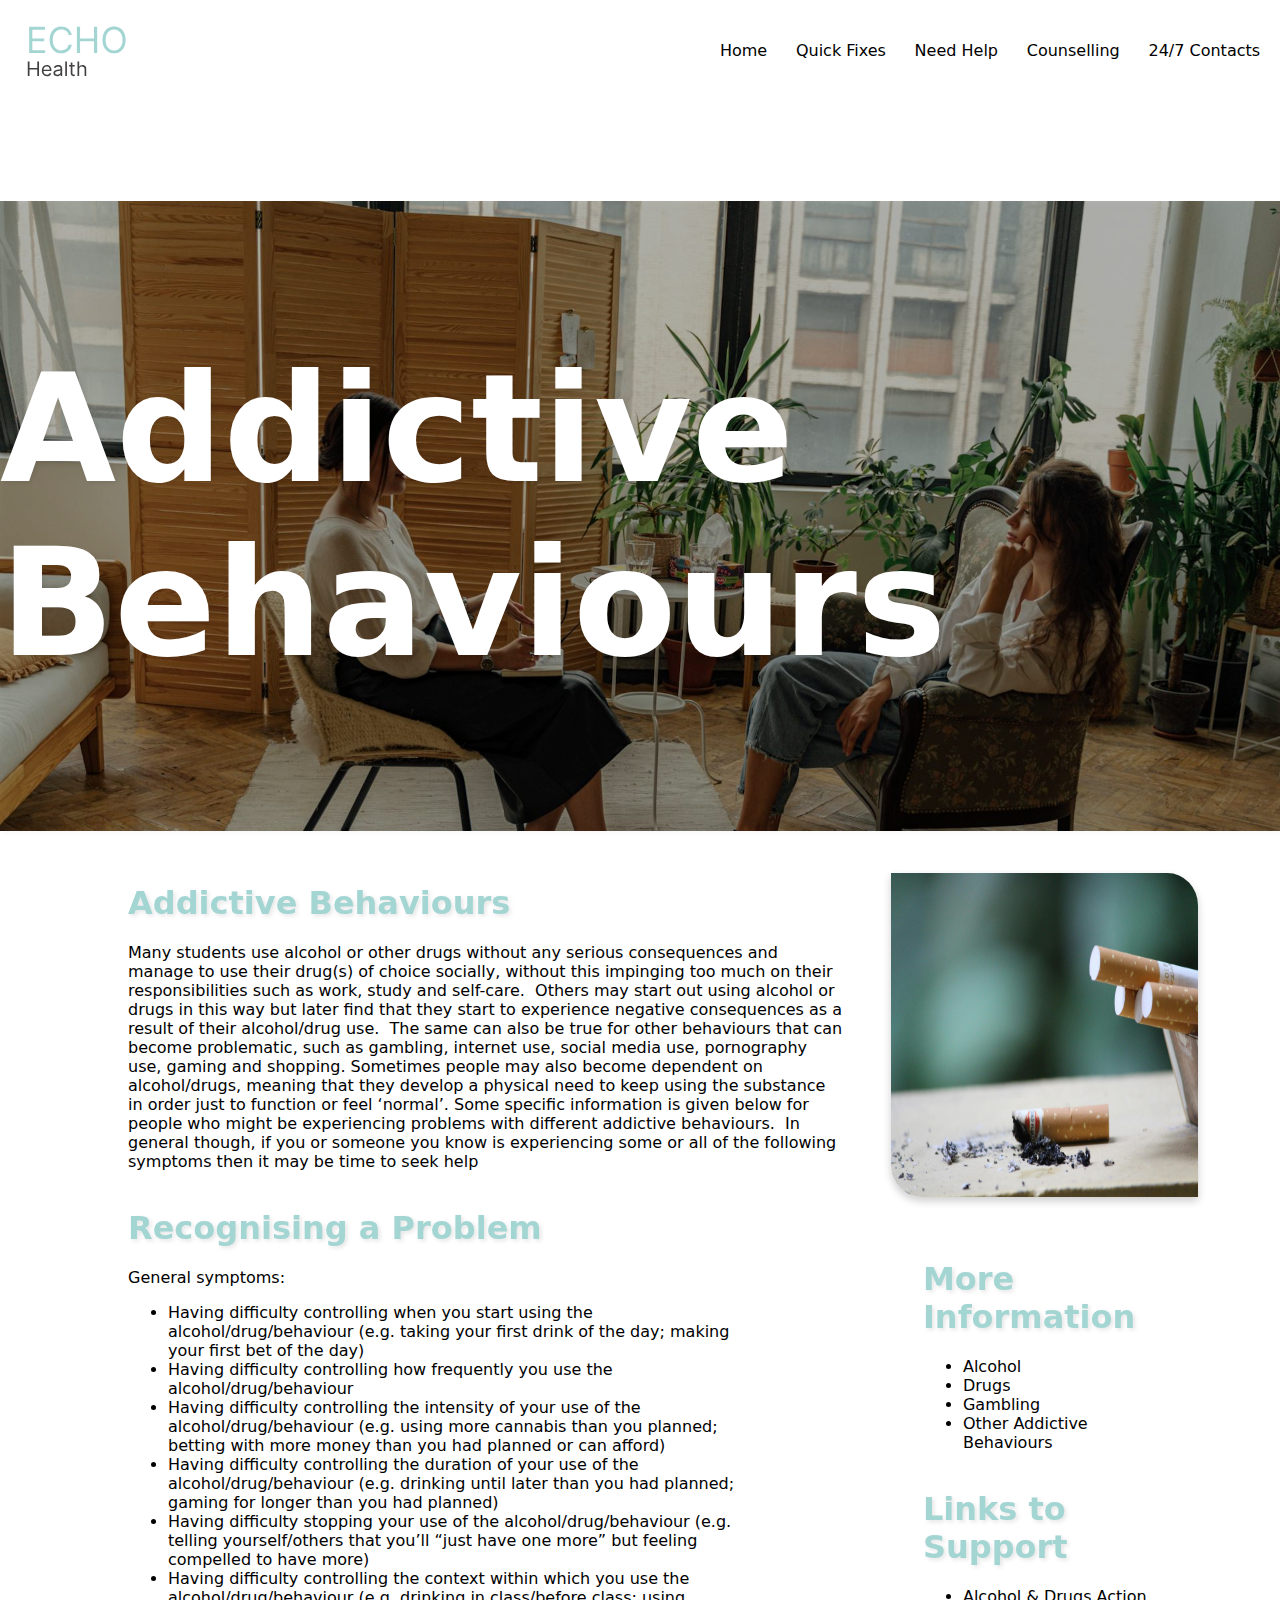
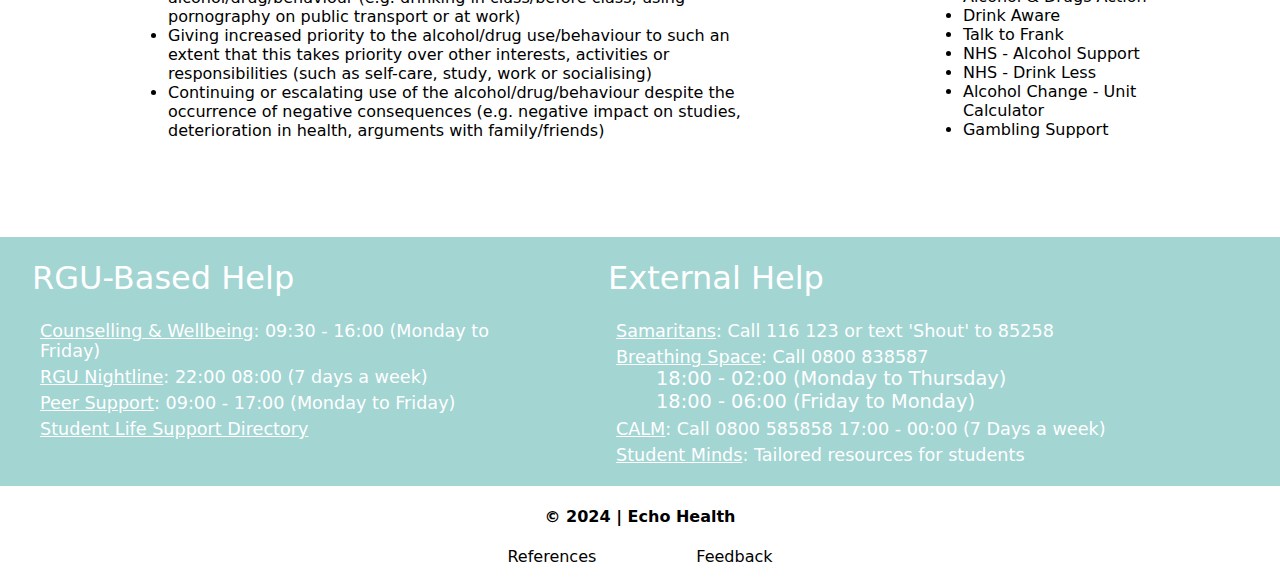
<file: Rgu Echo/Rgu Echo/SubPages/AddictiveBehaviours.html>
<!DOCTYPE html>
<html lang="en">
<head>
    <meta charset="UTF-8">
    <meta name="viewport" content="width=device-width, initial-scale=1.0">
    <link rel="stylesheet" type="text/css" href="..\assets\css\Footer.css">
    <link rel="stylesheet" type="text/css" href="..\assets\css\Navbar.css">
    <link rel="stylesheet" type="text/css" href="..\assets\css\SubPage.css">

    <title>Echo Health | Addictive Behaviours</title>
</head>
<body>
    <!-- Navbar Code -->
    <header id="navbar">
        <div id="navbarSections">
            <div id="logo">
                <img src="../assets/images/echoLogo.svg" alt="">
            </div>
            <div id="links">
                <ul id="linkList">
                    <li class="navElem"><a class="navLink" href=../index.html>Home</a></li>
                    <li class="navElem" id="dropdownLink1"><a class="navLink" href=../QuickFixes.html>Quick Fixes</a>
                        <div id="dropdown1">
                            <a href="#">Breathe</a>
                            <a href="#">Hydrate</a>
                            <a href="#">Move</a>
                            <a href="#">Rest</a>
                        </div>
                    </li>
                    <li class="navElem"><a class="navLink" href=../needHelp.html>Need Help</a></li>
                    <li class="navElem"><a class="navLink" href=../index.html>Counselling</a></li>
                    <li class="navElem"><a class="navLink" href=../index.html>24/7 Contacts</a></li>
                </ul>
            </div>
        </div>
    </header>

    <!-- Main Code Here-->
    <main>

        <!-- Hero Header -->
        <section >
            <div class="hero">
                <h1>Addictive Behaviours</h1>
            </div>
        </section>

        <section>
            <div class="contentContainer">
                <div class="left">
                    <h1>Addictive Behaviours</h1>
                    <p>
                        Many students use alcohol or other drugs without any serious consequences and manage to use their drug(s) of choice socially, without this impinging too much on their responsibilities such as work, study and self-care.  Others may start out using alcohol or drugs in this way but later find that they start to experience negative consequences as a result of their alcohol/drug use.  The same can also be true for other behaviours that can become problematic, such as gambling, internet use, social media use, pornography use, gaming and shopping.

                        Sometimes people may also become dependent on alcohol/drugs, meaning that they develop a physical need to keep using the substance in order just to function or feel ‘normal’.
                        
                        Some specific information is given below for people who might be experiencing problems with different addictive behaviours.  In general though, if you or someone you know is experiencing some or all of the following symptoms then it may be time to seek help
                    </p>
                </div>        
                <div class="right">
                    <img src="../assets/images/SubPage-images/Addiction.jpg" class="imgdesign">
                </div>
                
            </div>
            <div class="contentContainer">
                <div class="left">
                    <h1>Recognising a Problem</h1>
                    <p>
                        General symptoms:
                    </p>
                    <ul>
                        <li>Having difficulty controlling when you start using the alcohol/drug/behaviour (e.g. taking your first drink of the day; making your first bet of the day)</li>

                        <li>Having difficulty controlling how frequently you use the alcohol/drug/behaviour</li>

                        <li>Having difficulty controlling the intensity of your use of the alcohol/drug/behaviour (e.g. using more cannabis than you planned; betting with more money than you had planned or can afford)</li>

                        <li>Having difficulty controlling the duration of your use of the alcohol/drug/behaviour (e.g. drinking until later than you had planned; gaming for longer than you had planned)</li>

                        <li>Having difficulty stopping your use of the alcohol/drug/behaviour (e.g. telling yourself/others that you’ll “just have one more” but feeling compelled to have more)</li>

                        <li>Having difficulty controlling the context within which you use the alcohol/drug/behaviour (e.g. drinking in class/before class; using pornography on public transport or at work)</li>

                        <li>Giving increased priority to the alcohol/drug use/behaviour to such an extent that this takes priority over other interests, activities or responsibilities (such as self-care, study, work or socialising)</li>

                        <li>Continuing or escalating use of the alcohol/drug/behaviour despite the occurrence of negative consequences (e.g. negative impact on studies, deterioration in health, arguments with family/friends)</li>
                    </ul>
                </div>
                <div class="linkContainer">
                    <div class="">
                        <h1>More Information</h1>
                        <ul>
                            <li>Alcohol</li>
                            <li>Drugs</li>
                            <li>Gambling</li>
                            <li>Other Addictive Behaviours</li>
                        </ul>
                    </div>
                    <div class="">
                        <h1>Links to Support</h1>
                        <ul>
                            <li>Alcohol & Drugs Action</li>
                            <li>Drink Aware</li>
                            <li>Talk to Frank</li>
                            <li>NHS - Alcohol Support</li>
                            <li>NHS - Drink Less</li>
                            <li> Alcohol Change - Unit Calculator</li>
                            <li> Gambling Support</li>
                        </ul>
                    </div>
                </div>
                
            </div>
        </section>

    </main>

    <!-- FOOTER -->
    <footer id="main">
        <h1 id="footer-title">Emergency Help</h1>
        <div id="columns">
            <div class="helpColumn">
                <h1 class="helpTitle">RGU-Based Help</h1>
                <ul class="helpPoints">
                    <li class="helpPointElem"><a class="helpLink" href="https://www.rgu.ac.uk/life-at-rgu/support-advice-services/counselling-wellbeing" target=”_blank”>Counselling & Wellbeing</a>: 09:30 - 16:00 (Monday to Friday)</li>
                    <li class="helpPointElem"><a class="helpLink"  href="https://rgu.nightline.ac.uk/" target=”_blank”>RGU Nightline</a>: 22:00 08:00 (7 days a week)</li>
                    <li class="helpPointElem"><a class="helpLink"  href="https://www.rguunion.co.uk/support/peersupport/" target=”_blank”>Peer Support</a>: 09:00 - 17:00 (Monday to Friday)</li>
                    <li class="helpPointElem"><a class="helpLink"  href="https://www.rgu.ac.uk/life-at-rgu/support-advice-services/student-life-hub" target=”_blank”>Student Life Support Directory</a></li>
                </ul>
            </div>
    
            <div class="helpColumn">
                <h1 class="helpTitle">External Help</h1>
                <ul class="helpPoints">
                    <li class="helpPointElem"><a class="helpLink"  href="https://www.samaritans.org/how-we-can-help/contact-samaritan/" target=”_blank”>Samaritans</a>: Call 116 123 or text 'Shout' to 85258</li>
                    <li class="helpPointElem"><a class="helpLink"  href="https://www.breathingspace.scot/" target=”_blank”>Breathing Space</a>: Call 0800 838587
                        <ul class="innerHelpPoints">
                        <li>18:00 - 02:00 (Monday to Thursday)</li>
                        <li>18:00 - 06:00 (Friday to Monday)</li>    
                        </ul> 
                    </li>
                    <li class="helpPointElem"><a class="helpLink"  href="https://www.thecalmzone.net/" target=”_blank”>CALM</a>: Call 0800 585858 17:00 - 00:00 (7 Days a week)</li>
                    <li class="helpPointElem"><a class="helpLink"  href="https://www.studentminds.org.uk/" target=”_blank”>Student Minds</a>: Tailored resources for students</li>
                </ul>
            </div>
        </div>
    </footer>
    
    <div id="bookend">
        <h4>&copy; 2024 | Echo Health</h4>
        <div id="innerBookend">
            <h4 class="innerBookendText">References</h4>
            <h4 class="innerBookendText">Feedback</h4>
        </div>
    </div>
</file>
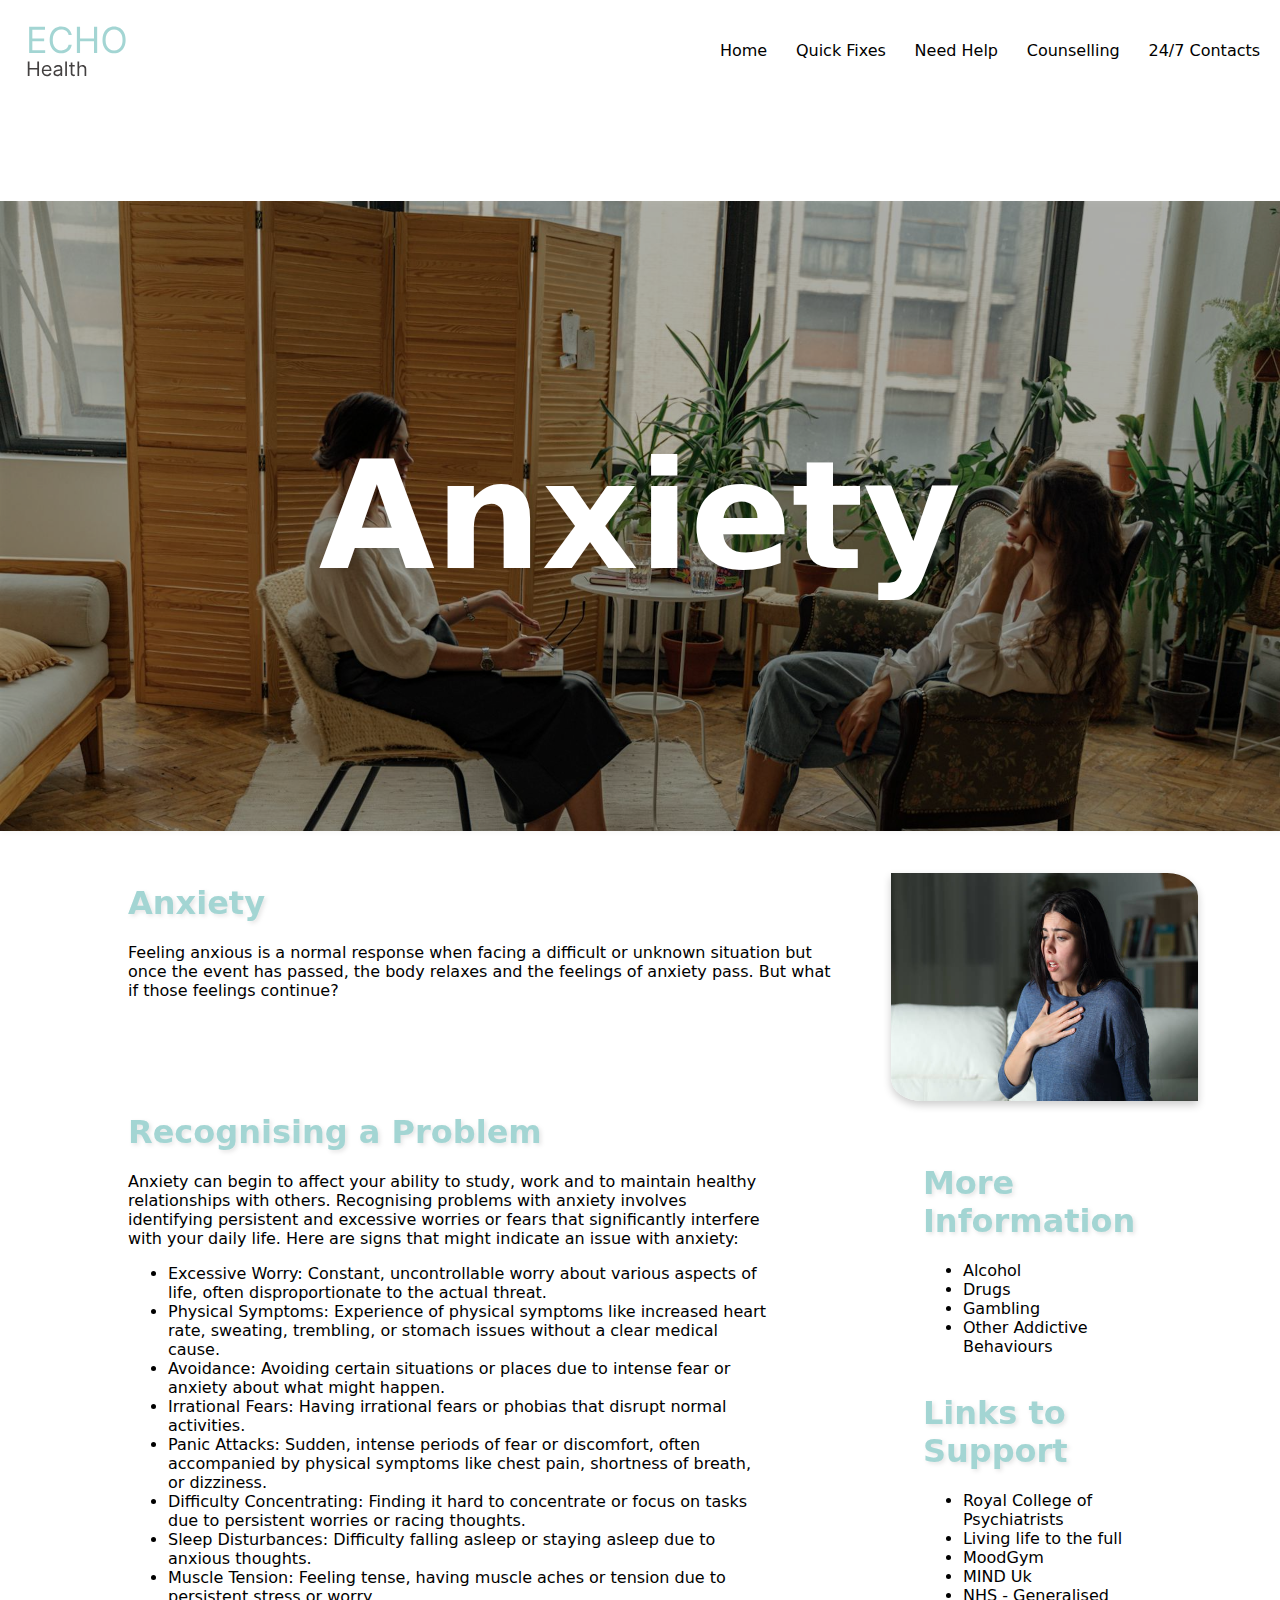
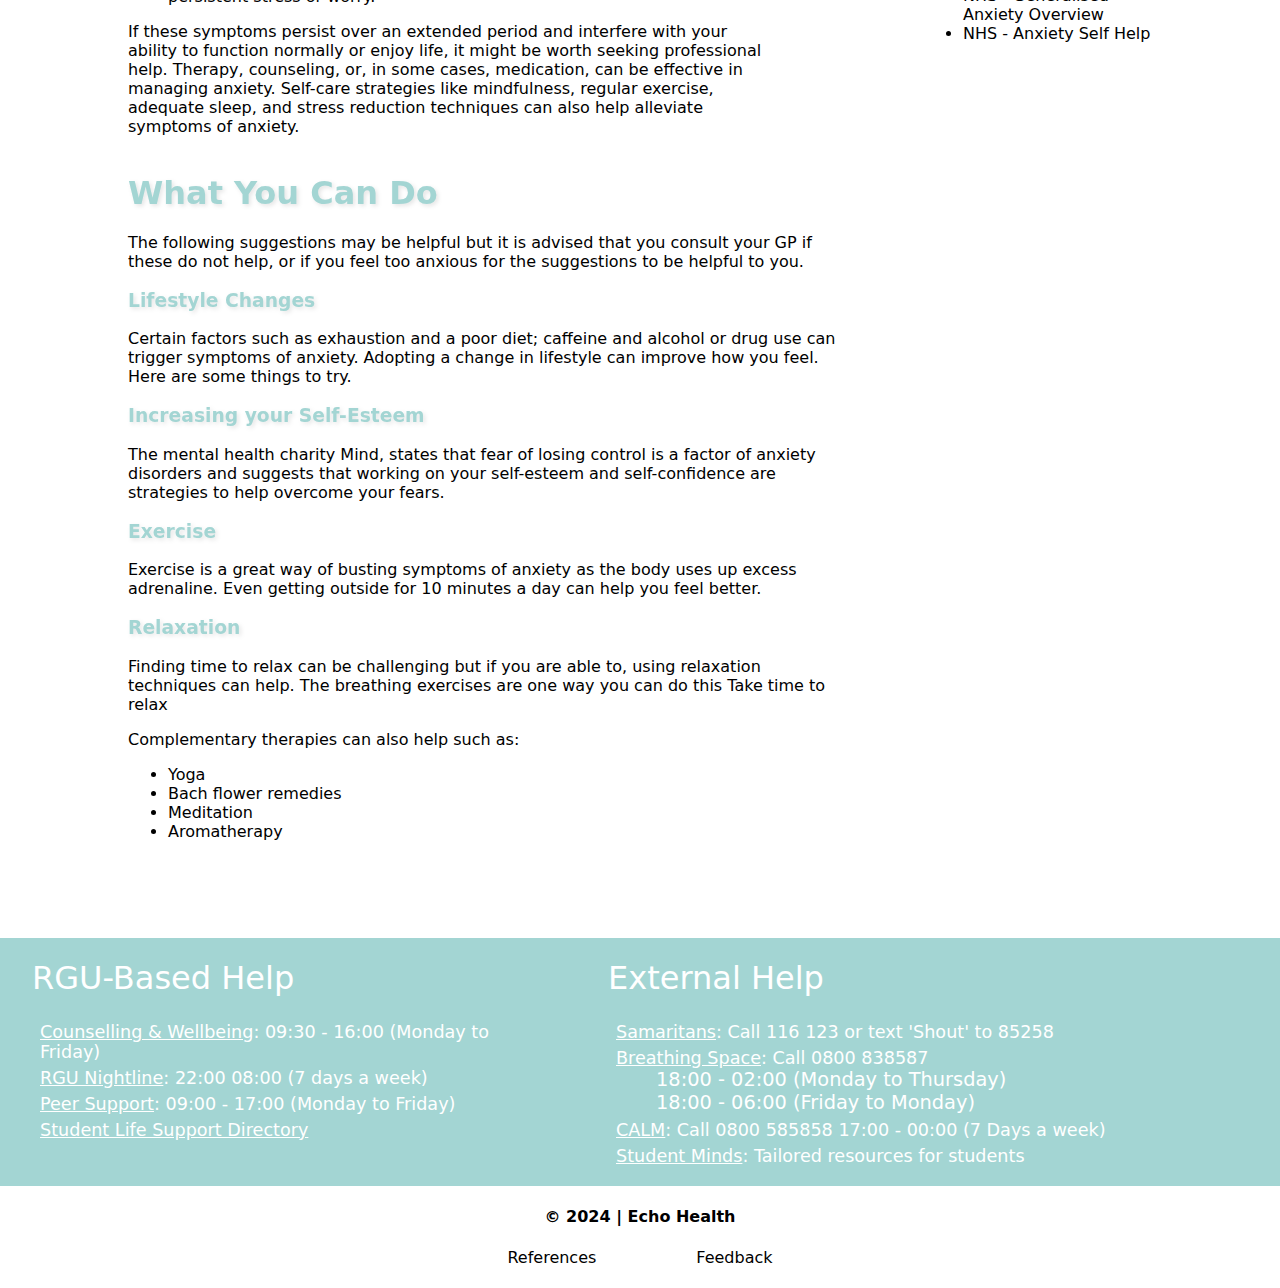
<file: Rgu Echo/Rgu Echo/SubPages/Anxiety.html>
<!DOCTYPE html>
<html lang="en">
<head>
    <meta charset="UTF-8">
    <meta name="viewport" content="width=device-width, initial-scale=1.0">
    <link rel="stylesheet" type="text/css" href="..\assets\css\Footer.css">
    <link rel="stylesheet" type="text/css" href="..\assets\css\Navbar.css">
    <link rel="stylesheet" type="text/css" href="..\assets\css\SubPage.css">

    <title>Echo Health | Anxiety</title>
</head>
<body>
    <!-- Navbar Code -->
    <header id="navbar">
        <div id="navbarSections">
            <div id="logo">
                <img src="../assets/images/echoLogo.svg" alt="">
            </div>
            <div id="links">
                <ul id="linkList">
                    <li class="navElem"><a class="navLink" href=../index.html>Home</a></li>
                    <li class="navElem" id="dropdownLink1"><a class="navLink" href=../QuickFixes.html>Quick Fixes</a>
                        <div id="dropdown1">
                            <a href="#">Breathe</a>
                            <a href="#">Hydrate</a>
                            <a href="#">Move</a>
                            <a href="#">Rest</a>
                        </div>
                    </li>
                    <li class="navElem"><a class="navLink" href=../needHelp.html>Need Help</a></li>
                    <li class="navElem"><a class="navLink" href=../index.html>Counselling</a></li>
                    <li class="navElem"><a class="navLink" href=../index.html>24/7 Contacts</a></li>
                </ul>
            </div>
        </div>
    </header>

    <!-- Main Code Here-->
    <main>

        <!-- Hero Header -->
        <section >
            <div class="hero">
                <h1>Anxiety</h1>
            </div>
        </section>

        <section>
            <div class="contentContainer">
                <div class="left">
                    <h1>Anxiety</h1>
                    <p>
                        Feeling anxious is a normal response when facing a difficult or unknown situation but once the event has passed, 
                        the body relaxes and the feelings of anxiety pass. But what if those feelings continue?
                    </p>
                </div>        
                <div class="right">
                    <img src="../assets/images/SubPage-images/anxiety.jpg" class="imgdesign">
                </div>
                
            </div>
            <div class="contentContainer">
                <div class="left">
                    <h1>Recognising a Problem</h1>
                    <p>
                        Anxiety can begin to affect your ability to study, work and to maintain healthy relationships with others.  
                        Recognising problems with anxiety involves identifying persistent and excessive worries 
                        or fears that significantly interfere with your daily life. Here are signs that might indicate an issue with anxiety:
                    </p>
                    <ul>
                        <li>Excessive Worry: Constant, uncontrollable worry about various aspects of life, often disproportionate to the actual threat.</li>
                        <li>Physical Symptoms: Experience of physical symptoms like increased heart rate, sweating, trembling, or stomach issues without a clear medical cause.</li>
                        <li>Avoidance: Avoiding certain situations or places due to intense fear or anxiety about what might happen.</li>
                        <li>Irrational Fears: Having irrational fears or phobias that disrupt normal activities.</li>
                        <li>Panic Attacks: Sudden, intense periods of fear or discomfort, often accompanied by physical symptoms like chest pain, shortness of breath, or dizziness.</li>
                        <li>Difficulty Concentrating: Finding it hard to concentrate or focus on tasks due to persistent worries or racing thoughts.</li>
                        <li>Sleep Disturbances: Difficulty falling asleep or staying asleep due to anxious thoughts.</li>
                        <li>Muscle Tension: Feeling tense, having muscle aches or tension due to persistent stress or worry.</li>
                    </ul>
                    <p>
                        If these symptoms persist over an extended period and interfere with your ability to function normally or enjoy life, 
                        it might be worth seeking professional help. Therapy, counseling, or, in some cases, medication, can be effective in managing anxiety.
                        Self-care strategies like mindfulness, 
                        regular exercise, adequate sleep, and stress reduction techniques can also help alleviate symptoms of anxiety.
                    </p>
                    
                </div>
                <div class="linkContainer">
                    <div class="">
                        <h1>More Information</h1>
                        <ul>
                            <li>Alcohol</li>
                            <li>Drugs</li>
                            <li>Gambling</li>
                            <li>Other Addictive Behaviours</li>
                        </ul>
                    </div>
                    <div class="">
                        <h1>Links to Support</h1>
                        <ul>
                            <li>Royal College of Psychiatrists</li>
                            <li>Living life to the full</li>
                            <li>MoodGym</li>
                            <li>MIND Uk</li>
                            <li>NHS - Generalised Anxiety Overview</li>
                            <li>NHS - Anxiety Self Help</li>
                        </ul>
                    </div>
                </div>
                
            </div>

            <div class="contentContainer">
                <div class="left">
                    <h1>What You Can Do</h1>
                    <p>
                        The following suggestions may be helpful but it is advised that you consult your GP if these do not help, 
                        or if you feel too anxious for the suggestions to be helpful to you.
                    </p>

                    <h3>Lifestyle Changes</h3>
                    <p>
                        Certain factors such as exhaustion and a poor diet; 
                        caffeine and alcohol or drug use can trigger symptoms 
                        of anxiety. Adopting a change in lifestyle can improve how you feel. 
                        Here are some things to try.
                    </p>

                    <h3>Increasing your Self-Esteem</h3>
                    <p>
                        The mental health charity Mind, states that fear of losing control is a factor of anxiety disorders and 
                        suggests that working on your self-esteem and self-confidence are strategies to help overcome your fears.
                    </p>

                    <h3>Exercise</h3>
                    <p>
                        Exercise is a great way of busting symptoms of anxiety as the body uses up excess adrenaline. 
                        Even getting 
                        outside for 10 minutes a day can help you feel better.
                    </p>
                   
                    <h3>Relaxation</h3>
                    <p>
                        Finding time to relax can be challenging but if you are able to, using relaxation techniques can help. 
                        The breathing exercises are one way you can do this Take time to relax
                    </p>
                    <p>
                        Complementary therapies can also help such as:
                    </p>
                    <ul>
                        <li>Yoga</li>
                        <li>Bach flower remedies</li>
                        <li>Meditation</li>
                        <li>Aromatherapy</li>
                    </ul>
                </div>
            </div>
        </section>
    </main>

    <!-- FOOTER -->
    <footer id="main">
        <h1 id="footer-title">Emergency Help</h1>
        <div id="columns">
            <div class="helpColumn">
                <h1 class="helpTitle">RGU-Based Help</h1>
                <ul class="helpPoints">
                    <li class="helpPointElem"><a class="helpLink" href="https://www.rgu.ac.uk/life-at-rgu/support-advice-services/counselling-wellbeing" target=”_blank”>Counselling & Wellbeing</a>: 09:30 - 16:00 (Monday to Friday)</li>
                    <li class="helpPointElem"><a class="helpLink"  href="https://rgu.nightline.ac.uk/" target=”_blank”>RGU Nightline</a>: 22:00 08:00 (7 days a week)</li>
                    <li class="helpPointElem"><a class="helpLink"  href="https://www.rguunion.co.uk/support/peersupport/" target=”_blank”>Peer Support</a>: 09:00 - 17:00 (Monday to Friday)</li>
                    <li class="helpPointElem"><a class="helpLink"  href="https://www.rgu.ac.uk/life-at-rgu/support-advice-services/student-life-hub" target=”_blank”>Student Life Support Directory</a></li>
                </ul>
            </div>
    
            <div class="helpColumn">
                <h1 class="helpTitle">External Help</h1>
                <ul class="helpPoints">
                    <li class="helpPointElem"><a class="helpLink"  href="https://www.samaritans.org/how-we-can-help/contact-samaritan/" target=”_blank”>Samaritans</a>: Call 116 123 or text 'Shout' to 85258</li>
                    <li class="helpPointElem"><a class="helpLink"  href="https://www.breathingspace.scot/" target=”_blank”>Breathing Space</a>: Call 0800 838587
                        <ul class="innerHelpPoints">
                        <li>18:00 - 02:00 (Monday to Thursday)</li>
                        <li>18:00 - 06:00 (Friday to Monday)</li>    
                        </ul> 
                    </li>
                    <li class="helpPointElem"><a class="helpLink"  href="https://www.thecalmzone.net/" target=”_blank”>CALM</a>: Call 0800 585858 17:00 - 00:00 (7 Days a week)</li>
                    <li class="helpPointElem"><a class="helpLink"  href="https://www.studentminds.org.uk/" target=”_blank”>Student Minds</a>: Tailored resources for students</li>
                </ul>
            </div>
        </div>
    </footer>
    
    <div id="bookend">
        <h4>&copy; 2024 | Echo Health</h4>
        <div id="innerBookend">
            <h4 class="innerBookendText">References</h4>
            <h4 class="innerBookendText">Feedback</h4>
        </div>
    </div>
</file>
<file: Rgu Echo/Rgu Echo/assets/css/Myths.css>
body {
    font-family: 'Inter', sans-serif;
    margin: 0;
    padding: 0;
    line-height: 1.6;
    color: #333;
    background-color: #ffffff;
}

p {
    font-size: larger;
    font-style: italic;
}

.myths-section {
    align-self: center;
    padding: 20px;
    margin: 20px auto;
    text-align: center;
}


.further-myths {
    font-size: larger;
    padding: 20px;
    max-width: 800px;
    margin: 20px auto;
    text-align: center;
}

.myth-dropdown {
    margin: 10px 0;
    margin-bottom: 20px;
}

.dropdown-button {
    width: 100%;
    background-color: #f0f0f0;
    color: #333;
    border: none;
    padding: 10px;
    text-align: center;
    font-size: large;
    font-weight: bold;
    border-radius: 5px;
    cursor: pointer;
    transition: background-color 0.3s ease;
}

.dropdown-button:hover {
    background-color: #e0e0e0;
}

.dropdown-content {
    display: none;
    background-color: #ffffff;
    margin-top: 5px;
    padding: 10px;
    border: 1px solid #ddd;
    border-radius: 5px;
    text-align: center;
    font-size: 15px;
    color: #000000;
}

.myth-dropdown.active .dropdown-content {
    display: block;
}
</file>
<file: Rgu Echo/Rgu Echo/assets/css/Navbar.css>
#navbarSections{
    display: flex;
    flex-direction: row;
    align-items: center;
    font-family:system-ui, -apple-system, BlinkMacSystemFont, 'Segoe UI', Roboto, Oxygen, Ubuntu, Cantarell, 'Open Sans', 'Helvetica Neue', sans-serif;
    height: 100px   ;
}

#logo{
    width: 50%;
    padding: 2%;
}

.logoText{
    margin: 0px;
    padding-left: 5%;
    
}

#logoLine1{
    color: #A3D5D3;
    font-weight: 1;
}

#logoLine2{
    font-weight: 400;
}

#links{
    width: 50%;
    
}

#linkList{
    display: flex;
    list-style: none;
    
}

.navElem{
    margin: 2.5%;
}

.navLink{
    color: black;
    text-decoration: none;
}

#dropdown1{
    display: none;
    position: absolute;
    flex-direction: column;

    background-color: #A3D5D3;
    width: 100px
}

#dropdown1 a{
    padding: 5px;
    color: white;
}

#dropdownLink1:hover #dropdown1{
    display: flex;
    animation: growDown 300ms ease-in-out forwards;
    transform-origin: top center;
}

@keyframes growDown {
    0% {
        transform: scaleY(0)
    }
    80% {
        transform: scaleY(1.1)
    }
    100% {
        transform: scaleY(1)
    }
}


/* Image-Title Banner CSS and CODE and Generalised body code */
body{
    margin: 0;
    width: 100%;
    font-family:system-ui, -apple-system, BlinkMacSystemFont, 'Segoe UI', Roboto, Oxygen, Ubuntu, Cantarell, 'Open Sans', 'Helvetica Neue', sans-serif;
}
.hero{
    height: 70vh;
    /*background-image: url("../images/background/needHelp.jpg"); CHANGE IMAGE IN PAGE CSS FOR DIFFERENT IMAGE*/
    background-repeat: no-repeat;
    background-size: cover;
    margin-bottom: 2em;
    
}
.hero h1{
    display: flex;
    justify-content: center;
    align-items: center;
    height: 70vh;
    font-size: 150px;
    color: #ffffff;
    background: rgba(0, 0, 0, 0.3);
}

/* HTML CODE FOR BANNER IMAGE */
/*
<!-- Hero Header -->
        <section >
            <div class="hero">
                <h1>GP Note Form</h1>
            </div>
        </section>

*/
</file>
<file: Rgu Echo/Rgu Echo/assets/css/Footer.css>
#footerMain{
    width: 100%;
    background-color: #A3D5D3;
    border-top-left-radius: 10px;
    border-top-right-radius: 10px;
    border-style: solid;
    border-width: 2px;
    border-color: white;
}

#footer-title{
    color: white;
    font-family:system-ui, -apple-system, BlinkMacSystemFont, 'Segoe UI', Roboto, Oxygen, Ubuntu, Cantarell, 'Open Sans', 'Helvetica Neue', sans-serif;
    font-weight: 500;
    padding-left: 1.75%;
}

#columns{
    display: flex;
    flex-direction: row;
    background-color: #A3D5D3;
}

.helpColumn{
    width: 45%;
    padding-left: 2.5%;
    padding-right: 2.5%;
    box-sizing: border-box;
}

.helpTitle{
    color: white;
    font-family:system-ui, -apple-system, BlinkMacSystemFont, 'Segoe UI', Roboto, Oxygen, Ubuntu, Cantarell, 'Open Sans', 'Helvetica Neue', sans-serif;
    font-weight: 100;
}

.helpPoints{
    color: white;
    font-family:system-ui, -apple-system, BlinkMacSystemFont, 'Segoe UI', Roboto, Oxygen, Ubuntu, Cantarell, 'Open Sans', 'Helvetica Neue', sans-serif;
    font-size: 1.1em;
    list-style: none;
    padding-left: 5px;
}

.helpLink{
    color: inherit;
    font-weight: normal;
}
.innerHelpPoints{
    color: white;
    font-family:system-ui, -apple-system, BlinkMacSystemFont, 'Segoe UI', Roboto, Oxygen, Ubuntu, Cantarell, 'Open Sans', 'Helvetica Neue', sans-serif;
    font-size: 1.1em;
    list-style: none;
    
}

.helpPointElem{
    padding: 3px;
}

#bookend{
    font-family:system-ui, -apple-system, BlinkMacSystemFont, 'Segoe UI', Roboto, Oxygen, Ubuntu, Cantarell, 'Open Sans', 'Helvetica Neue', sans-serif;
    text-align: center;
    background-color: white;
    
}

#innerBookend{
    display: flex;
    justify-content: center;

}

.innerBookendText{
    font-weight: 500;
    margin-top: 0px;
    padding-left: 50px;
    padding-right: 50px;
}

.borderChange{
    animation-name: borderColourChange;
    animation-duration: 1.5s  ;
    animation-iteration-count: infinite;
    animation-timing-function:ease-in-out
}

@keyframes borderColourChange {
    50% {border-color:black;}
}
</file>
<file: Rgu Echo/Rgu Echo/assets/css/helpButton.css>
#helpButton{
    background-color: #A3D5D3; 
    width: 95px; 
    position: fixed;
    left: 90%; 
    top:5%;
    text-align: center;
    vertical-align: middle;
    border-radius: 12.5px;
    border-style: solid;
    border-width: 1px;
    border-color: #86a7a5;
}

#clickable{
    background-color:transparent; 
    width: 100%; 
    height: 100%; 
    position: absolute;
}

#helpText{
    color: white;
    font-size: 1.25em;

}
</file>
<file: Rgu Echo/Rgu Echo/assets/css/QuickFixes.css>
#introText{
    text-align: center;
}

#popupFullscreen{
    display: none;
    position: fixed;
    top: 0;
    bottom: 0;
    left: 0;
    right: 0;
    background: rgba(90, 90, 90, 0.5);
    z-index: 100;
}

#popupDiv{
    padding:25px;
    display: none;
    position: fixed;
    left: 50%;
    transform: translate(-50%, 0);
    width:70%;
    height: auto;
    margin: auto;
    border-color: #A3D5D3;
    background-color: #cde2e1;
    border-radius: 5px;
    
    top: 10%;
    z-index: 101;
}

#popupHeader{
    display: flex;
    flex-direction: row;
}

#closePopup{
    margin-left: auto;
}

#closePopup:hover{
    cursor: pointer;
}

.fixContent{
    display: flex;
    flex-direction: row;   
}



#breatheSec1{
    max-width: 75%;
}

#breathingGif{
    width:100%
}



#hydrateSec1{
    max-width: 50%;
}

#hydrateSec2{
    width: 50%;
    height: 100%;

}

#hydrateVideo{
    margin: auto;
    display: block;
}

#moveSec1{
    max-width: 50%;

}

#moveSec2{
    max-width: 50%;
}

#restSec1{
    max-width: 50%; 
}

#restSec2{
    width: 50%;
    height: 100%;

}

#restVideo{
    margin: auto;
    display: block;
}

#fixes{
    display: grid; 
    justify-self: center;
    grid-template-columns: 1fr 1fr; 
    grid-template-rows: 1fr 1fr; 
    gap: 25px 25px; 
    grid-template-areas: 
        ". ."
        ". ."; 
    font-family:system-ui, -apple-system, BlinkMacSystemFont, 'Segoe UI', Roboto, Oxygen, Ubuntu, Cantarell, 'Open Sans', 'Helvetica Neue', sans-serif;
    justify-items:center;
    margin: auto;
    width: 50%;
    height: auto;
}

.quickFix{
    border-radius: 5px;
    padding: 15px;
    border-style: solid;
    border-color: #A3D5D3;
    background-color: #cde2e1;
    height: 250px;
    width: 50%;
    transition: transform .2s;
    display: flex;
    justify-content: center;
    align-items: center;
}

.quickFixAnchor{
    position: absolute;
    height:inherit;
    width: 18.75%;
    text-decoration: none;
}

.quickFix:hover{
    cursor: pointer;
}



.fixTitle{
    margin: 0px;
    font-size: calc(0.75vw + 0.75vh);
    text-align: center;
    
}

.fixDescription{
    font-weight: 100;
    font-size: calc(0.75vw + 0.75vh);
}

#breathe{
    grid-column: 1;
    grid-row: 1;
}

#hydrate{
    grid-column: 2;
    grid-row: 1;
}

#move{
    grid-column: 1;
    grid-row: 2;
}


#rest{
    grid-column: 2;
    grid-row: 2;
}
</file>
<file: Rgu Echo/Rgu Echo/assets/css/References.css>
body {
    font-family: 'Open Sans', sans-serif;
    margin: 0;
    padding: 0;
    color: #333;
    background-color: #f9f9f9;
}

h1 {
    color: #A3D5D3;
    margin-bottom: 45px;
}

h3 {
    color: #333;
    margin: 0 0 10px;
    margin-bottom: 45px;
}

a {
    color: #A3D5D3;
    text-decoration: none;
}


#main {
    padding: 50px;
    max-width: 1000px;
    margin: 20px auto;
    border-radius: 5px;
}


.bibliography p {
    line-height: 1.6;
    margin-bottom: 10px;
}
</file>
<file: Rgu Echo/Rgu Echo/assets/css/rgu-based-help.css>
#banner{
    width: 100%;
    height: 20%;
    object-fit: fill;
}

.hero{
    background-image: url("../images/background/Students_Studying_1.jpg");
}

/* IMAGE */
#cNw{
    width: 400px;
    margin: 10px;
    box-shadow: 0 4px 8px 0 rgba(0,0,0,0.2);
    border-radius: 0 10% 0 10%;
}

.counsellingAndWellbeing{
    width: 50%;
    padding: 20px;
    margin: 10px;
}

.counsellingAndWellbeing h2{
    color: #A3D5D3;
    filter: drop-shadow(2px 2px 2px rgb(0, 0, 0, 0.1));
    font-weight:bold;
}



.rguNightline{
    width: 70%;
    padding: 20px;
    margin: 10px;
}

.rguNightline h2{
    color: #A3D5D3;
    filter: drop-shadow(2px 2px 2px rgb(0, 0, 0, 0.1));
    font-weight:bold;
}

.peerSupport{
    width: 50%;
    padding: 20px;
    margin: 10px;
}

.peerSupport h2{
    color: #A3D5D3;
    filter: drop-shadow(2px 2px 2px rgb(0, 0, 0, 0.1));
    font-weight:bold;
}

.counsellingAndWellbeingSection{
    width: 80%;
    margin: 10px;
    display: flex;
    flex-direction: row;
    font-size: 1.3em;
    justify-content: space-between;
}

.rguNightlineSection{
    width: 80%;
    margin: 10px;
    margin-top: 100px;
    margin-bottom: 100px;
    display: flex;
    flex-direction: row;
    font-size: 1.3em;
    justify-content: space-between;
}

.peerSupportSection{
    width: 80%;
    margin: 10px;
    display: flex;
    flex-direction: row;
    font-size: 1.3em;
    justify-content: space-between;
}

.mainContent{
    display: flex;
    flex-direction: column;
    align-items: center;
}

.btn{
    padding: 20px 16px;
}

.mainContent button{
    background-color: #A3D5D3;
    padding: 10px;
    border: none;
    border-radius: 20px;
    box-shadow: 0 4px 8px 0 rgba(0,0,0,0.2);
    color: #ffffff;
    cursor:pointer;
    transition: 0.3s;
    text-align: center;
}

.extraInfobtn{
    background-color: #A3D5D3;
    padding: 10px;
    border: none;
    border-radius: 20px;
    color: #ffffff;
    cursor:pointer;
    transition: 0.3s;
    text-align: center;
    width: 400px;
    height: 80px;
    margin: 0px 300px 0px 300px;
}

.extraInfo{
    display: flex;
    flex-direction: row;
    justify-content: space-between;
}
</file>
